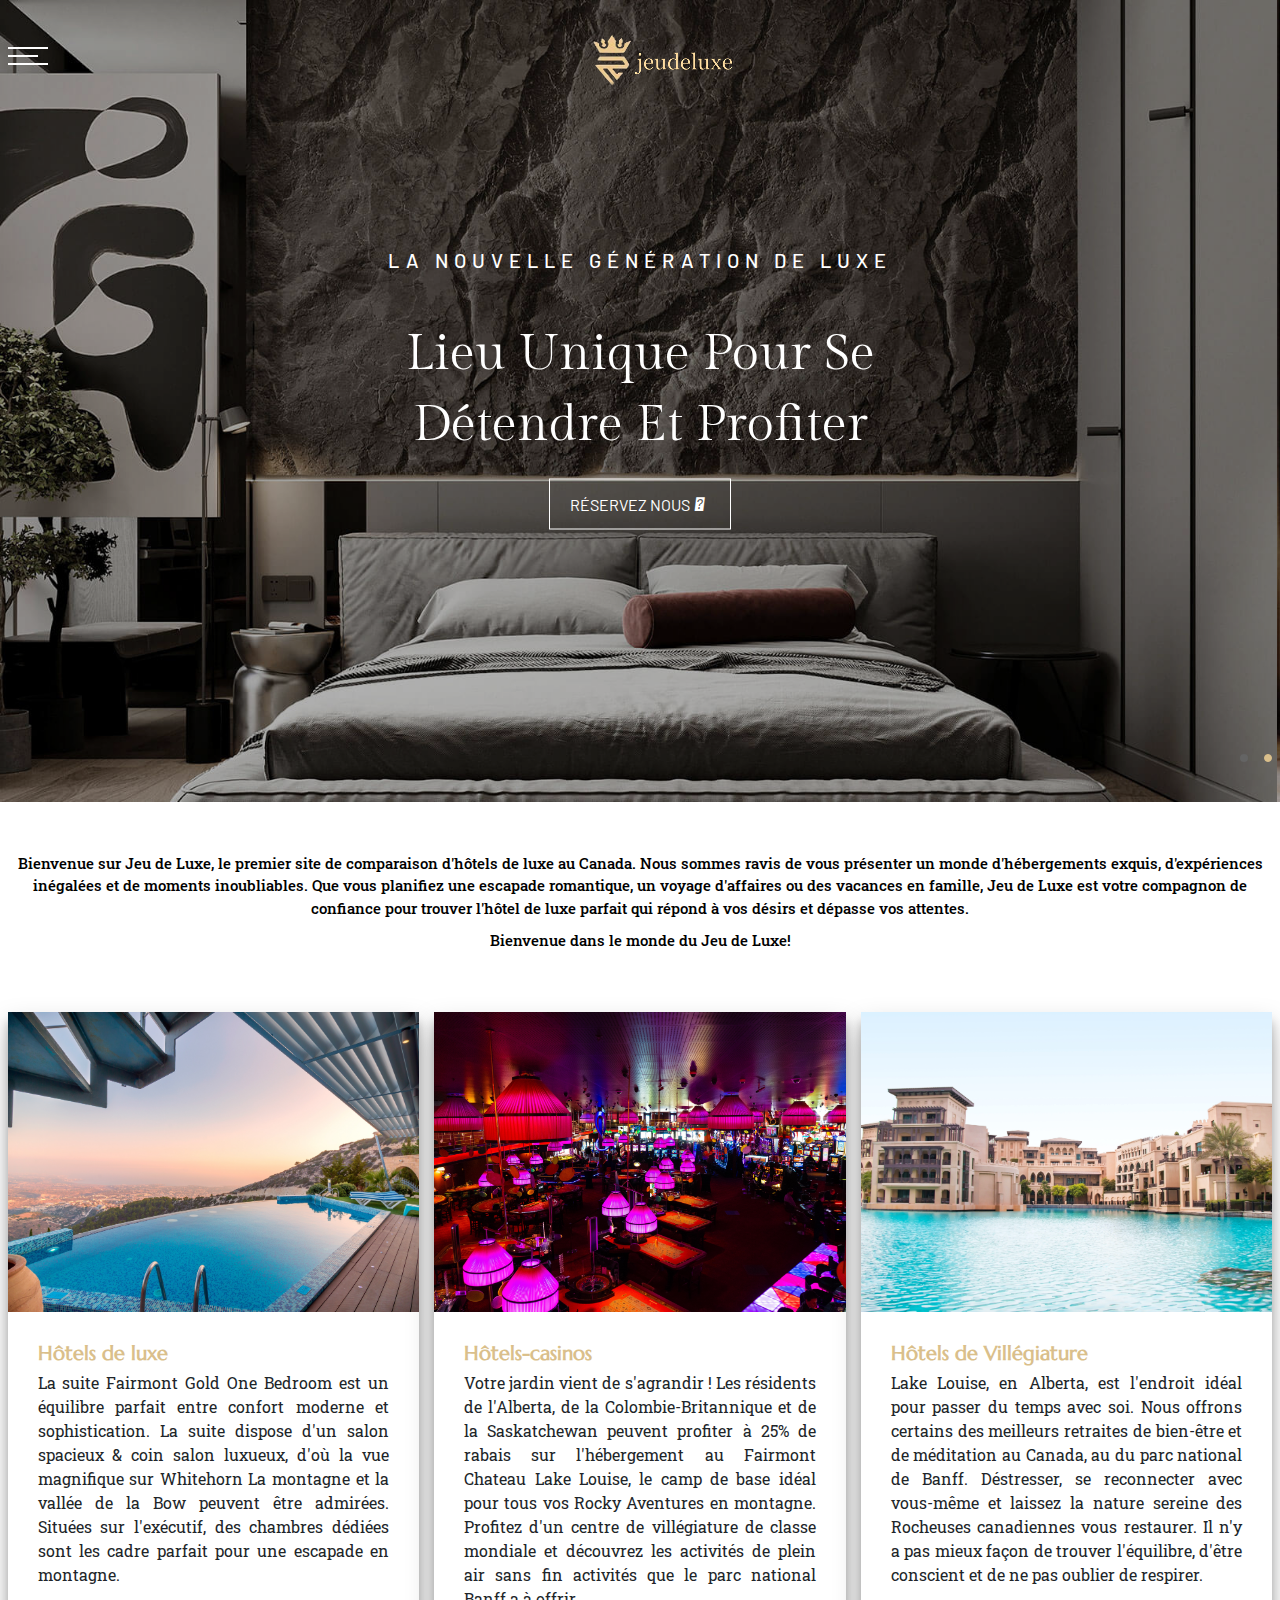
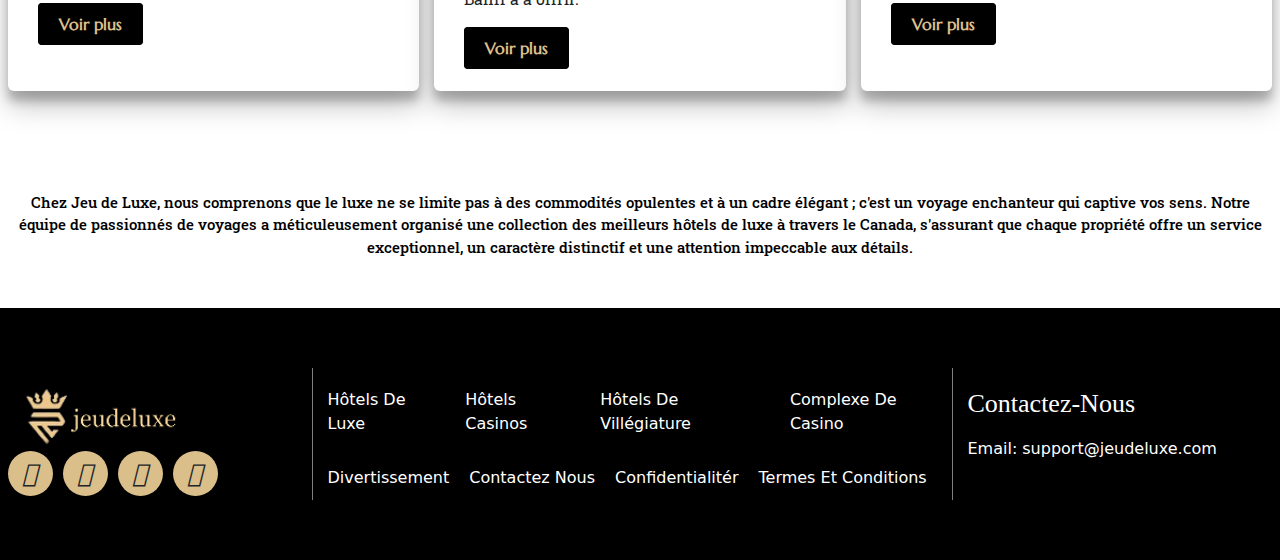
<file: index.html>
<!doctype html>
<html lang="en">

<head>
  <meta charset="utf-8">
  <meta name="viewport" content="width=device-width, initial-scale=1">
  <link rel="stylesheet" href="https://cdnjs.cloudflare.com/ajax/libs/font-awesome/4.7.0/css/font-awesome.min.css">
  <link rel="stylesheet" href="https://cdnjs.cloudflare.com/ajax/libs/font-awesome/6.4.0/css/all.min.css"
    integrity="sha512-iecdLmaskl7CVkqkXNQ/ZH/XLlvWZOJyj7Yy7tcenmpD1ypASozpmT/E0iPtmFIB46ZmdtAc9eNBvH0H/ZpiBw=="
    crossorigin="anonymous" referrerpolicy="no-referrer" />
  <link href="https://fonts.googleapis.com/css2?family=Barlow:wght@400;500&display=swap" rel="stylesheet">
  <link href="https://fonts.googleapis.com/css2?family=Gilda+Display&display=swap" rel="stylesheet">
  <link href="https://fonts.googleapis.com/css2?family=Roboto+Slab&display=swap" rel="stylesheet">
  <link href="https://fonts.googleapis.com/css2?family=Marcellus&display=swap" rel="stylesheet">
  <link rel="stylesheet" href="css/bootstrap.css">
  <link rel="stylesheet" href="css/owl.carousel.css">
  <link rel="stylesheet" href="css/owl.theme.default.css">
  <link rel="stylesheet" href="css/style.css">
  <link rel="stylesheet" href="css/responsive.css">
  <link rel="icon" href="images/site-logo.png" type="image/x-icon">
  <title>Home</title>
</head>

<body>
  <!-- site-header start -->
  <header class="site-header">
    <div class="container">
      <div class="menu-toggle">
        <div class="bar-1"></div>
        <div class="bar-2"></div>
        <div class="bar-3"></div>
      </div>
      <nav class="site-nav">
        <ul>
          <li><a href="index.html">Home</a></li>
          <li><a href="luxury-hotels.html">Hôtels de luxe</a></li>
          <li><a href="casino-hotels.html">Hôtels casinos</a></li>
          <li><a href="resort-hotels.html">Hôtels de villégiature</a></li>
          <li><a href="casino-complex.html">Complexe De casino</a></li>
          <li><a href="divertissement.html">Divertissement</a></li>
          <li><a href="contact.html">Contactez nous</a></li>
          <li><a href="privacy.html">Confidentialité</a></li>
          <li><a href="terms-conditions.html">termes et conditions</a></li>
          <div class="closed-menu">
            <a href="#">×</a>
          </div>
        </ul>
      </nav>
      <div class="site-logo">
        <a href="index.html"><img src="images/header-logo.png" alt="site-logo"></a>
      </div>
      <div class="site-mail">
      </div>


    </div>
  </header>
  <!-- site header end -->


  <!-- Start banner Section -->
  <div class="banner__section">
    <div class="container-fluid">
      <div class="owl-carousel owl-theme banner-slider">
        <div class="item">
          <div class="row banner flex-wrap-reverse">
            <div class="col-lg-12 col-md-12 col-sm-12">
              <div class="banner__main part">
                <img src="images/banner1.jpg">
              </div>
              <div class="luxury-hotel__content">
                <span>LA NOUVELLE GÉNÉRATION DE LUXE</span>
                <h1>Lieu unique pour se détendre et profiter</h1>
                <div class="luxury-btn">
                  <a href="contact.html" target="_blank" class="bd-btn">
                    réservez nous<span><i class="fa-solid fa-arrow-right"></i></span>
                  </a>
                </div>
              </div>
            </div>
          </div>
        </div>
        <div class="item">
          <div class="row banner flex-wrap-reverse">
            <div class="col-lg-12 col-md-12 col-sm-12">
              <div class="banner__main part">
                <img src="images/banner2.jpg">
              </div>
              <div class="luxury-hotel__content">
                <span>LA NOUVELLE GÉNÉRATION DE LUXE</span>
                <h1>meilleurs moments de la vie</h1>
              </div>
            </div>
          </div>
        </div>
      </div>
    </div>
  </div>
  <!-- End banner Section -->

  <!-- Start-information-section-->
  <div class="information">
    <div class="container">
      <div class="row">
        <div class="col-lg-12">
          <div class="information__Content">
            <p>Bienvenue sur Jeu de Luxe, le premier site de comparaison d'hôtels de luxe au Canada. Nous sommes ravis
              de vous présenter un monde d'hébergements exquis, d'expériences inégalées et de moments inoubliables. Que
              vous planifiez une escapade romantique, un voyage d'affaires ou des vacances en famille, Jeu de Luxe est
              votre compagnon de confiance pour trouver l'hôtel de luxe parfait qui répond à vos désirs et dépasse vos
              attentes.</p>
            <p>Bienvenue dans le monde du Jeu de Luxe!</p>
          </div>
        </div>
      </div>
    </div>
  </div>
  <!-- Start-information-section-->

  <!-- Start-hotelcard-section-->
  <div class="hotel__cards">
    <div class="container">
      <div class="row">
        <div class="col-lg-4 col-md-6 col-sm-12">
          <a href="luxury-hotels.html">
            <div class="card__hotel">
              <div class="card-inr">
                <img src="images/hotelcard1.jpg" alt="hotel" href="luxury-hotels.html">
                <div class=" hotel text-card">
                  <h2>Hôtels de luxe</h2>
                  <p>La suite Fairmont Gold One Bedroom est un équilibre parfait entre confort moderne et
                    sophistication. La suite dispose d'un salon spacieux &amp; coin salon luxueux, d'où la vue
                    magnifique sur Whitehorn
                    La montagne et la vallée de la Bow peuvent être admirées. Situées sur l'exécutif, des chambres
                    dédiées sont les
                    cadre parfait pour une escapade en montagne.</p>
                  <a href="luxury-hotels.html" class="btn-hotel">Voir plus</a>
                </div>
              </div>
            </div>
          </a>
        </div>
        <div class="col-lg-4 col-md-6 col-sm-12">
          <a href="casino-hotels.html">
            <div class="card__hotel">
              <div class="card-inr">
                <img src="images/hotelcard2.jpg" alt="hotel" href="casino-hotels.html">
                <div class=" hotel text-card">
                  <h2>Hôtels-casinos</h2>
                  <p>Votre jardin vient de s'agrandir ! Les résidents de l'Alberta, de la Colombie-Britannique et de la
                    Saskatchewan peuvent profiter
                    à 25% de rabais sur l'hébergement au Fairmont Chateau Lake Louise, le camp de base idéal pour tous
                    vos Rocky Aventures en montagne. Profitez d'un centre de villégiature de classe mondiale et
                    découvrez les activités de plein air sans fin activités que le parc national Banff a à offrir.</p>
                  <a href="casino-hotels.html" class="btn-hotel">Voir plus</a>
                </div>
              </div>
            </div>
          </a>
        </div>
        <div class="col-lg-4 col-md-6 col-sm-12">
          <a href="resort-hotels.html">
            <a href="casino-hotels.html">
              <div class="card__hotel">
                <div class="card-inr">
                  <img src="images/hotelcard3.jpg" alt="hotel" href="resort-hotels.html">
                  <div class=" hotel text-card">
                    <h2>Hôtels de Villégiature</h2>
                    <p>Lake Louise, en Alberta, est l'endroit idéal pour passer du temps avec soi. Nous offrons certains
                      des meilleurs
                      retraites de bien-être et de méditation au Canada, au du parc national de Banff. Déstresser, se
                      reconnecter
                      avec vous-même et laissez la nature sereine des Rocheuses canadiennes vous restaurer. Il n'y a pas
                      mieux
                      façon de trouver l'équilibre, d'être conscient et de ne pas oublier de respirer.
                    </p>
                    <a href="resort-hotels.html" class="btn-hotel">Voir plus</a>
                  </div>
                </div>
              </div>
            </a>
        </div>
      </div>
    </div>
  </div>
  <!-- End-hotelcard-section-->
  <div class="information">
    <div class="container">
      <div class="row">
        <div class="col-lg-12">
          <div class="information__Content">
            <p>Chez Jeu de Luxe, nous comprenons que le luxe ne se limite pas à des commodités opulentes et à un cadre
              élégant ; c'est un voyage enchanteur qui captive vos sens. Notre équipe de passionnés de voyages a
              méticuleusement organisé une collection des meilleurs hôtels de luxe à travers le Canada, s'assurant que
              chaque propriété offre un service exceptionnel, un caractère distinctif et une attention impeccable aux
              détails.</p>
          </div>
        </div>
      </div>
    </div>
  </div>

  <!-- site-footer start -->
  <div class="footer">
    <div class="container">
      <div class="footer-body">
        <div class="row">
          <div class=" col-lg-3 col-md-3 col-sm-6">
            <div class="social-icons">
              <a href="index.html"><img src="images/footer-logo.png" alt="site-logo"></a>
              <ul>
                <li><a href="https://www.twitter.com/login/" target="_blank"><i class="fa-brands fa-twitter"></i></a>
                </li>
                <li><a href="https://www.facebook.com/login/" target="_blank"><i
                      class="fa-brands fa-facebook-f"></i></a></li>
                <li><a href="https://www.instagram.com/login/" target="_blank"><i
                      class="fa-brands fa-instagram"></i></a></li>
                <li><a href="https://www.linkedin.com/login/" target="_blank"><i class="fa-brands fa-linkedin"></i></a>
                </li>
              </ul>
            </div>

          </div>
          <div class=" col-lg-6 col-md-6 col-sm-6">
            <div class="links__main">
              <div class="useful-links">
                <ul>
                  <li><a href="luxury-hotels.html">Hôtels de luxe</a></li>
                  <li><a href="casino-hotels.html">Hôtels casinos</a></li>
                  <li><a href="resort-hotels.html">Hôtels de villégiature</a></li>
                  <li><a href="casino-complex.html">Complexe De casino</a></li>
                </ul>
              </div>
              <div class="useful-links">
                <ul>
                  <li><a href="divertissement.html">Divertissement</a></li>
                  <li><a href="contact.html">Contactez nous</a></li>
                  <li><a href="privacy.html">Confidentialitér</a></li>
                  <li><a href="terms-conditions.html">Termes et conditions</a></li>
                </ul>
              </div>
            </div>
          </div>
          <div class=" col-lg-3 col-md-3 col-sm-6">
            <div class="contact-us">
              <h4>Contactez-nous</h4>
              <ul>
                <li>
                </li>
                <li>
                  <a href="mailto:support@jeudeluxe.com" target="_blank"><span>Email:</span>support@jeudeluxe.com</a>
                </li>
              </ul>
            </div>
          </div>

        </div>

      </div>

    </div>
  </div>
  <!-- site-footer end -->

  <script src="js/bootstrap.js"></script>
  <script src="js/jquery.js"></script>
  <script src="js/owl.carousel.js"></script>

  <script>
    $('.banner-slider').owlCarousel({
      loop: true,
      margin: 0,
      responsiveClass: true,
      responsive: {
        0: {
          items: 1,
          nav: true
        },
        600: {
          items: 1,
          nav: false
        },
        1000: {
          items: 1,
          nav: true,
          loop: true
        }
      }
    })
  </script>

  <script>
    $(document).ready(function () {
      $(".menu-toggle").click(function () {
        $("body").addClass("toggle");
      });
    });

    $(document).ready(function () {
      $(".closed-menu").click(function () {
        $("body").removeClass("toggle");
      });
    });
  </script>

  <script>
    $(document).ready(function () {
      $(window).scroll(function () {
        var header = $("header");
        header.toggleClass("sticky", $(window).scrollTop() > 0);
      });
    });
  </script>




</body>

</html>
</file>
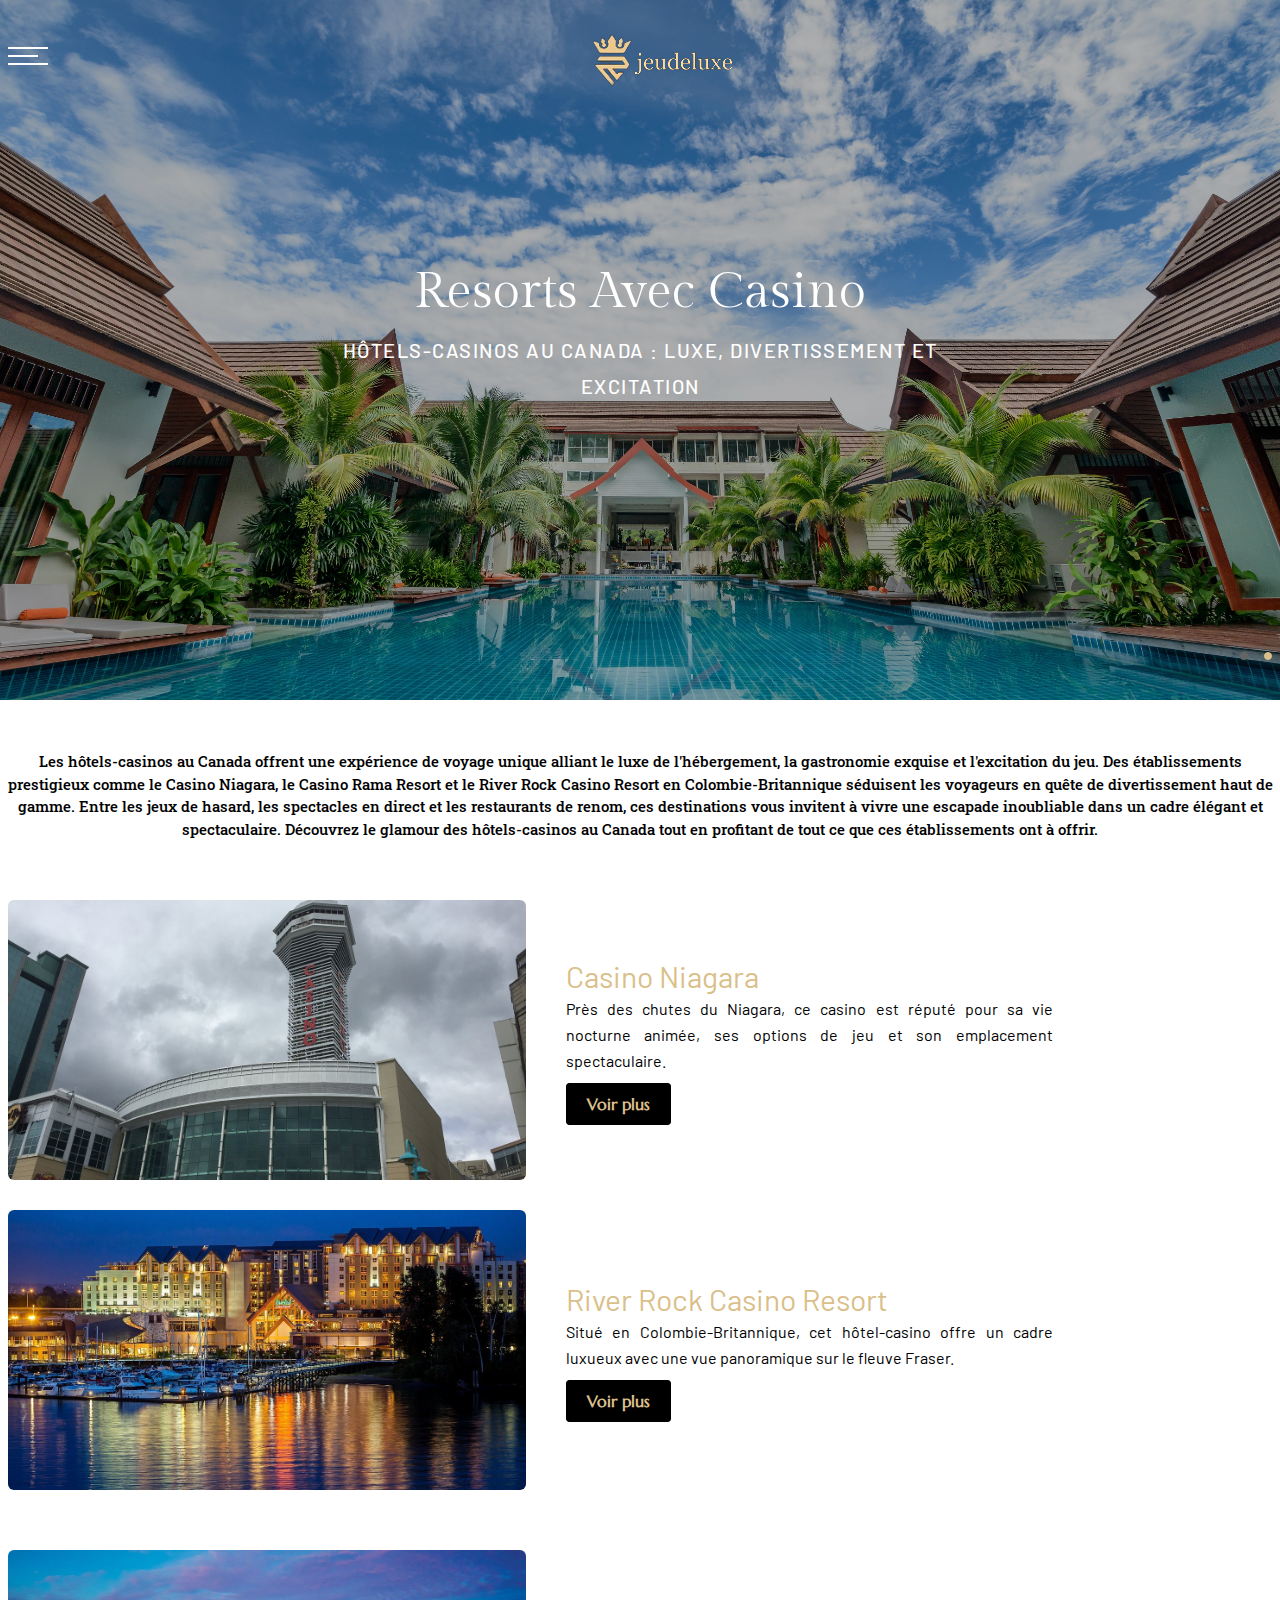
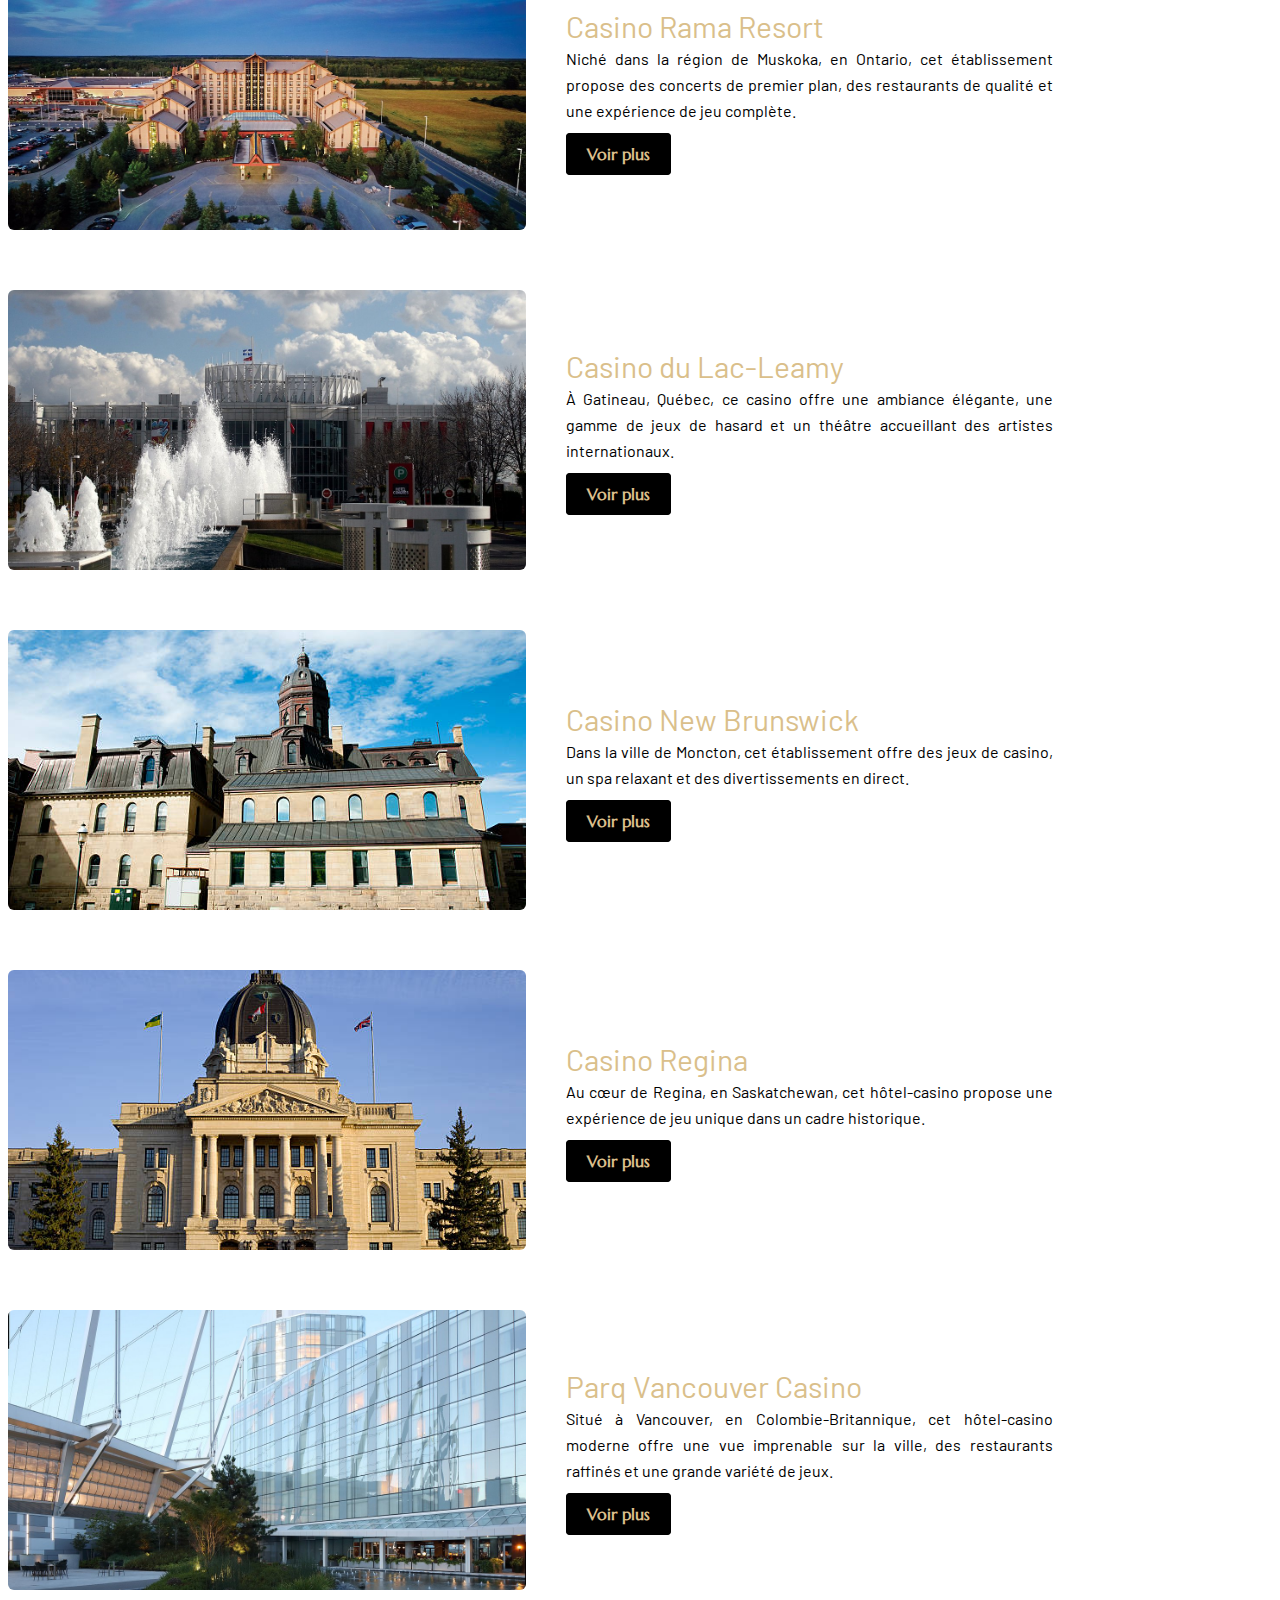
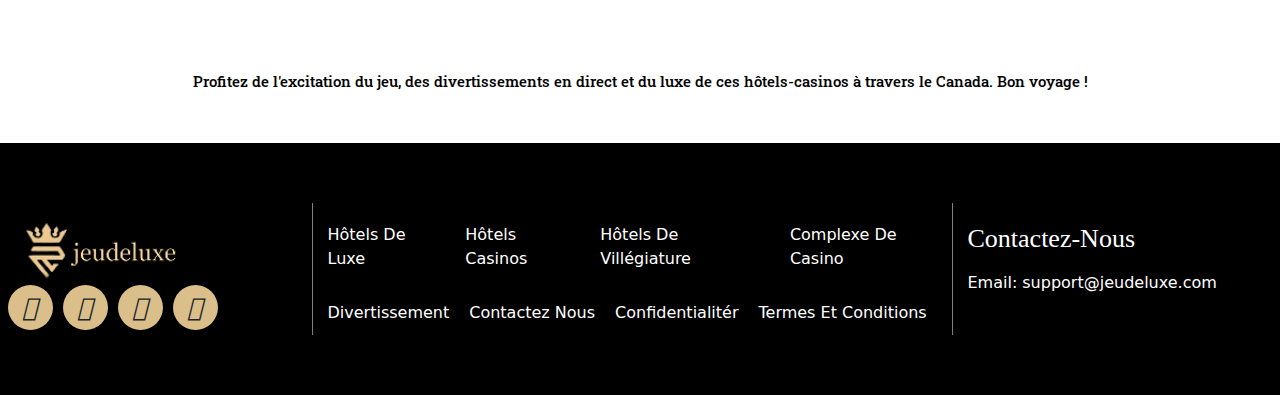
<file: casino-complex.html>
<!doctype html>
<html lang="en">

<head>
  <meta charset="utf-8">
  <meta name="viewport" content="width=device-width, initial-scale=1">
  <link rel="stylesheet" href="https://cdnjs.cloudflare.com/ajax/libs/font-awesome/4.7.0/css/font-awesome.min.css">
  <link rel="stylesheet" href="https://cdnjs.cloudflare.com/ajax/libs/font-awesome/6.4.0/css/all.min.css"
    integrity="sha512-iecdLmaskl7CVkqkXNQ/ZH/XLlvWZOJyj7Yy7tcenmpD1ypASozpmT/E0iPtmFIB46ZmdtAc9eNBvH0H/ZpiBw=="
    crossorigin="anonymous" referrerpolicy="no-referrer" />
  <link href="https://fonts.googleapis.com/css2?family=Barlow:wght@400;500&display=swap" rel="stylesheet">
  <link href="https://fonts.googleapis.com/css2?family=Gilda+Display&display=swap" rel="stylesheet">
  <link href="https://fonts.googleapis.com/css2?family=Roboto+Slab&display=swap" rel="stylesheet">
  <link href="https://fonts.googleapis.com/css2?family=Marcellus&display=swap" rel="stylesheet">
  <link rel="stylesheet" href="css/bootstrap.css">
  <link rel="stylesheet" href="css/owl.carousel.css">
  <link rel="stylesheet" href="css/owl.theme.default.css">
  <link rel="stylesheet" href="css/style.css">
  <link rel="stylesheet" href="css/responsive.css">
  <link rel="icon" href="images/site-logo.png" type="image/x-icon">
  <title>Casino-Complex</title>
</head>

<body>
  <!-- site-header start -->
  <header class="site-header">
    <div class="container">
      <div class="menu-toggle">
        <div class="bar-1"></div>
        <div class="bar-2"></div>
        <div class="bar-3"></div>
      </div>
      <nav class="site-nav">
        <ul>
          <li><a href="index.html">Home</a></li>
          <li><a href="luxury-hotels.html">Hôtels de luxe</a></li>
          <li><a href="casino-hotels.html">Hôtels casinos</a></li>
          <li><a href="resort-hotels.html">Hôtels de villégiature</a></li>
          <li><a href="casino-complex.html">Complexe De casino</a></li>
          <li><a href="divertissement.html">Divertissement</a></li>
          <li><a href="contact.html">Contactez nous</a></li>
          <li><a href="privacy.html">Confidentialité</a></li>
          <li><a href="terms-conditions.html">termes et conditions</a></li>
          <div class="closed-menu">
            <a href="#">×</a>
          </div>
        </ul>
      </nav>
      <div class="site-logo">
        <a href="index.html"><img src="images/header-logo.png" alt="site-logo"></a>
      </div>
      <div class="site-mail">
      </div>


    </div>
  </header>
  <!-- site header end -->


  <!-- Start banner Section -->
  <div class="banner__section">
    <div class="container-fluid">
      <div class="owl-carousel owl-theme luxury-slider">
        <div class="item">
          <div class="row banner flex-wrap-reverse">
            <div class="col-lg-12 col-md-12 col-sm-12">
              <div class="banner__main">
                <img src="images/resortnew1.webp">
              </div>
              <div class="luxury-hotel__content collateral">
                <h1>Resorts avec casino</h1>
                <span>Hôtels-Casinos au Canada : Luxe, Divertissement et Excitation</span>
              </div>
            </div>
          </div>
        </div>
        <div class="item">
          <div class="row banner flex-wrap-reverse">
            <div class="col-lg-12 col-md-12 col-sm-12">
              <div class="banner__main">
                <img src="images/resortnew2.webp">
              </div>
              <div class="luxury-hotel__content collateral">
                <h1>Les meilleures destinations de casino au Canada </h1>
                <span>Vous attendiez Entrez dans l'expérience de casino ultime</span>
              </div>
            </div>
          </div>
        </div>
      </div>
    </div>
  </div>
  <!-- End banner Section -->

  <!-- Start-information-section-->
  <div class="information">
    <div class="container">
      <div class="row">
        <div class="col-lg-12">
          <div class="information__Content list">
            <p>Les hôtels-casinos au Canada offrent une expérience de voyage unique alliant le luxe de l'hébergement, la
              gastronomie exquise et l'excitation du jeu. Des établissements prestigieux comme le Casino Niagara, le
              Casino Rama Resort et le River Rock Casino Resort en Colombie-Britannique séduisent les voyageurs en quête
              de divertissement haut de gamme. Entre les jeux de hasard, les spectacles en direct et les restaurants de
              renom, ces destinations vous invitent à vivre une escapade inoubliable dans un cadre élégant et
              spectaculaire. Découvrez le glamour des hôtels-casinos au Canada tout en profitant de tout ce que ces
              établissements ont à offrir.</p>
          </div>
        </div>
      </div>
    </div>
  </div>
  <!-- End-information-section-->

  <!-- Start-collateral -section-->
  <div class="collateral__secton">
    <div class="container">
      <div class="row">
        <div class="col-lg-5 col-sm-12">
          <div class="collateral__picture">
            <img src="images/resortniagra1.jpg" class="img-fluid" alt="resortniagra1">
          </div>
        </div>
        <div class="col-lg-7  col-sm-12">
          <div class="collateral__content">
            <a href="https://casinoniagara.com/" target="_blank">Casino Niagara</a>
            <p>Près des chutes du Niagara, ce casino est réputé pour sa vie nocturne animée, ses options de jeu et son
              emplacement spectaculaire.
            </p>
            <div class="collateral-btn">
              <a href="https://casinoniagara.com/" target="_blank" class="collateral-btn">Voir plus</a>
            </div>
          </div>
        </div>
      </div>
      <div class="row collateral">
        <div class="col-lg-5 col-sm-12">
          <div class="collateral__picture">
            <img src="images/resortrock1.jpg" class="img-fluid" alt="resortrock1">
          </div>
        </div>
        <div class="col-lg-7  col-sm-12">
          <div class="collateral__content">
            <a href="https://riverrock.com/" target="_blank">River Rock Casino Resort</a>
            <p>Situé en Colombie-Britannique, cet hôtel-casino offre un cadre luxueux avec une vue panoramique sur le
              fleuve Fraser.
            </p>
            <div class="collateral-btn">
              <a href="https://riverrock.com/" target="_blank" class="collateral-btn">Voir plus</a>
            </div>
          </div>
        </div>
      </div>
      <div class="row collateral">
        <div class="col-lg-5 col-sm-12">
          <div class="collateral__picture">
            <img src="images/casino-rama.jpg" class="img-fluid" alt="casino-rama">
          </div>
        </div>
        <div class="col-lg-7  col-sm-12">
          <div class="collateral__content">
            <a href="https://www.casinorama.com/" target="_blank">Casino Rama Resort</a>
            <p>Niché dans la région de Muskoka, en Ontario, cet établissement propose des concerts de premier plan, des
              restaurants de qualité et une expérience de jeu complète.
            </p>
            <div class="collateral-btn">
              <a href="https://www.casinorama.com/" target="_blank" class="collateral-btn">Voir plus</a>
            </div>
          </div>
        </div>
      </div>
      <div class="row collateral">
        <div class="col-lg-5 col-sm-12">
          <div class="collateral__picture">
            <img src="images/casino-luc.jpg" class="img-fluid" alt="casino-luc">
          </div>
        </div>
        <div class="col-lg-7  col-sm-12">
          <div class="collateral__content">
            <a href="https://casinos.lotoquebec.com/en/lacleamy/home" target="_blank">Casino du Lac-Leamy</a>
            <p>À Gatineau, Québec, ce casino offre une ambiance élégante, une gamme de jeux de hasard et un théâtre
              accueillant des artistes internationaux.
            </p>
            <div class="collateral-btn">
              <a href="https://casinos.lotoquebec.com/en/lacleamy/home" target="_blank" class="collateral-btn">Voir
                plus</a>
            </div>
          </div>
        </div>
      </div>
      <div class="row collateral">
        <div class="col-lg-5 col-sm-12">
          <div class="collateral__picture">
            <img src="images/casino-brunswick.jpg" class="img-fluid" alt="casino-brunswick">
          </div>
        </div>
        <div class="col-lg-7  col-sm-12">
          <div class="collateral__content">
            <a href=" https://casinonb.ca/" target="_blank">Casino New Brunswick</a>
            <p>Dans la ville de Moncton, cet établissement offre des jeux de casino, un spa relaxant et des
              divertissements en direct.
            </p>
            <div class="collateral-btn">
              <a href=" https://casinonb.ca/" target="_blank" class="collateral-btn">Voir plus</a>
            </div>
          </div>
        </div>
      </div>
      <div class="row collateral">
        <div class="col-lg-5 col-sm-12">
          <div class="collateral__picture">
            <img src="images/casino-regina.jpg" class="img-fluid" alt="casino-regina">
          </div>
        </div>
        <div class="col-lg-7  col-sm-12">
          <div class="collateral__content">
            <a href="https://casinoregina.com/ " target="_blank">Casino Regina</a>
            <p>Au cœur de Regina, en Saskatchewan, cet hôtel-casino propose une expérience de jeu unique dans un cadre
              historique.
            </p>
            <div class="collateral-btn">
              <a href="https://casinoregina.com/ " target="_blank" class="collateral-btn">Voir plus</a>
            </div>
          </div>
        </div>
      </div>
      <div class="row collateral">
        <div class="col-lg-5 col-sm-12">
          <div class="collateral__picture">
            <img src="images/parq-vancouver.jpg" class="img-fluid" alt="parq-vancouver">
          </div>
        </div>
        <div class="col-lg-7  col-sm-12">
          <div class="collateral__content">
            <a href="https://www.parqvancouver.com/casino/" target="_blank">Parq Vancouver Casino</a>
            <p>Situé à Vancouver, en Colombie-Britannique, cet hôtel-casino moderne offre une vue imprenable sur la
              ville, des restaurants raffinés et une grande variété de jeux.</p>
            <div class="collateral-btn">
              <a href="https://www.parqvancouver.com/casino/" target="_blank" class="collateral-btn">Voir plus</a>
            </div>
          </div>
        </div>
      </div>
    </div>
  </div>
  <!-- End-collateral -section-->

  <!-- Start-information-section-->
  <div class="information">
    <div class="container">
      <div class="row">
        <div class="col-lg-12">
          <div class="information__Content collateral">
            <p>Profitez de l'excitation du jeu, des divertissements en direct et du luxe de ces hôtels-casinos à travers
              le Canada. Bon voyage !</p>
          </div>
        </div>
      </div>
    </div>
  </div>
  <!-- End-information-section-->


  <!-- site-footer start -->
  <div class="footer">
    <div class="container">
      <div class="footer-body">
        <div class="row">
          <div class=" col-lg-3 col-md-3 col-sm-6">
            <div class="social-icons">
              <a href="index.html"><img src="images/footer-logo.png" alt="site-logo"></a>
              <ul>
                <li><a href="https://www.twitter.com/login/" target="_blank"><i class="fa-brands fa-twitter"></i></a>
                </li>
                <li><a href="https://www.facebook.com/login/" target="_blank"><i
                      class="fa-brands fa-facebook-f"></i></a></li>
                <li><a href="https://www.instagram.com/login/" target="_blank"><i
                      class="fa-brands fa-instagram"></i></a></li>
                <li><a href="https://www.linkedin.com/login/" target="_blank"><i class="fa-brands fa-linkedin"></i></a>
                </li>
              </ul>
            </div>

          </div>
          <div class=" col-lg-6 col-md-6 col-sm-6">
            <div class="links__main">
              <div class="useful-links">
                <ul>
                  <li><a href="luxury-hotels.html">Hôtels de luxe</a></li>
                  <li><a href="casino-hotels.html">Hôtels casinos</a></li>
                  <li><a href="resort-hotels.html">Hôtels de villégiature</a></li>
                  <li><a href="casino-complex.html">Complexe De casino</a></li>
                </ul>
              </div>
              <div class="useful-links">
                <ul>
                  <li><a href="divertissement.html">Divertissement</a></li>
                  <li><a href="contact.html">Contactez nous</a></li>
                  <li><a href="privacy.html">Confidentialitér</a></li>
                  <li><a href="terms-conditions.html">Termes et conditions</a></li>
                </ul>
              </div>
            </div>
          </div>
          <div class=" col-lg-3 col-md-3 col-sm-6">
            <div class="contact-us">
              <h4>Contactez-nous</h4>
              <ul>
                <li>
                </li>
                <li>
                  <a href="mailto:support@jeudeluxe.com" target="_blank"><span>Email:</span>support@jeudeluxe.com</a>
                </li>
              </ul>
            </div>
          </div>

        </div>

      </div>

    </div>
  </div>
  <!-- site-footer end -->
  <script src="js/bootstrap.js"></script>
  <script src="js/jquery.js"></script>
  <script src="js/owl.carousel.js"></script>

  <script>
    $('.banner-slider').owlCarousel({
      loop: true,
      margin: 0,
      responsiveClass: true,
      responsive: {
        0: {
          items: 1,
          nav: true
        },
        600: {
          items: 1,
          nav: false
        },
        1000: {
          items: 1,
          nav: true,
          loop: true
        }
      }
    })
  </script>

  <script>
    $('.luxury-slider').owlCarousel({
      loop: true,
      margin: 0,
      responsiveClass: true,
      responsive: {
        0: {
          items: 1,
          nav: true
        },
        600: {
          items: 1,
          nav: false
        },
        1000: {
          items: 1,
          nav: true,
          loop: true
        }
      }
    })
  </script>

  <script>
    $(document).ready(function () {
      $(".menu-toggle").click(function () {
        $("body").addClass("toggle");
      });
    });

    $(document).ready(function () {
      $(".closed-menu").click(function () {
        $("body").removeClass("toggle");
      });
    });
  </script>

  <script>
    $(document).ready(function () {
      $(window).scroll(function () {
        var header = $("header");
        header.toggleClass("sticky", $(window).scrollTop() > 0);
      });
    });
  </script>




</body>

</html>
</file>
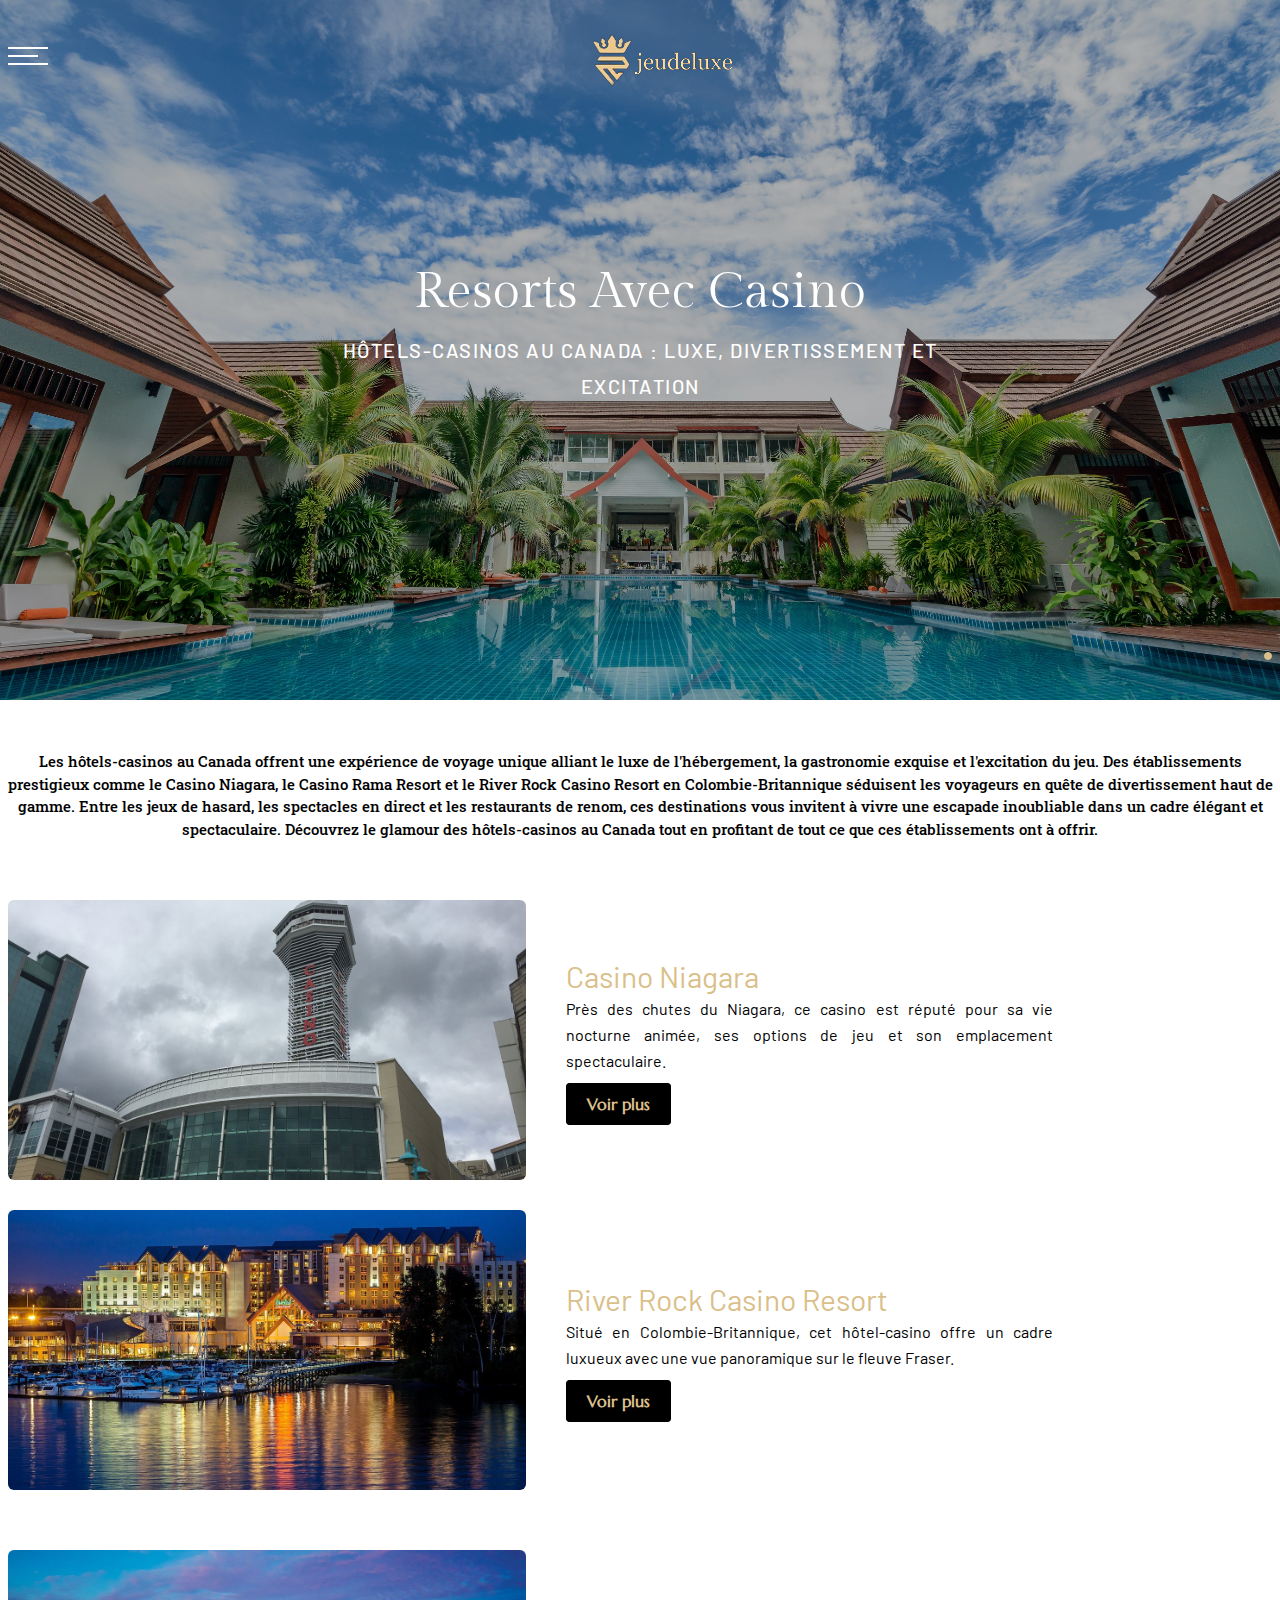
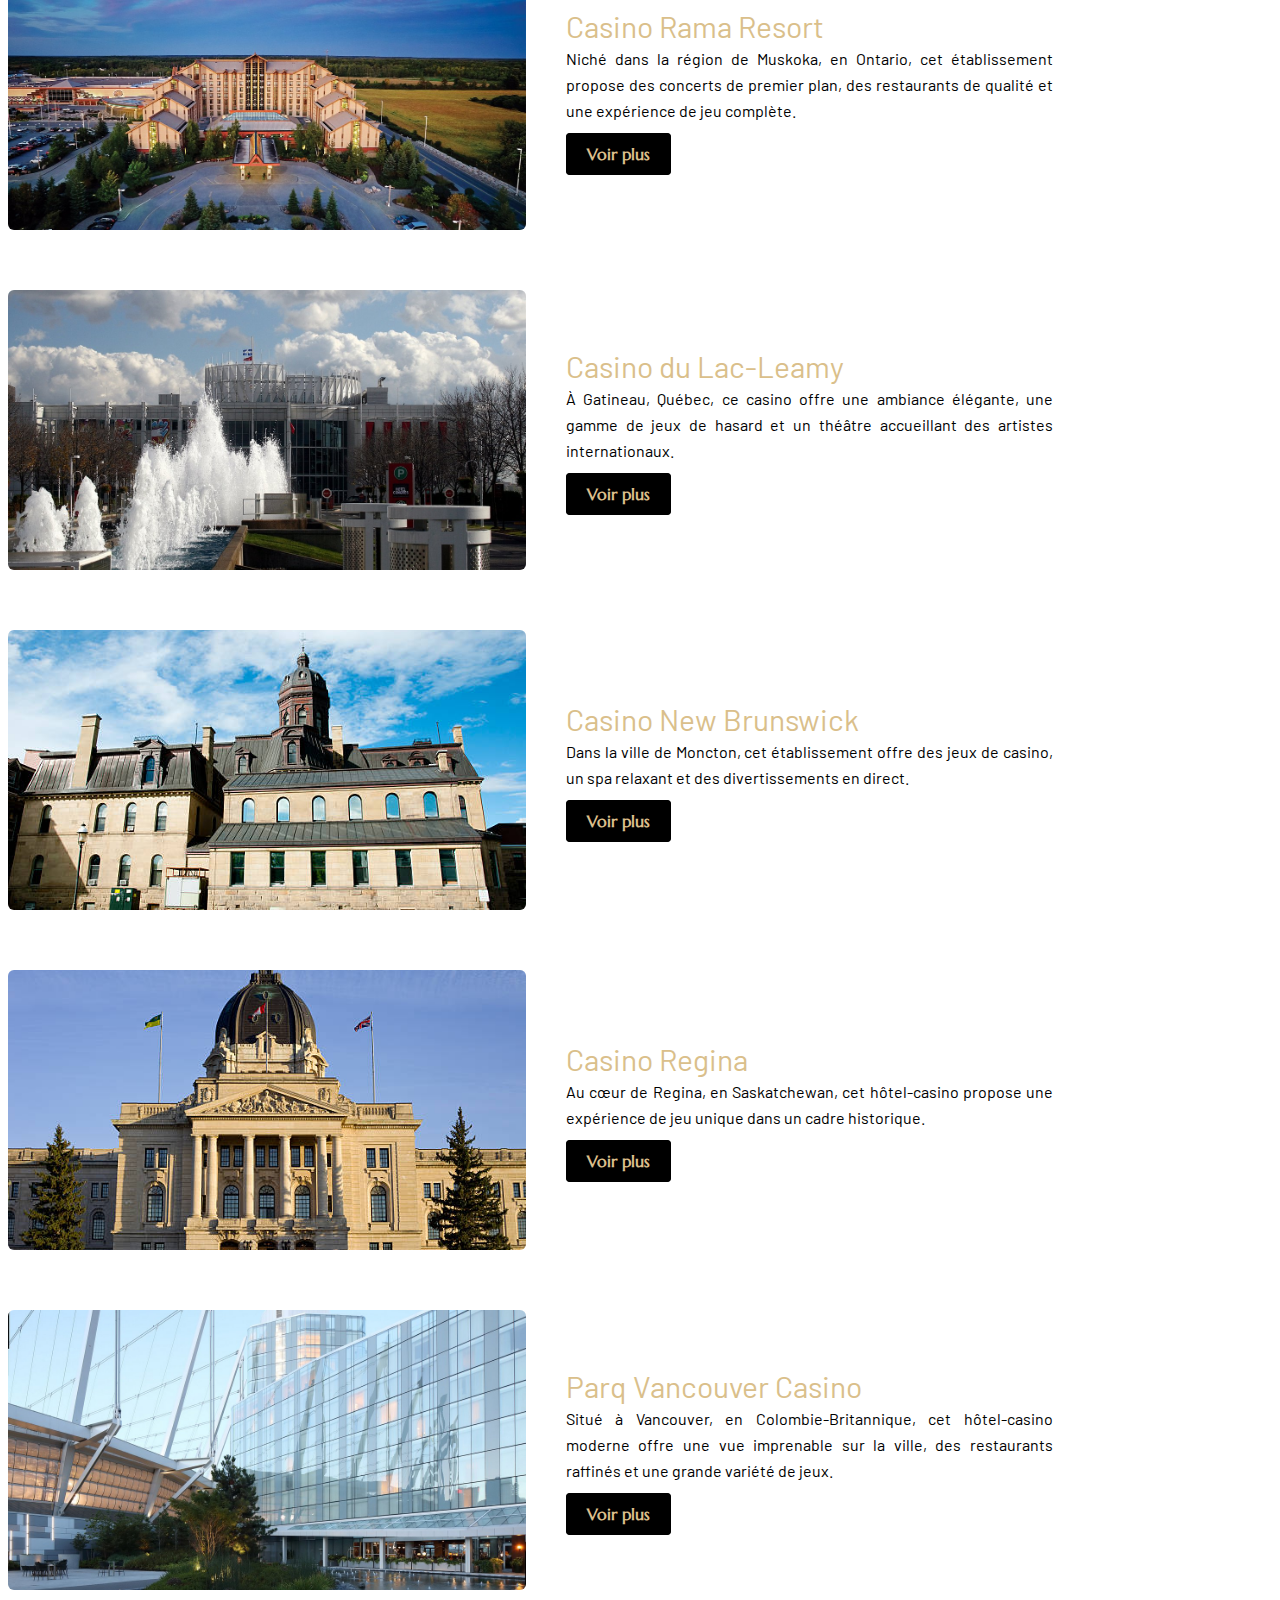
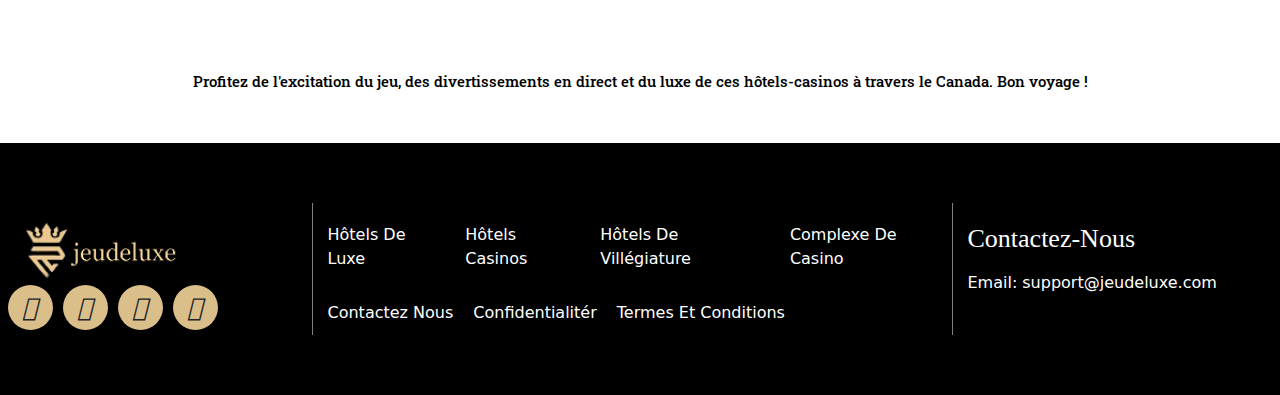
<file: casino-resorts.html>
<!doctype html>
<html lang="en">

<head>
  <meta charset="utf-8">
  <meta name="viewport" content="width=device-width, initial-scale=1">
  <link rel="stylesheet" href="https://cdnjs.cloudflare.com/ajax/libs/font-awesome/4.7.0/css/font-awesome.min.css">
  <link rel="stylesheet" href="https://cdnjs.cloudflare.com/ajax/libs/font-awesome/6.4.0/css/all.min.css"
    integrity="sha512-iecdLmaskl7CVkqkXNQ/ZH/XLlvWZOJyj7Yy7tcenmpD1ypASozpmT/E0iPtmFIB46ZmdtAc9eNBvH0H/ZpiBw=="
    crossorigin="anonymous" referrerpolicy="no-referrer" />
  <link href="https://fonts.googleapis.com/css2?family=Barlow:wght@400;500&display=swap" rel="stylesheet">
  <link href="https://fonts.googleapis.com/css2?family=Gilda+Display&display=swap" rel="stylesheet">
  <link href="https://fonts.googleapis.com/css2?family=Roboto+Slab&display=swap" rel="stylesheet">
  <link href="https://fonts.googleapis.com/css2?family=Marcellus&display=swap" rel="stylesheet">
  <link rel="stylesheet" href="css/bootstrap.css">
  <link rel="stylesheet" href="css/owl.carousel.css">
  <link rel="stylesheet" href="css/owl.theme.default.css">
  <link rel="stylesheet" href="css/style.css">
  <link rel="stylesheet" href="css/responsive.css">
  <link rel="icon" href="images/site-logo.png" type="image/x-icon">
  <title>Casino-Complex</title>
</head>

<body>
  <!-- site-header start -->
  <header class="site-header">
    <div class="container">
      <div class="menu-toggle">
        <div class="bar-1"></div>
        <div class="bar-2"></div>
        <div class="bar-3"></div>
      </div>
      <nav class="site-nav">
        <ul>
          <li><a href="index.html">Home</a></li>
          <li><a href="luxury-hotels.html">Hôtels de luxe</a></li>
          <li><a href="casino-hotels.html">Hôtels casinos</a></li>
          <li><a href="resort-hotels.html">Hôtels de villégiature</a></li>
           <li><a href="casino-complex.html">Complexe De casino</a></li>
          <li><a href="contact.html">Contactez nous</a></li>
          <li><a href="privacy.html">Confidentialité</a></li>
          <li><a href="terms-conditions.html">termes et conditions</a></li>
          <div class="closed-menu">
            <a href="#">×</a>
          </div>
        </ul>
      </nav>
      <div class="site-logo">
        <a href="index.html"><img src="images/header-logo.png" alt="site-logo"></a>
      </div>
      <div class="site-mail">
      </div>


    </div>
  </header>
  <!-- site header end -->


  <!-- Start banner Section -->
  <div class="banner__section">
        <div class="container-fluid">
            <div class="owl-carousel owl-theme luxury-slider">
                <div class="item">
                    <div class="row banner flex-wrap-reverse">
                        <div class="col-lg-12 col-md-12 col-sm-12">
                            <div class="banner__main">
                                <img src="images/resortnew1.webp">
                            </div>
                            <div class="luxury-hotel__content collateral">
                                <h1>Resorts avec casino</h1>
                                <span>Hôtels-Casinos au Canada : Luxe, Divertissement et Excitation</span>
                            </div>
                        </div>
                    </div>
                </div>
                <div class="item">
                    <div class="row banner flex-wrap-reverse">
                        <div class="col-lg-12 col-md-12 col-sm-12">
                            <div class="banner__main">
                                <img src="images/resortnew2.webp">
                            </div>
                            <div class="luxury-hotel__content collateral">
                                <h1>Les meilleures destinations de casino au Canada </h1>
                                <span>Vous attendiez Entrez dans l'expérience de casino ultime</span>
                            </div>
                        </div>
                    </div>
                </div>
            </div>
        </div>
    </div>
  <!-- End banner Section -->

  <!-- Start-information-section-->
  <div class="information">
    <div class="container">
      <div class="row">
        <div class="col-lg-12">
          <div class="information__Content list">
            <p>Les hôtels-casinos au Canada offrent une expérience de voyage unique alliant le luxe de l'hébergement, la
              gastronomie exquise et l'excitation du jeu. Des établissements prestigieux comme le Casino Niagara, le
              Casino Rama Resort et le River Rock Casino Resort en Colombie-Britannique séduisent les voyageurs en quête
              de divertissement haut de gamme. Entre les jeux de hasard, les spectacles en direct et les restaurants de
              renom, ces destinations vous invitent à vivre une escapade inoubliable dans un cadre élégant et
              spectaculaire. Découvrez le glamour des hôtels-casinos au Canada tout en profitant de tout ce que ces
              établissements ont à offrir.</p>
          </div>
        </div>
      </div>
    </div>
  </div>
  <!-- End-information-section-->

  <!-- Start-collateral -section-->
  <div class="collateral__secton">
    <div class="container">
      <div class="row">
        <div class="col-lg-5 col-sm-12">
          <div class="collateral__picture">
            <img src="images/resortniagra1.jpg" class="img-fluid" alt="resortniagra1">
          </div>
        </div>
         <div class="col-lg-7  col-sm-12">
          <div class="collateral__content">
            <a href="https://casinoniagara.com/" target="_blank">Casino Niagara</a>
            <p>Près des chutes du Niagara, ce casino est réputé pour sa vie nocturne animée, ses options de jeu et son
              emplacement spectaculaire.
            </p>
            <div class="collateral-btn">
            <a href="https://casinoniagara.com/" target="_blank" class="collateral-btn">Voir plus</a>
            </div>
          </div>
        </div>
      </div>
      <div class="row collateral">
        <div class="col-lg-5 col-sm-12">
          <div class="collateral__picture">
            <img src="images/resortrock1.jpg" class="img-fluid" alt="resortrock1">
          </div>
        </div>
        <div class="col-lg-7  col-sm-12">
          <div class="collateral__content">
            <a href="https://riverrock.com/" target="_blank">River Rock Casino Resort</a>
            <p>Situé en Colombie-Britannique, cet hôtel-casino offre un cadre luxueux avec une vue panoramique sur le
              fleuve Fraser.
            </p>
			 <div class="collateral-btn">
            <a href="https://riverrock.com/" target="_blank" class="collateral-btn">Voir plus</a>
            </div>
          </div>
        </div>
      </div>
      <div class="row collateral">
        <div class="col-lg-5 col-sm-12">
          <div class="collateral__picture">
            <img src="images/casino-rama.jpg" class="img-fluid" alt="casino-rama">
          </div>
        </div>
        <div class="col-lg-7  col-sm-12">
          <div class="collateral__content">
            <a href="https://www.casinorama.com/" target="_blank">Casino Rama Resort</a>
            <p>Niché dans la région de Muskoka, en Ontario, cet établissement propose des concerts de premier plan, des
              restaurants de qualité et une expérience de jeu complète.
            </p>
			 <div class="collateral-btn">
            <a href="https://www.casinorama.com/" target="_blank" class="collateral-btn">Voir plus</a>
            </div>
          </div>
        </div>
      </div>
      <div class="row collateral">
        <div class="col-lg-5 col-sm-12">
          <div class="collateral__picture">
            <img src="images/casino-luc.jpg" class="img-fluid" alt="casino-luc">
          </div>
        </div>
        <div class="col-lg-7  col-sm-12">
          <div class="collateral__content">
            <a href="https://casinos.lotoquebec.com/en/lacleamy/home" target="_blank">Casino du Lac-Leamy</a>
            <p>À Gatineau, Québec, ce casino offre une ambiance élégante, une gamme de jeux de hasard et un théâtre
              accueillant des artistes internationaux.
            </p>
			 <div class="collateral-btn">
            <a href="https://casinos.lotoquebec.com/en/lacleamy/home" target="_blank" class="collateral-btn">Voir plus</a>
            </div>
          </div>
        </div>
      </div>
      <div class="row collateral">
        <div class="col-lg-5 col-sm-12">
          <div class="collateral__picture">
            <img src="images/casino-brunswick.jpg" class="img-fluid" alt="casino-brunswick">
          </div>
        </div>
        <div class="col-lg-7  col-sm-12">
          <div class="collateral__content">
            <a href=" https://casinonb.ca/" target="_blank">Casino New Brunswick</a>
            <p>Dans la ville de Moncton, cet établissement offre des jeux de casino, un spa relaxant et des
              divertissements en direct.
            </p>
			 <div class="collateral-btn">
            <a href=" https://casinonb.ca/" target="_blank" class="collateral-btn">Voir plus</a>
            </div>
          </div>
        </div>
      </div>
      <div class="row collateral">
        <div class="col-lg-5 col-sm-12">
          <div class="collateral__picture">
            <img src="images/casino-regina.jpg" class="img-fluid" alt="casino-regina">
          </div>
        </div>
        <div class="col-lg-7  col-sm-12">
          <div class="collateral__content">
            <a href="https://casinoregina.com/ " target="_blank">Casino Regina</a>
            <p>Au cœur de Regina, en Saskatchewan, cet hôtel-casino propose une expérience de jeu unique dans un cadre
              historique.
            </p>
			 <div class="collateral-btn">
            <a href="https://casinoregina.com/ " target="_blank" class="collateral-btn">Voir plus</a>
            </div>
          </div>
        </div>
      </div>
      <div class="row collateral">
        <div class="col-lg-5 col-sm-12">
          <div class="collateral__picture">
            <img src="images/parq-vancouver.jpg" class="img-fluid" alt="parq-vancouver">
          </div>
        </div>
        <div class="col-lg-7  col-sm-12">
          <div class="collateral__content">
            <a href="https://www.parqvancouver.com/casino/" target="_blank">Parq Vancouver Casino</a>
            <p>Situé à Vancouver, en Colombie-Britannique, cet hôtel-casino moderne offre une vue imprenable sur la
              ville, des restaurants raffinés et une grande variété de jeux.</p>
			   <div class="collateral-btn">
            <a href="https://www.parqvancouver.com/casino/" target="_blank" class="collateral-btn">Voir plus</a>
            </div>
          </div>
        </div>
      </div>
    </div>
  </div>
  <!-- End-collateral -section-->

  <!-- Start-information-section-->
  <div class="information">
    <div class="container">
      <div class="row">
        <div class="col-lg-12">
          <div class="information__Content collateral">
            <p>Profitez de l'excitation du jeu, des divertissements en direct et du luxe de ces hôtels-casinos à travers
              le Canada. Bon voyage !</p>
          </div>
        </div>
      </div>
    </div>
  </div>
  <!-- End-information-section-->


  <!-- site-footer start -->
  <div class="footer">
    <div class="container">
      <div class="footer-body">
        <div class="row">
          <div class=" col-lg-3 col-md-3 col-sm-6">
            <div class="social-icons">
              <a href="index.html"><img src="images/footer-logo.png" alt="site-logo"></a>
              <ul>
                <li><a href="https://www.twitter.com/login/" target="_blank"><i class="fa-brands fa-twitter"></i></a></li>
                <li><a href="https://www.facebook.com/login/" target="_blank"><i class="fa-brands fa-facebook-f"></i></a></li>
                <li><a href="https://www.instagram.com/login/"target="_blank"><i class="fa-brands fa-instagram"></i></a></li>
                <li><a href="https://www.linkedin.com/login/"target="_blank"><i class="fa-brands fa-linkedin"></i></a></li>
              </ul>
            </div>

          </div>
          <div class=" col-lg-6 col-md-6 col-sm-6"> 
            <div class="links__main">
              <div class="useful-links">
                <ul>
                  <li><a href="luxury-hotels.html">Hôtels de luxe</a></li>
                  <li><a href="casino-hotels.html">Hôtels casinos</a></li>
                  <li><a href="resort-hotels.html">Hôtels de villégiature</a></li>
           <li><a href="casino-complex.html">Complexe De casino</a></li>
                </ul>
              </div>
              <div class="useful-links">
                <ul>
                  <li><a href="contact.html">Contactez nous</a></li>
                  <li><a href="privacy.html">Confidentialitér</a></li>
                  <li><a href="terms-conditions.html">Termes et conditions</a></li>
                </ul>
              </div>
            </div>
          </div>
          <div class=" col-lg-3 col-md-3 col-sm-6">
            <div class="contact-us">
              <h4>Contactez-nous</h4>
              <ul>
                <li>
                </li>
                <li>
               <a href="mailto:support@jeudeluxe.com" target="_blank" ><span>Email:</span>support@jeudeluxe.com</a>
                </li>
              </ul>
            </div>
          </div>

        </div>

      </div>

    </div>
  </div>
  <!-- site-footer end -->

  <script src="js/bootstrap.js"></script>
  <script src="js/jquery.js"></script>
  <script src="js/owl.carousel.js"></script>

  <script>
    $('.banner-slider').owlCarousel({
      loop: true,
      margin: 0,
      responsiveClass: true,
      responsive: {
        0: {
          items: 1,
          nav: true
        },
        600: {
          items: 1,
          nav: false
        },
        1000: {
          items: 1,
          nav: true,
          loop: true
        }
      }
    })
  </script>
  
   <script>
        $('.luxury-slider').owlCarousel({
            loop: true,
            margin: 0,
            responsiveClass: true,
            responsive: {
                0: {
                    items: 1,
                    nav: true
                },
                600: {
                    items: 1,
                    nav: false
                },
                1000: {
                    items: 1,
                    nav: true,
                    loop: true
                }
            }
        })
    </script>

  <script>
    $(document).ready(function () {
      $(".menu-toggle").click(function () {
        $("body").addClass("toggle");
      });
    });

    $(document).ready(function () {
      $(".closed-menu").click(function () {
        $("body").removeClass("toggle");
      });
    });
  </script>

  <script>
    $(document).ready(function () {
      $(window).scroll(function () {
        var header = $("header");
        header.toggleClass("sticky", $(window).scrollTop() > 0);
      });
    });
  </script>




</body>

</html>
</file>
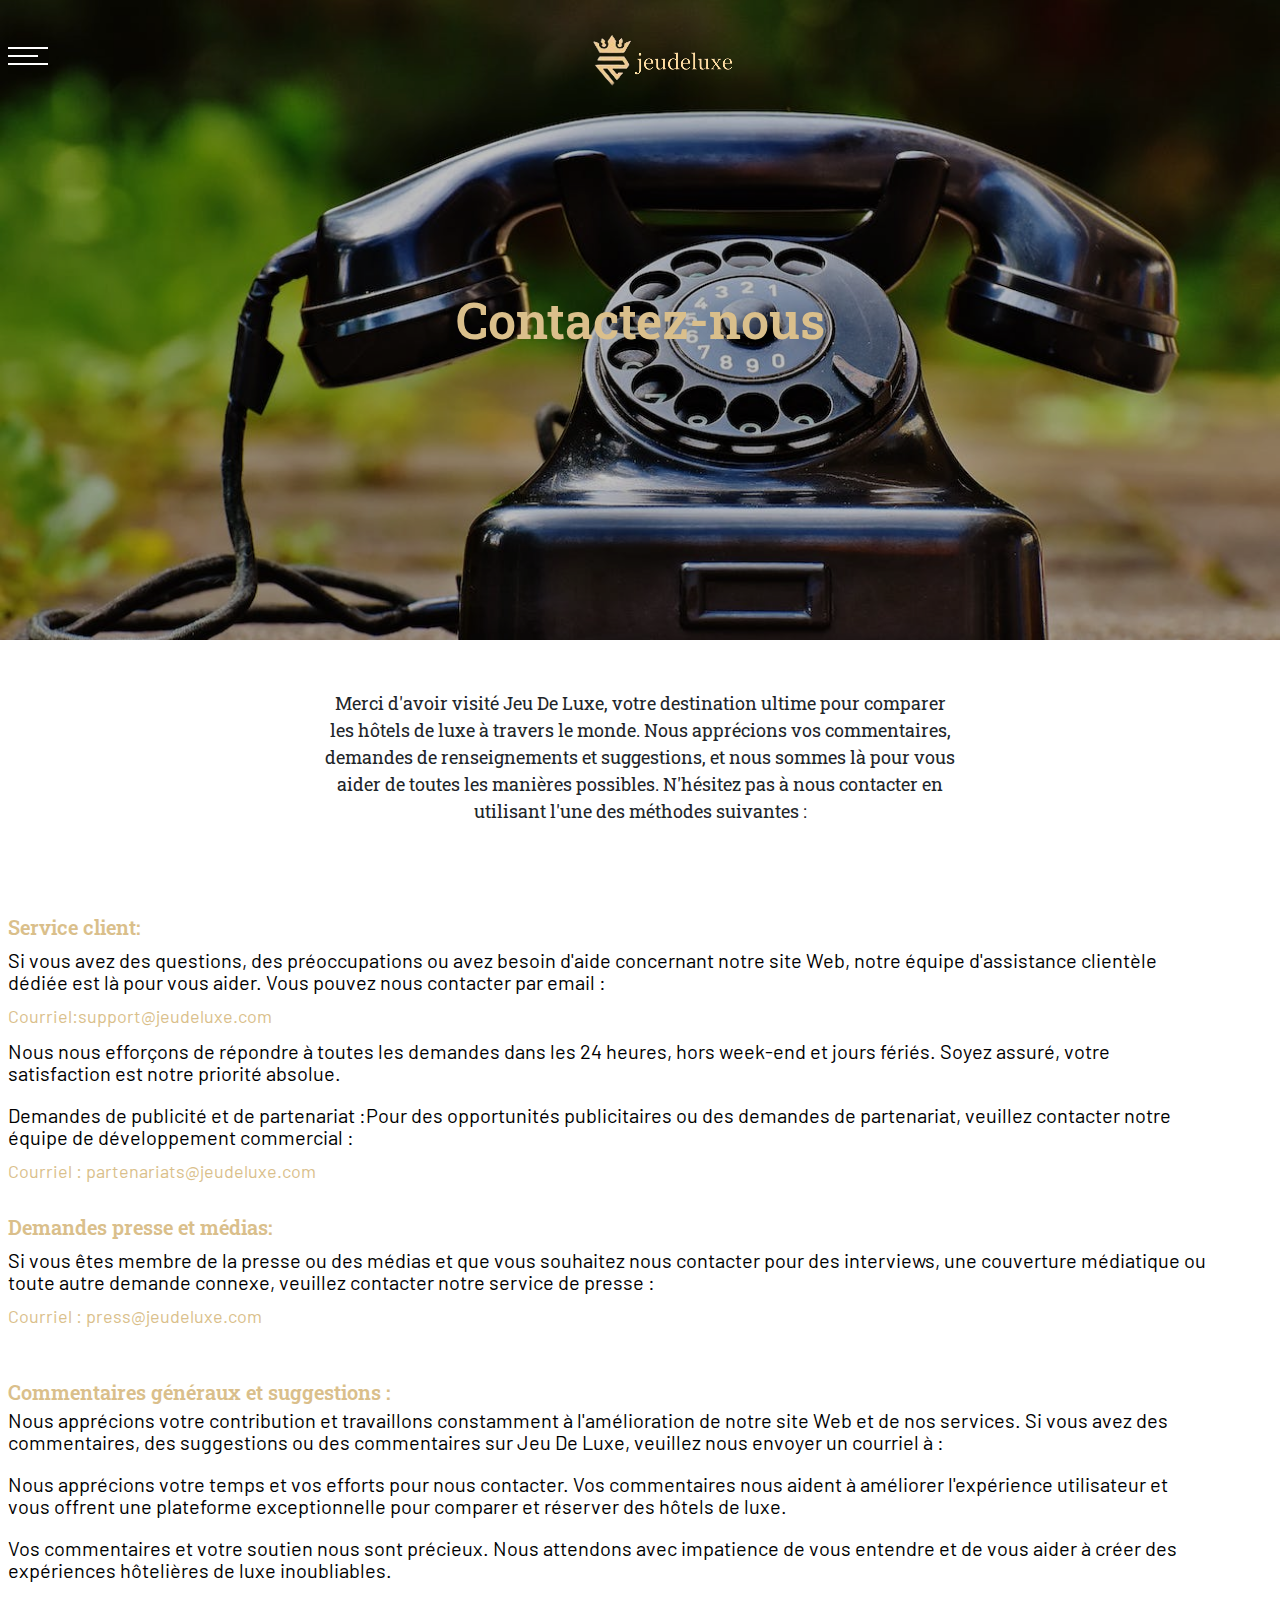
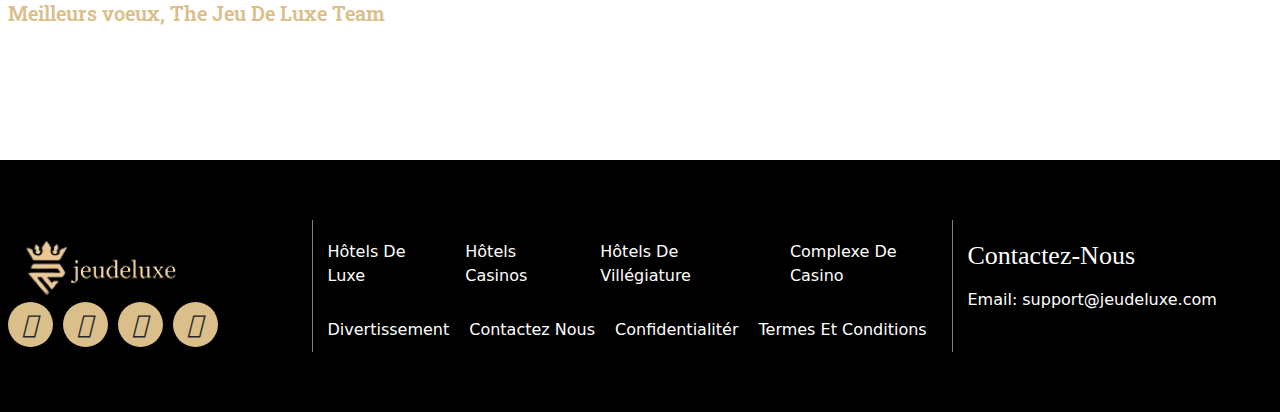
<file: contact.html>
<!doctype html>
<html lang="en">

<head>
    <meta charset="utf-8">
    <meta name="viewport" content="width=device-width, initial-scale=1">
    <link rel="stylesheet" href="https://cdnjs.cloudflare.com/ajax/libs/font-awesome/4.7.0/css/font-awesome.min.css">
    <link rel="stylesheet" href="https://cdnjs.cloudflare.com/ajax/libs/font-awesome/6.4.0/css/all.min.css"
        integrity="sha512-iecdLmaskl7CVkqkXNQ/ZH/XLlvWZOJyj7Yy7tcenmpD1ypASozpmT/E0iPtmFIB46ZmdtAc9eNBvH0H/ZpiBw=="
        crossorigin="anonymous" referrerpolicy="no-referrer" />
    <link href="https://fonts.googleapis.com/css2?family=Barlow:wght@400;500&display=swap" rel="stylesheet">
    <link href="https://fonts.googleapis.com/css2?family=Gilda+Display&display=swap" rel="stylesheet">
    <link href="https://fonts.googleapis.com/css2?family=Roboto+Slab&display=swap" rel="stylesheet">
    <link href="https://fonts.googleapis.com/css2?family=Marcellus&display=swap" rel="stylesheet">
    <link rel="stylesheet" href="css/bootstrap.css">
    <link rel="stylesheet" href="css/owl.carousel.css">
    <link rel="stylesheet" href="css/owl.theme.default.css">
    <link rel="stylesheet" href="css/style.css">
    <link rel="stylesheet" href="css/responsive.css">
    <link rel="icon" href="images/site-logo.png" type="image/x-icon">
    <title>Contact</title>
</head>

<body>
    <!-- site-header start -->
    <header class="site-header">
        <div class="container">
            <div class="menu-toggle">
                <div class="bar-1"></div>
                <div class="bar-2"></div>
                <div class="bar-3"></div>
            </div>
            <nav class="site-nav">
                <ul>
                    <li><a href="index.html">Home</a></li>
                    <li><a href="luxury-hotels.html">Hôtels de luxe</a></li>
                    <li><a href="casino-hotels.html">Hôtels casinos</a></li>
                    <li><a href="resort-hotels.html">Hôtels de villégiature</a></li>
                    <li><a href="casino-complex.html">Complexe De casino</a></li>
                    <li><a href="divertissement.html">Divertissement</a></li>
                    <li><a href="contact.html">Contactez nous</a></li>
                    <li><a href="privacy.html">Confidentialité</a></li>
                    <li><a href="terms-conditions.html">termes et conditions</a></li>
                    <div class="closed-menu">
                        <a href="#">×</a>
                    </div>
                </ul>
            </nav>
            <div class="site-logo">
                <a href="index.html"><img src="images/header-logo.png" alt="site-logo"></a>
            </div>
            <div class="site-mail">
            </div>


        </div>
    </header>
    <!-- site header end -->

    <!-- Start-contact-banner-->
    <div class="contact__banner">
        <div class="container">
            <div class="row">
                <div class="col-lg-12 col-md-12 col-sm-12">
                    <div class="contact__content">
                        <h1>Contactez-nous</h1>
                    </div>
                </div>
            </div>
        </div>
    </div>
    <!--End-contact-banner-->

    <!-- Start-visiting-section-->
    <div class="visitng">
        <div class="container">
            <div class="row">
                <div class=".col-lg-12 col-md-12 col-sm-12">
                    <div class="visiting__content">
                        <p>Merci d'avoir visité Jeu De Luxe, votre destination ultime pour comparer les hôtels de luxe à
                            travers le monde. Nous apprécions vos commentaires, demandes de renseignements et
                            suggestions, et nous sommes là pour vous aider de toutes les manières possibles. N'hésitez
                            pas à nous contacter en utilisant l'une des méthodes suivantes :</p>
                    </div>
                </div>
            </div>
        </div>
    </div>
    <!-- End-visiting-section-->

    <!-- Start-services-card-section-->
    <div class="services__main">
        <div class="container">
            <div class="row">
                <div class="col-lg-12 col-md-12 col-sm-12">
                    <div class="service__card">
                        <div class="service__content">
                            <h3>Service client:</h3>
                            <p> Si vous avez des questions, des préoccupations ou avez besoin d'aide concernant notre
                                site Web, notre équipe d'assistance clientèle dédiée est là pour vous aider. Vous pouvez
                                nous contacter par email :</p>
                            <a href="mailto:support@jeudeluxe.com">Courriel:support@jeudeluxe.com</a>
                        </div>
                    </div>
                </div>
                <div class="col-lg-12 col-md-12 col-sm-12">
                    <div class="service__card">
                        <div class="service__content">
                            <p>Nous nous efforçons de répondre à toutes les demandes dans les 24 heures, hors week-end
                                et jours fériés. Soyez assuré, votre satisfaction est notre priorité absolue.</p>
                        </div>
                    </div>
                </div>
                <div class="col-lg-12 col-md-12 col-sm-12">
                    <div class="service__card">
                        <div class="service__content">
                            <p>Demandes de publicité et de partenariat :Pour des opportunités publicitaires ou des
                                demandes de partenariat, veuillez contacter notre équipe de développement commercial :
                            </p>
                            <a href="mailto: partenariats@jeudeluxe.com">Courriel : partenariats@jeudeluxe.com</a>
                        </div>
                    </div>
                </div>
                <div class="col-lg-12 col-md-12 col-sm-12">
                    <div class="service__card">
                        <div class="service__content media">
                            <h3> Demandes presse et médias:</h3>
                            <p>Si vous êtes membre de la presse ou des médias et que vous souhaitez nous contacter pour
                                des interviews, une couverture médiatique ou toute autre demande connexe, veuillez
                                contacter notre service de presse :</p>
                            <a href="mailto: press@jeudeluxe.com">Courriel : press@jeudeluxe.com</a>
                        </div>
                    </div>
                </div>
            </div>
            <div class="row commenting__section">
                <div class="col-lg-12 col-md-12 col-sm-12">
                    <div class="commenting__section">
                        <h3>Commentaires généraux et suggestions :</h3>
                        <p> Nous apprécions votre contribution et travaillons constamment à l'amélioration de notre site
                            Web et de nos services. Si vous avez des commentaires, des suggestions ou des commentaires
                            sur Jeu De Luxe, veuillez nous envoyer un courriel à :</p>
                    </div>
                </div>
                <div class="col-lg-12 col-md-12 col-sm-12">
                    <div class="commenting__section">
                        <p>Nous apprécions votre temps et vos efforts pour nous contacter. Vos commentaires nous aident
                            à améliorer l'expérience utilisateur et vous offrent une plateforme exceptionnelle pour
                            comparer et réserver des hôtels de luxe.</p>
                        <p>Vos commentaires et votre soutien nous sont précieux. Nous attendons avec impatience de vous
                            entendre et de vous aider à créer des expériences hôtelières de luxe inoubliables. </p>
                    </div>
                </div>
                <div class="col-lg-12 col-md-12 col-sm-12">
                    <div class="best-wishes">
                        <h4>Meilleurs voeux, The Jeu De Luxe Team</h4>
                    </div>
                </div>
            </div>
        </div>
    </div>
    <!-- End-services-card-section-->

    <!-- site-footer start -->
    <div class="footer">
        <div class="container">
            <div class="footer-body">
                <div class="row">
                    <div class=" col-lg-3 col-md-3 col-sm-6">
                        <div class="social-icons">
                            <a href="index.html"><img src="images/footer-logo.png" alt="site-logo"></a>
                            <ul>
                                <li><a href="https://www.twitter.com/login/" target="_blank"><i
                                            class="fa-brands fa-twitter"></i></a></li>
                                <li><a href="https://www.facebook.com/login/" target="_blank"><i
                                            class="fa-brands fa-facebook-f"></i></a></li>
                                <li><a href="https://www.instagram.com/login/" target="_blank"><i
                                            class="fa-brands fa-instagram"></i></a></li>
                                <li><a href="https://www.linkedin.com/login/" target="_blank"><i
                                            class="fa-brands fa-linkedin"></i></a></li>
                            </ul>
                        </div>

                    </div>
                    <div class=" col-lg-6 col-md-6 col-sm-6">
                        <div class="links__main">
                            <div class="useful-links">
                                <ul>
                                    <li><a href="luxury-hotels.html">Hôtels de luxe</a></li>
                                    <li><a href="casino-hotels.html">Hôtels casinos</a></li>
                                    <li><a href="resort-hotels.html">Hôtels de villégiature</a></li>
                                    <li><a href="casino-complex.html">Complexe De casino</a></li>
                                </ul>
                            </div>
                            <div class="useful-links">
                                <ul>
                                    <li><a href="divertissement.html">Divertissement</a></li>
                                    <li><a href="contact.html">Contactez nous</a></li>
                                    <li><a href="privacy.html">Confidentialitér</a></li>
                                    <li><a href="terms-conditions.html">Termes et conditions</a></li>
                                </ul>
                            </div>
                        </div>
                    </div>
                    <div class=" col-lg-3 col-md-3 col-sm-6">
                        <div class="contact-us">
                            <h4>Contactez-nous</h4>
                            <ul>
                                <li>
                                </li>
                                <li>
                                    <a href="mailto:support@jeudeluxe.com"
                                        target="_blank"><span>Email:</span>support@jeudeluxe.com</a>
                                </li>
                            </ul>
                        </div>
                    </div>

                </div>

            </div>

        </div>
    </div>
    <!-- site-footer end -->

    <script src="js/bootstrap.js"></script>
    <script src="js/jquery.js"></script>
    <script src="js/owl.carousel.js"></script>

    <script>
        $('.banner-slider').owlCarousel({
            loop: true,
            margin: 0,
            responsiveClass: true,
            responsive: {
                0: {
                    items: 1,
                    nav: true
                },
                600: {
                    items: 1,
                    nav: false
                },
                1000: {
                    items: 1,
                    nav: true,
                    loop: true
                }
            }
        })
    </script>

    <script>
        $(document).ready(function () {
            $(".menu-toggle").click(function () {
                $("body").addClass("toggle");
            });
        });

        $(document).ready(function () {
            $(".closed-menu").click(function () {
                $("body").removeClass("toggle");
            });
        });
    </script>

    <script>
        $(document).ready(function () {
            $(window).scroll(function () {
                var header = $("header");
                header.toggleClass("sticky", $(window).scrollTop() > 0);
            });
        });
    </script>




</body>

</html>
</file>
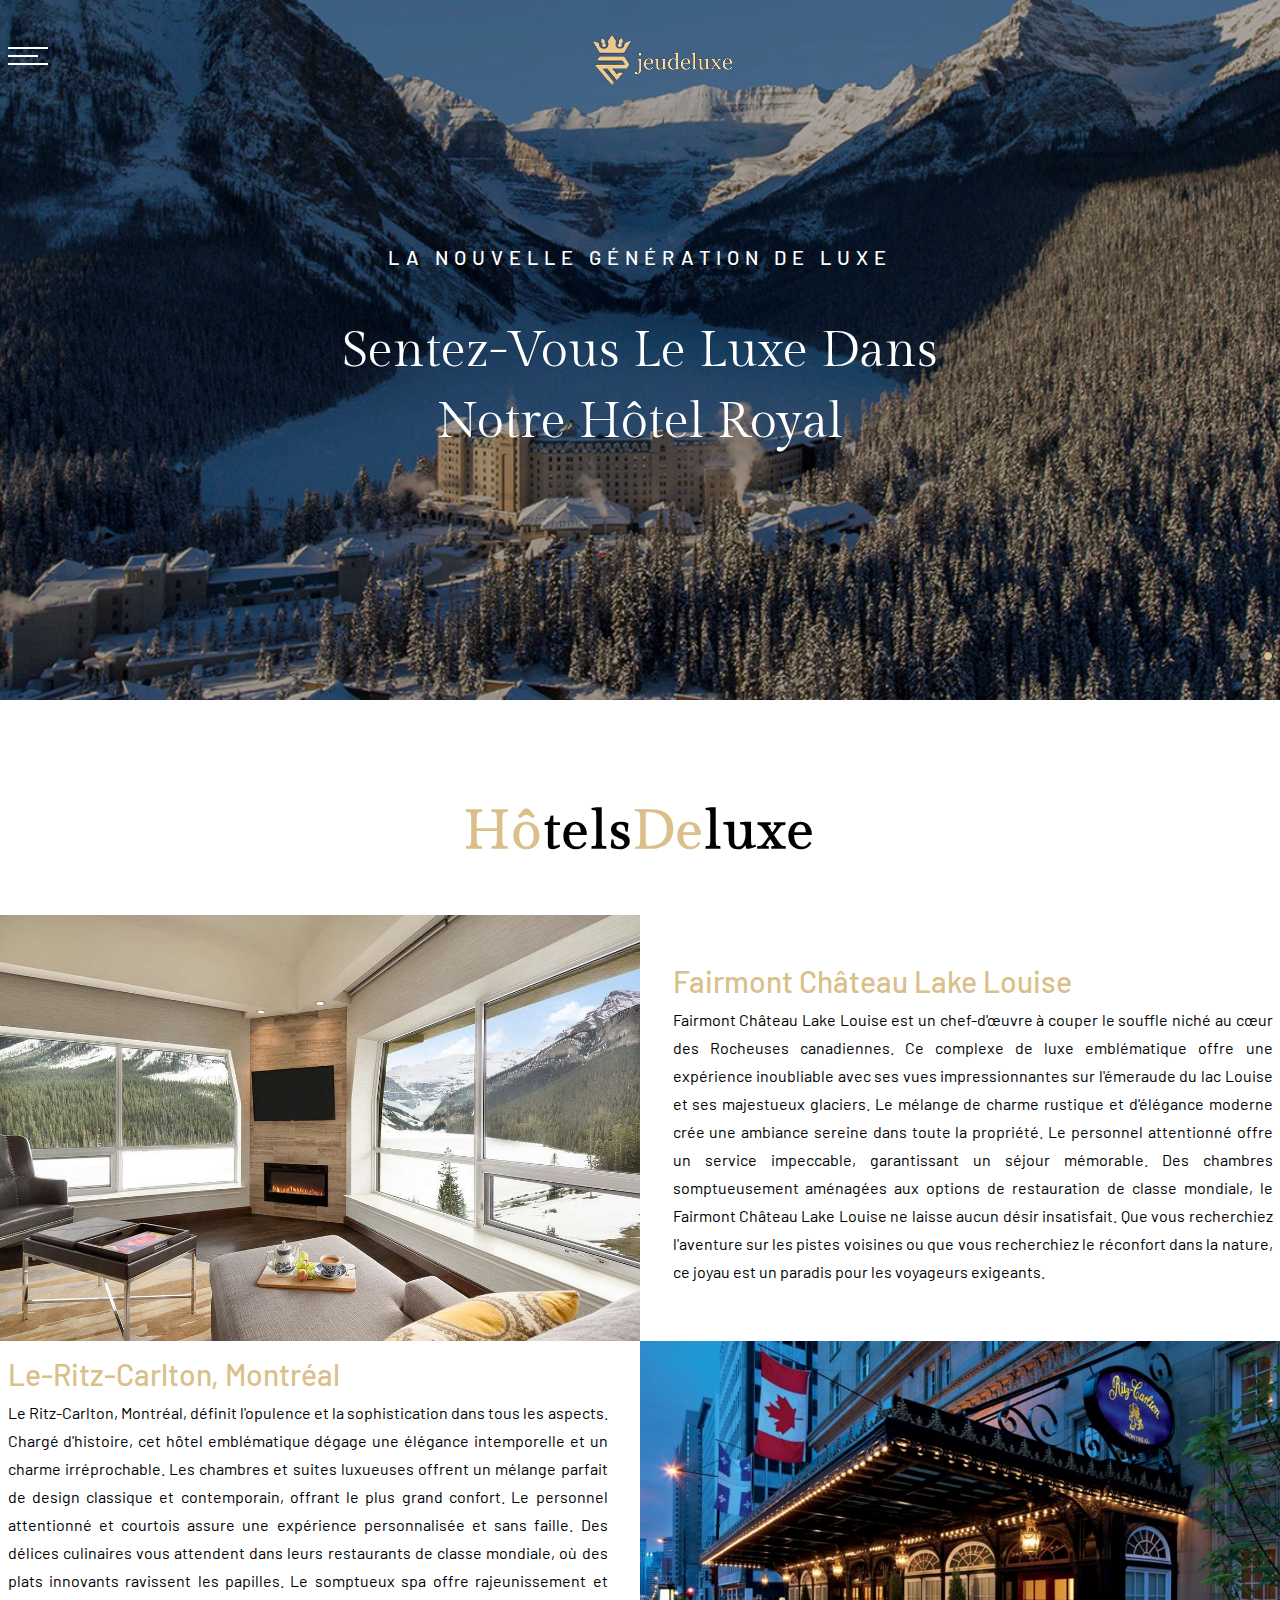
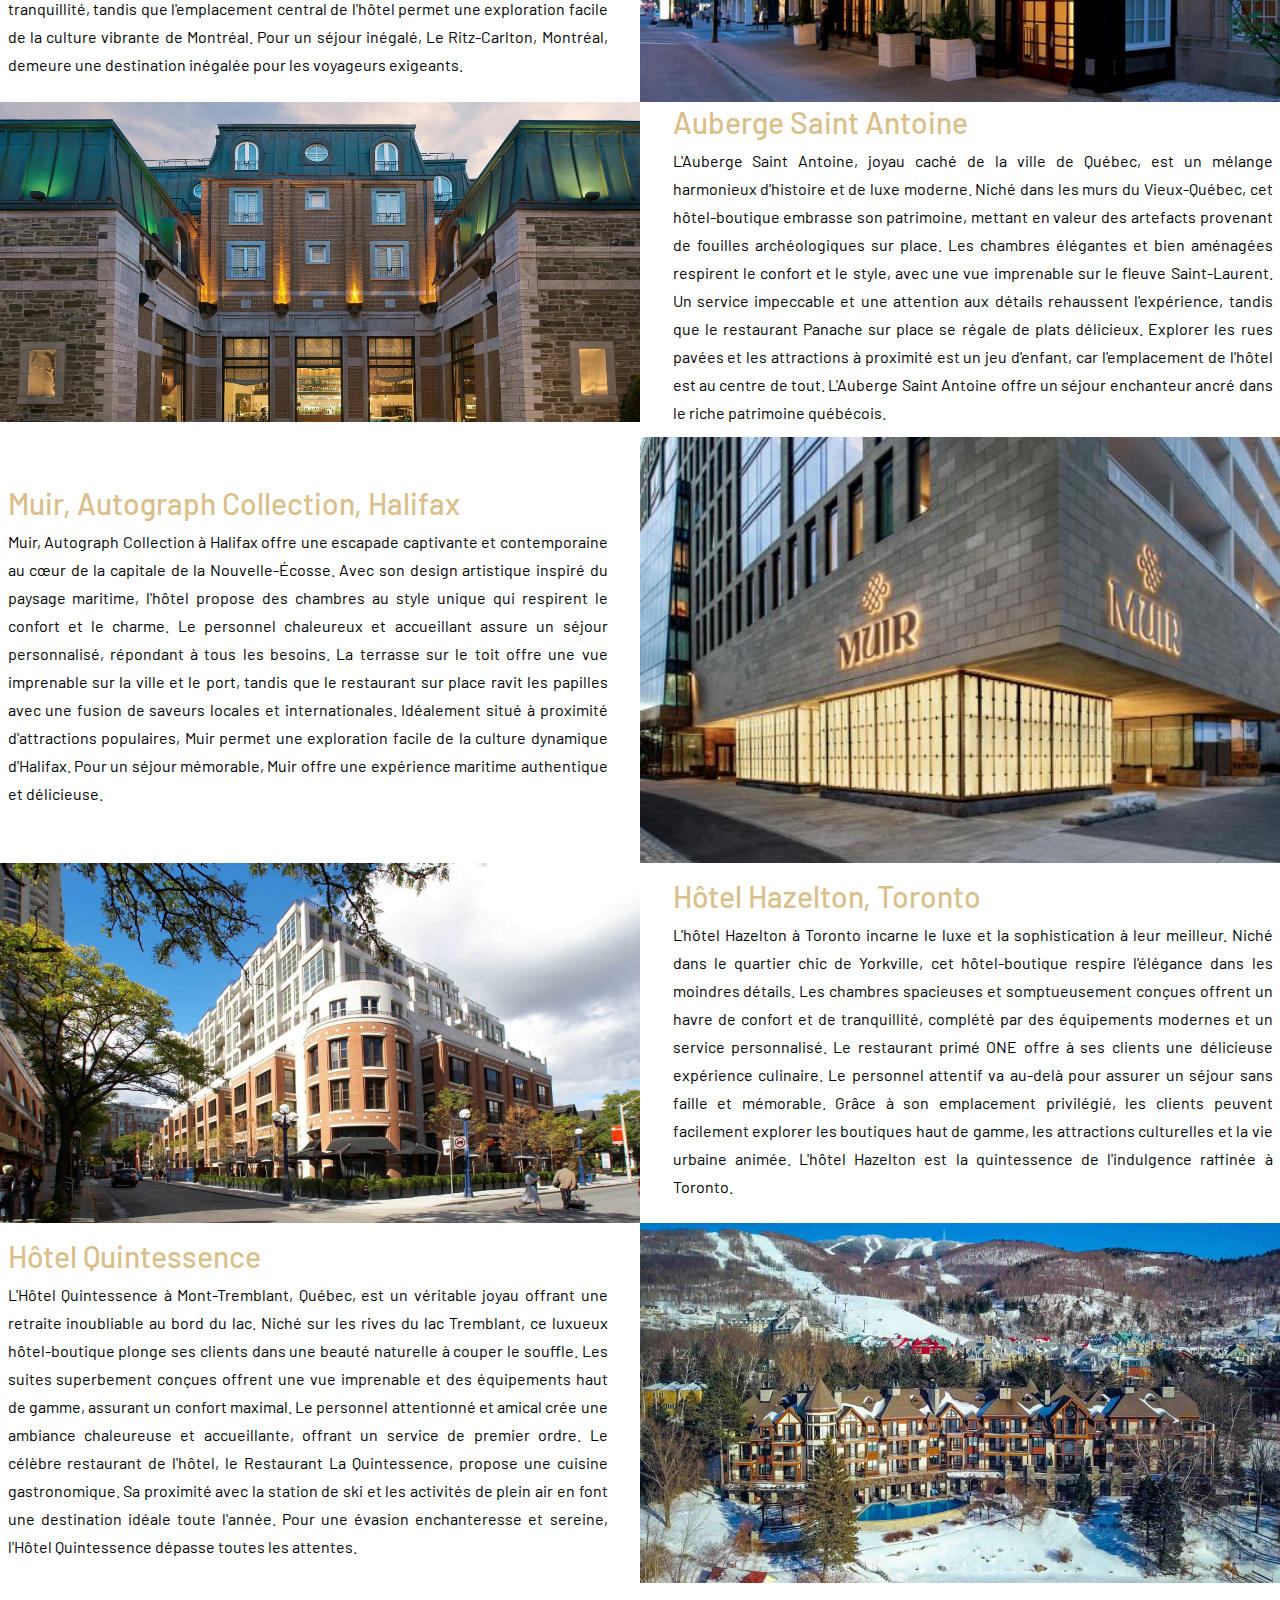
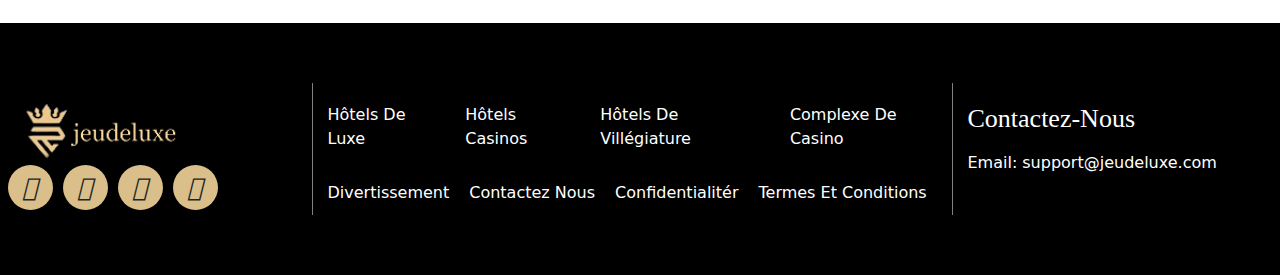
<file: luxury-hotels.html>
<!doctype html>
<html lang="en">

<head>
    <meta charset="utf-8">
    <meta name="viewport" content="width=device-width, initial-scale=1">
    <link rel="stylesheet" href="https://cdnjs.cloudflare.com/ajax/libs/font-awesome/4.7.0/css/font-awesome.min.css">
    <link rel="stylesheet" href="https://cdnjs.cloudflare.com/ajax/libs/font-awesome/6.4.0/css/all.min.css"
        integrity="sha512-iecdLmaskl7CVkqkXNQ/ZH/XLlvWZOJyj7Yy7tcenmpD1ypASozpmT/E0iPtmFIB46ZmdtAc9eNBvH0H/ZpiBw=="
        crossorigin="anonymous" referrerpolicy="no-referrer" />
    <link href="https://fonts.googleapis.com/css2?family=Barlow:wght@400;500&display=swap" rel="stylesheet">
    <link href="https://fonts.googleapis.com/css2?family=Gilda+Display&display=swap" rel="stylesheet">
    <link href="https://fonts.googleapis.com/css2?family=Roboto+Slab&display=swap" rel="stylesheet">
    <link href="https://fonts.googleapis.com/css2?family=Marcellus&display=swap" rel="stylesheet">
    <link rel="stylesheet" href="css/bootstrap.css">
    <link rel="stylesheet" href="css/owl.carousel.css">
    <link rel="stylesheet" href="css/owl.theme.default.css">
    <link rel="stylesheet" href="css/style.css">
    <link rel="stylesheet" href="css/responsive.css">
    <link rel="icon" href="images/site-logo.png" type="image/x-icon">
    <title>Luxury-Hotels</title>
</head>

<body>
  <!-- site-header start -->
  <header class="site-header">
    <div class="container">
      <div class="menu-toggle">
        <div class="bar-1"></div>
        <div class="bar-2"></div>
        <div class="bar-3"></div>
      </div>
      <nav class="site-nav">
        <ul>
            <li><a href="index.html">Home</a></li>
            <li><a href="luxury-hotels.html">Hôtels de luxe</a></li>
            <li><a href="casino-hotels.html">Hôtels casinos</a></li>
            <li><a href="resort-hotels.html">Hôtels de villégiature</a></li>
              <li><a href="casino-complex.html">Complexe De casino</a></li>
              <li><a href="divertissement.html">Divertissement</a></li>
            <li><a href="contact.html">Contactez nous</a></li>
            <li><a href="privacy.html">Confidentialité</a></li>
            <li><a href="terms-conditions.html">termes et conditions</a></li>
            <div class="closed-menu">
              <a href="#">×</a>
            </div>
          </ul>
      </nav>
      <div class="site-logo">
        <a href="index.html"><img src="images/header-logo.png" alt="site-logo"></a>
      </div>
      <div class="site-mail">
      </div>


    </div>
  </header>
  <!-- site header end -->

    <!-- End-luxury-banner-Section -->
    <div class="banner__section">
        <div class="container-fluid">
            <div class="owl-carousel owl-theme luxury-slider">
                <div class="item">
                    <div class="row banner flex-wrap-reverse">
                        <div class="col-lg-12 col-md-12 col-sm-12">
                            <div class="banner__main">
                                <img src="images/luxury1.jpg">
                            </div>
                            <div class="luxury-hotel__content">
                                <span>LA NOUVELLE GÉNÉRATION DE LUXE</span>
                                <h1>Sentez-vous le luxe dans notre hôtel royal</h1>
                            </div>
                        </div>
                    </div>
                </div>
                <div class="item">
                    <div class="row banner flex-wrap-reverse">
                        <div class="col-lg-12 col-md-12 col-sm-12">
                            <div class="banner__main">
                                <img src="images/luxury4.jpg">
                            </div>
                            <div class="luxury-hotel__content">
                                <span>LA NOUVELLE GÉNÉRATION DE LUXE</span>
                                <h1>Confort et détente en royal</h1>
                            </div>
                        </div>
                    </div>
                </div>
            </div>
        </div>
    </div>
    <!-- End-luxury-banner-Section -->

    <!--Start-delux-card-->
    <div class="delux__section">
        <div class="container">
            <div class="delux__title">
                <h2><span style="color: #dabf8b ;">Hô</span>tels<span style="color: #dabf8b ;">De</span>luxe</h2>
            </div>
            <div class="row">
                <div class="col-lg-6 col-md-6 col-sm-12 ps-0 pe-0">
                    <a href="https://www.fairmont.com/lake-louise/?goto=fiche_hotel&code_hotel=A563&merchantid=seo-maps-CA-A563&sourceid=aw-cen&utm_medium=seo+maps&utm_source=google+Maps&utm_campaign=seo+maps&y_source=1_MTIzNjEzNzktNzE1LWxvY2F0aW9 uLndlynNpdGU%3D" target="_blank">
                        <div class="delux__picture">
                            <img src="images/Fairmont Château Lake Louise.jpg" class="img-fluid">
                        </div>
                    </a>
                </div>
                <div class="col-lg-6 col-md-6 col-sm-12">
                    <div class="delux__content">
                        <h3>Fairmont Château Lake Louise</h3>
                        <p>Fairmont Château Lake Louise est un chef-d'œuvre à couper le souffle niché au cœur des
                            Rocheuses canadiennes. Ce complexe de luxe emblématique offre une expérience inoubliable
                            avec ses vues impressionnantes sur l'émeraude du lac Louise et ses majestueux glaciers. Le
                            mélange de charme rustique et d'élégance moderne crée une ambiance sereine dans toute la
                            propriété. Le personnel attentionné offre un service impeccable, garantissant un séjour
                            mémorable. Des chambres somptueusement aménagées aux options de restauration de classe
                            mondiale, le Fairmont Château Lake Louise ne laisse aucun désir insatisfait. Que vous
                            recherchiez l'aventure sur les pistes voisines ou que vous recherchiez le réconfort dans la
                            nature, ce joyau est un paradis pour les voyageurs exigeants.</p>
                    </div>
                </div>
            </div>
            <div class="row flex-wrap-reverse">
                <div class="col-lg-6 col-md-6 col-sm-12">
                    <div class="delux__content part">
                        <h3>Le-Ritz-Carlton, Montréal</h3>
                        <p> Le Ritz-Carlton, Montréal, définit l'opulence et la sophistication dans tous les aspects.
                            Chargé d'histoire, cet hôtel emblématique dégage une élégance intemporelle et un charme
                            irréprochable. Les chambres et suites luxueuses offrent un mélange parfait de design
                            classique et contemporain, offrant le plus grand confort. Le personnel attentionné et
                            courtois assure une expérience personnalisée et sans faille. Des délices culinaires vous
                            attendent dans leurs restaurants de classe mondiale, où des plats innovants ravissent les
                            papilles. Le somptueux spa offre rajeunissement et tranquillité, tandis que l'emplacement
                            central de l'hôtel permet une exploration facile de la culture vibrante de Montréal. Pour un
                            séjour inégalé, Le Ritz-Carlton, Montréal, demeure une destination inégalée pour les
                            voyageurs exigeants. </p>
                    </div>
                </div>
                <div class="col-lg-6 col-md-6 col-sm-12 ps-0 pe-0">
                    <a href="https://www.ritzcarlton.com/en/hotels/yulrm-the-ritz-carlton-montreal/overview/" target="_blank">
                        <div class="delux__picture">
                            <img src="images/ritz-montreal.jpeg" class="img-fluid">
                        </div>
                    </a>
                </div>
            </div>
            <div class="row">
                <div class="col-lg-6 col-md-6 col-sm-12 ps-0 pe-0">
                    <a href="https://www.saint-antoine.com/fr?updatelang=yes" target="_blank">
                        <div class="delux__picture">
                            <img src="images/Auberge-Saint.webp" class="img-fluid">
                        </div>
                    </a>
                </div>
                <div class="col-lg-6 col-md-6 col-sm-12">
                    <div class="delux__content">
                        <h3>Auberge Saint Antoine</h3>
                        <p>L'Auberge Saint Antoine, joyau caché de la ville de Québec, est un mélange harmonieux
                            d'histoire et de luxe moderne. Niché dans les murs du Vieux-Québec, cet hôtel-boutique
                            embrasse son patrimoine, mettant en valeur des artefacts provenant de fouilles
                            archéologiques sur place. Les chambres élégantes et bien aménagées respirent le confort et
                            le style, avec une vue imprenable sur le fleuve Saint-Laurent. Un service impeccable et une
                            attention aux détails rehaussent l'expérience, tandis que le restaurant Panache sur place se
                            régale de plats délicieux. Explorer les rues pavées et les attractions à proximité est un
                            jeu d'enfant, car l'emplacement de l'hôtel est au centre de tout. L'Auberge Saint Antoine
                            offre un séjour enchanteur ancré dans le riche patrimoine québécois.
                        </p>
                    </div>
                </div>
            </div>
            <div class="row flex-wrap-reverse">
                <div class="col-lg-6 col-md-6 col-sm-12">
                    <div class="delux__content part">
                        <h3>Muir, Autograph Collection, Halifax</h3>
                        <p>Muir, Autograph Collection à Halifax offre une escapade captivante et contemporaine au cœur
                            de la capitale de la Nouvelle-Écosse. Avec son design artistique inspiré du paysage
                            maritime, l'hôtel propose des chambres au style unique qui respirent le confort et le
                            charme. Le personnel chaleureux et accueillant assure un séjour personnalisé, répondant à
                            tous les besoins. La terrasse sur le toit offre une vue imprenable sur la ville et le port,
                            tandis que le restaurant sur place ravit les papilles avec une fusion de saveurs locales et
                            internationales. Idéalement situé à proximité d'attractions populaires, Muir permet une
                            exploration facile de la culture dynamique d'Halifax. Pour un séjour mémorable, Muir offre
                            une expérience maritime authentique et délicieuse.</p>
                    </div>
                </div>
                <div class="col-lg-6 col-md-6 col-sm-12 ps-0 pe-0">
                    <a href=" https://www.marriott.com/en-us/hotels/yhzak-muir-autograph-collection/overview/?scid=f2ae0541-1279-4f24-b197-a979c79310b0
                    " target="_blank">
                        <div class="delux__picture">
                            <img src="images/muir.jpg" class="img-fluid">
                        </div>
                    </a>
                </div>
            </div>
            <div class="row">
                <div class="col-lg-6 col-md-6 col-sm-12 ps-0 pe-0">
                    <a href="https://www.thehazeltonhotel.com" target="_blank">
                        <div class="delux__picture">
                            <img src="images/hazelton.jpg" class="img-fluid">
                        </div>
                    </a>
                </div>
                <div class="col-lg-6 col-md-6 col-sm-12">
                    <div class="delux__content">
                        <h3> Hôtel Hazelton, Toronto </h3>
                        <p>L'hôtel Hazelton à Toronto incarne le luxe et la sophistication à leur meilleur. Niché dans
                            le quartier chic de Yorkville, cet hôtel-boutique respire l'élégance dans les moindres
                            détails. Les chambres spacieuses et somptueusement conçues offrent un havre de confort et de
                            tranquillité, complété par des équipements modernes et un service personnalisé. Le
                            restaurant primé ONE offre à ses clients une délicieuse expérience culinaire. Le personnel
                            attentif va au-delà pour assurer un séjour sans faille et mémorable. Grâce à son emplacement
                            privilégié, les clients peuvent facilement explorer les boutiques haut de gamme, les
                            attractions culturelles et la vie urbaine animée. L'hôtel Hazelton est la quintessence de
                            l'indulgence raffinée à Toronto.
                        </p>
                    </div>
                </div>
            </div>
            <div class="row flex-wrap-reverse">
                <div class="col-lg-6 col-md-6 col-sm-12">
                    <div class="delux__content part">
                        <h3>Hôtel Quintessence</h3>
                        <p>L'Hôtel Quintessence à Mont-Tremblant, Québec, est un véritable joyau offrant une retraite
                            inoubliable au bord du lac. Niché sur les rives du lac Tremblant, ce luxueux hôtel-boutique
                            plonge ses clients dans une beauté naturelle à couper le souffle. Les suites superbement
                            conçues offrent une vue imprenable et des équipements haut de gamme, assurant un confort
                            maximal. Le personnel attentionné et amical crée une ambiance chaleureuse et accueillante,
                            offrant un service de premier ordre. Le célèbre restaurant de l'hôtel, le Restaurant La
                            Quintessence, propose une cuisine gastronomique. Sa proximité avec la station de ski et les
                            activités de plein air en font une destination idéale toute l'année. Pour une évasion
                            enchanteresse et sereine, l'Hôtel Quintessence dépasse toutes les attentes. </p>
                    </div>
                </div>
                <div class="col-lg-6 col-md-6 col-sm-12 ps-0 pe-0">
                    <a href="https://www.hotelquintessence.com/fr/hotel-quintessence" target="_blank">
                        <div class="delux__picture">
                            <img src="images/quintessence.jpg" class="img-fluid">
                        </div>
                    </a>
                </div>
            </div>
        </div>
    </div>
    <!--End-delux-card-->
	
    <!-- site-footer start -->
    <div class="footer">
        <div class="container">
            <div class="footer-body">
                <div class="row">
                    <div class=" col-lg-3 col-md-3 col-sm-6">
                        <div class="social-icons">
                            <a href="index.html"><img src="images/footer-logo.png" alt="site-logo"></a>
                            <ul>
                                <li><a href="https://www.twitter.com/login/" target="_blank"><i
                                            class="fa-brands fa-twitter"></i></a></li>
                                <li><a href="https://www.facebook.com/login/" target="_blank"><i
                                            class="fa-brands fa-facebook-f"></i></a></li>
                                <li><a href="https://www.instagram.com/login/" target="_blank"><i
                                            class="fa-brands fa-instagram"></i></a></li>
                                <li><a href="https://www.linkedin.com/login/" target="_blank"><i
                                            class="fa-brands fa-linkedin"></i></a></li>
                            </ul>
                        </div>

                    </div>
                    <div class=" col-lg-6 col-md-6 col-sm-6">
                        <div class="links__main">
                            <div class="useful-links">
                                <ul>
                                    <li><a href="luxury-hotels.html">Hôtels de luxe</a></li>
                                    <li><a href="casino-hotels.html">Hôtels casinos</a></li>
                                    <li><a href="resort-hotels.html">Hôtels de villégiature</a></li>
                                    <li><a href="casino-complex.html">Complexe De casino</a></li>
                                </ul>
                            </div>
                            <div class="useful-links">
                                <ul>
                                    <li><a href="divertissement.html">Divertissement</a></li>
                                    <li><a href="contact.html">Contactez nous</a></li>
                                    <li><a href="privacy.html">Confidentialitér</a></li>
                                    <li><a href="terms-conditions.html">Termes et conditions</a></li>
                                </ul>
                            </div>
                        </div>
                    </div>
                    <div class=" col-lg-3 col-md-3 col-sm-6">
                        <div class="contact-us">
                            <h4>Contactez-nous</h4>
                            <ul>
                                <li>
                                </li>
                                <li>
                                    <a href="mailto:support@jeudeluxe.com"
                                        target="_blank"><span>Email:</span>support@jeudeluxe.com</a>
                                </li>
                            </ul>
                        </div>
                    </div>

                </div>

            </div>

        </div>
    </div>
    <!-- site-footer end -->
  
    <script src="js/bootstrap.js"></script>
    <script src="js/jquery.js"></script>
    <script src="js/owl.carousel.js"></script>

    <script>
        $('.banner-slider').owlCarousel({
            loop: true,
            margin: 0,
            responsiveClass: true,
            responsive: {
                0: {
                    items: 1,
                    nav: true
                },
                600: {
                    items: 1,
                    nav: false
                },
                1000: {
                    items: 1,
                    nav: true,
                    loop: true
                }
            }
        })
    </script>
    <script>
        $('.luxury-slider').owlCarousel({
            loop: true,
            margin: 0,
            responsiveClass: true,
            responsive: {
                0: {
                    items: 1,
                    nav: true
                },
                600: {
                    items: 1,
                    nav: false
                },
                1000: {
                    items: 1,
                    nav: true,
                    loop: true
                }
            }
        })
    </script>

    <script>
        $(document).ready(function () {
            $(".menu-toggle").click(function () {
                $("body").addClass("toggle");
            });
        });

        $(document).ready(function () {
            $(".closed-menu").click(function () {
                $("body").removeClass("toggle");
            });
        });
    </script>

    <script>
        $(document).ready(function () {
            $(window).scroll(function () {
                var header = $("header");
                header.toggleClass("sticky", $(window).scrollTop() > 0);
            });
        });
    </script>




</body>

</html>
</file>
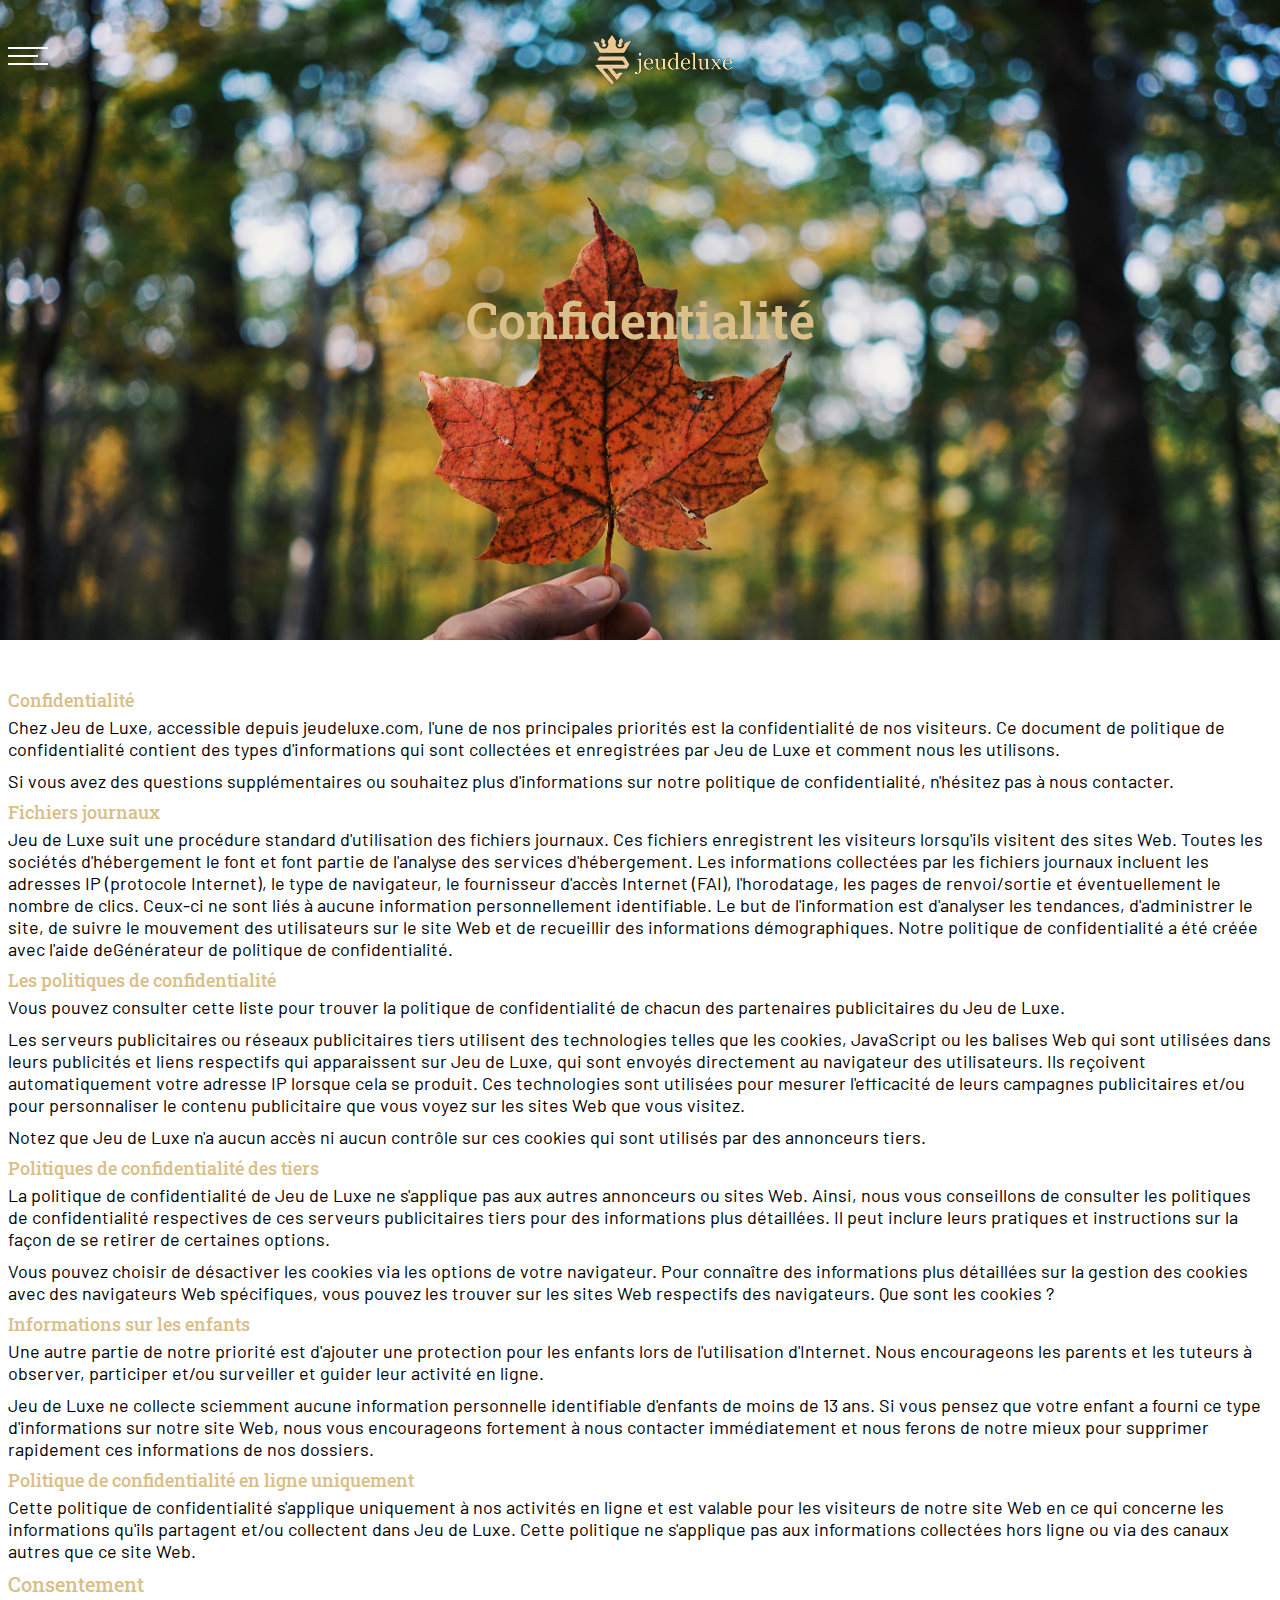
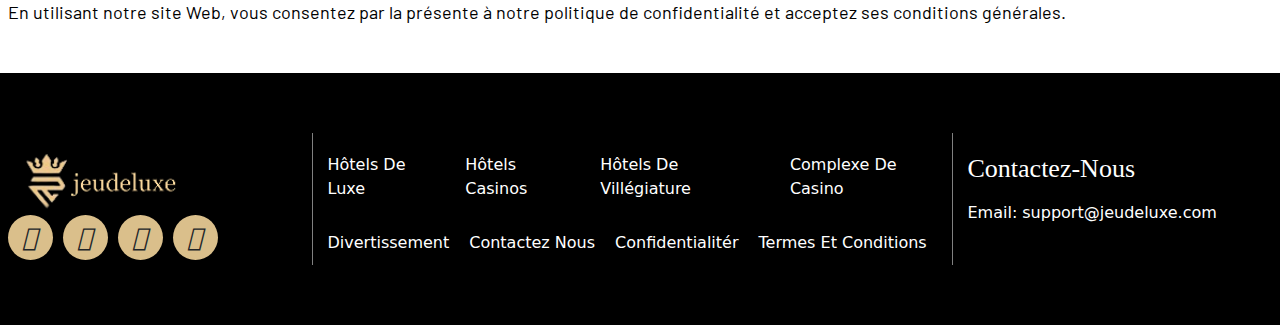
<file: privacy.html>
<!doctype html>
<html lang="en">

<head>
  <meta charset="utf-8">
  <meta name="viewport" content="width=device-width, initial-scale=1">
  <link rel="stylesheet" href="https://cdnjs.cloudflare.com/ajax/libs/font-awesome/4.7.0/css/font-awesome.min.css">
  <link rel="stylesheet" href="https://cdnjs.cloudflare.com/ajax/libs/font-awesome/6.4.0/css/all.min.css"
    integrity="sha512-iecdLmaskl7CVkqkXNQ/ZH/XLlvWZOJyj7Yy7tcenmpD1ypASozpmT/E0iPtmFIB46ZmdtAc9eNBvH0H/ZpiBw=="
    crossorigin="anonymous" referrerpolicy="no-referrer" />
  <link href="https://fonts.googleapis.com/css2?family=Barlow:wght@400;500&display=swap" rel="stylesheet">
  <link href="https://fonts.googleapis.com/css2?family=Gilda+Display&display=swap" rel="stylesheet">
  <link href="https://fonts.googleapis.com/css2?family=Roboto+Slab&display=swap" rel="stylesheet">
  <link href="https://fonts.googleapis.com/css2?family=Marcellus&display=swap" rel="stylesheet">
  <link rel="stylesheet" href="css/bootstrap.css">
  <link rel="stylesheet" href="css/owl.carousel.css">
  <link rel="stylesheet" href="css/owl.theme.default.css">
  <link rel="stylesheet" href="css/style.css">
  <link rel="stylesheet" href="css/responsive.css">
  <link rel="icon" href="images/site-logo.png" type="image/x-icon">
  <title>Privacy</title>
</head>

<body>
  <!-- site-header start -->
  <header class="site-header">
    <div class="container">
      <div class="menu-toggle">
        <div class="bar-1"></div>
        <div class="bar-2"></div>
        <div class="bar-3"></div>
      </div>
      <nav class="site-nav">
        <ul>
          <li><a href="index.html">Home</a></li>
          <li><a href="luxury-hotels.html">Hôtels de luxe</a></li>
          <li><a href="casino-hotels.html">Hôtels casinos</a></li>
          <li><a href="resort-hotels.html">Hôtels de villégiature</a></li>
          <li><a href="casino-complex.html">Complexe De casino</a></li>
          <li><a href="divertissement.html">Divertissement</a></li>
          <li><a href="contact.html">Contactez nous</a></li>
          <li><a href="privacy.html">Confidentialité</a></li>
          <li><a href="terms-conditions.html">termes et conditions</a></li>
          <div class="closed-menu">
            <a href="#">×</a>
          </div>
        </ul>
      </nav>
      <div class="site-logo">
        <a href="index.html"><img src="images/header-logo.png" alt="site-logo"></a>
      </div>
      <div class="site-mail">
      </div>


    </div>
  </header>
  <!-- site header end -->

  <!-- Start-privacy-heading -->
  <div class="privacy__content">
    <div class="container">
      <div class="row">
        <div class="col-lg-12">
          <div class="privacy__text">
            <h1>Confidentialité</h1>
          </div>
        </div>
      </div>
    </div>
  </div>
  <!-- End-privacy-heading -->

  <!-- Start-privacy-section -->
  <div class="privacy__section">
    <div class="container">
      <div class="row">
        <div class="col-lg-12 col-md-12 col-sm-12">
          <div class="privacy__details">
            <h3>Confidentialité</h3>
            <p class="privacy__infos">Chez Jeu de Luxe, accessible depuis jeudeluxe.com, l'une de nos
              principales priorités est la confidentialité de nos visiteurs. Ce document de politique de
              confidentialité contient des types d'informations qui sont collectées et enregistrées par
              Jeu de Luxe et comment nous les utilisons. </p>
            <p class="privacy__infos">Si vous avez des questions supplémentaires ou souhaitez plus
              d'informations sur notre politique de confidentialité, n'hésitez pas à nous contacter.</p>
          </div>
        </div>
        <div class="col-lg-12 col-md-12 col-sm-12">
          <div class="privacy__logs">
            <h3>Fichiers journaux</h3>
            <p class="privacy__infos">Jeu de Luxe suit une procédure standard d'utilisation des fichiers
              journaux. Ces fichiers enregistrent les visiteurs lorsqu'ils visitent des sites Web. Toutes
              les sociétés d'hébergement le font et font partie de l'analyse des services d'hébergement.
              Les informations collectées par les fichiers journaux incluent les adresses IP (protocole
              Internet), le type de navigateur, le fournisseur d'accès Internet (FAI), l'horodatage, les
              pages de renvoi/sortie et éventuellement le nombre de clics. Ceux-ci ne sont liés à aucune
              information personnellement identifiable. Le but de l'information est d'analyser les
              tendances, d'administrer le site, de suivre le mouvement des utilisateurs sur le site Web et
              de recueillir des informations démographiques. Notre politique de confidentialité a été
              créée avec l'aide deGénérateur de politique de confidentialité.
            </p>
          </div>
        </div>
        <div class="col-lg-12 col-md-12 col-sm-12">
          <div class="privacy__policy">
            <h3>Les politiques de confidentialité</h3>
            <p class="privacy__infos">Vous pouvez consulter cette liste pour trouver la politique de
              confidentialité de chacun des partenaires publicitaires du Jeu de Luxe. </p>
            <p class="privacy__infos">Les serveurs publicitaires ou réseaux publicitaires tiers utilisent
              des technologies telles que les cookies, JavaScript ou les balises Web qui sont utilisées
              dans leurs publicités et liens respectifs qui apparaissent sur Jeu de Luxe, qui sont envoyés
              directement au navigateur des utilisateurs. Ils reçoivent automatiquement votre adresse IP
              lorsque cela se produit. Ces technologies sont utilisées pour mesurer l'efficacité de leurs
              campagnes publicitaires et/ou pour personnaliser le contenu publicitaire que vous voyez sur
              les sites Web que vous visitez. </p>
            <p class="privacy__infos">Notez que Jeu de Luxe n'a aucun accès ni aucun contrôle sur ces
              cookies qui sont utilisés par des annonceurs tiers.</p>
          </div>
        </div>
        <div class="col-lg-12 col-md-12 col-sm-12">
          <div class="third__party">
            <h3>Politiques de confidentialité des tiers</h3>
            <p class="privacy__infos">La politique de confidentialité de Jeu de Luxe ne s'applique pas aux
              autres annonceurs ou sites Web. Ainsi, nous vous conseillons de consulter les politiques de
              confidentialité respectives de ces serveurs publicitaires tiers pour des informations plus
              détaillées. Il peut inclure leurs pratiques et instructions sur la façon de se retirer de
              certaines options.</p>
            <p class="privacy__infos">Vous pouvez choisir de désactiver les cookies via les options de votre
              navigateur. Pour connaître des informations plus détaillées sur la gestion des cookies avec
              des navigateurs Web spécifiques, vous pouvez les trouver sur les sites Web respectifs des
              navigateurs. Que sont les cookies ?</p>
          </div>
        </div>
        <div class="col-lg-12 col-md-12 col-sm-12">
          <div class="child__info">
            <h3>Informations sur les enfants</h3>
            <p class="privacy__infos">Une autre partie de notre priorité est d'ajouter une protection pour
              les enfants lors de l'utilisation d'Internet. Nous encourageons les parents et les tuteurs à
              observer, participer et/ou surveiller et guider leur activité en ligne. </p>
            <p class="privacy__infos">Jeu de Luxe ne collecte sciemment aucune information personnelle
              identifiable d'enfants de moins de 13 ans. Si vous pensez que votre enfant a fourni ce type
              d'informations sur notre site Web, nous vous encourageons fortement à nous contacter
              immédiatement et nous ferons de notre mieux pour supprimer rapidement ces informations de
              nos dossiers.</p>
          </div>
        </div>
        <div class="col-lg-12 col-md-12 col-sm-12">
          <div class="online__policy">
            <h3>Politique de confidentialité en ligne uniquement</h3>
            <p class="privacy__infos">Cette politique de confidentialité s'applique uniquement à nos
              activités en ligne et est valable pour les visiteurs de notre site Web en ce qui concerne
              les informations qu'ils partagent et/ou collectent dans Jeu de Luxe. Cette politique ne
              s'applique pas aux informations collectées hors ligne ou via des canaux autres que ce site
              Web. </p>
          </div>
        </div>
        <div class="col-lg-12 col-md-12 col-sm-12">
          <div class="Consentement__part">
            <h3>Consentement</h3>
            <p class="privacy__infos">En utilisant notre site Web, vous consentez par la présente à notre
              politique de confidentialité et acceptez ses conditions générales.</p>
          </div>
        </div>
      </div>
    </div>
  </div>
  <!-- End-privacy-section -->

  <!-- site-footer start -->
  <div class="footer">
    <div class="container">
      <div class="footer-body">
        <div class="row">
          <div class=" col-lg-3 col-md-3 col-sm-6">
            <div class="social-icons">
              <a href="index.html"><img src="images/footer-logo.png" alt="site-logo"></a>
              <ul>
                <li><a href="https://www.twitter.com/login/" target="_blank"><i class="fa-brands fa-twitter"></i></a>
                </li>
                <li><a href="https://www.facebook.com/login/" target="_blank"><i
                      class="fa-brands fa-facebook-f"></i></a></li>
                <li><a href="https://www.instagram.com/login/" target="_blank"><i
                      class="fa-brands fa-instagram"></i></a></li>
                <li><a href="https://www.linkedin.com/login/" target="_blank"><i class="fa-brands fa-linkedin"></i></a>
                </li>
              </ul>
            </div>

          </div>
          <div class=" col-lg-6 col-md-6 col-sm-6">
            <div class="links__main">
              <div class="useful-links">
                <ul>
                  <li><a href="luxury-hotels.html">Hôtels de luxe</a></li>
                  <li><a href="casino-hotels.html">Hôtels casinos</a></li>
                  <li><a href="resort-hotels.html">Hôtels de villégiature</a></li>
                  <li><a href="casino-complex.html">Complexe De casino</a></li>
                </ul>
              </div>
              <div class="useful-links">
                <ul>
                  <li><a href="divertissement.html">Divertissement</a></li>
                  <li><a href="contact.html">Contactez nous</a></li>
                  <li><a href="privacy.html">Confidentialitér</a></li>
                  <li><a href="terms-conditions.html">Termes et conditions</a></li>
                </ul>
              </div>
            </div>
          </div>
          <div class=" col-lg-3 col-md-3 col-sm-6">
            <div class="contact-us">
              <h4>Contactez-nous</h4>
              <ul>
                <li>
                </li>
                <li>
                  <a href="mailto:support@jeudeluxe.com" target="_blank"><span>Email:</span>support@jeudeluxe.com</a>
                </li>
              </ul>
            </div>
          </div>

        </div>

      </div>

    </div>
  </div>
  <!-- site-footer end -->
  <script src="js/bootstrap.js"></script>
  <script src="js/jquery.js"></script>
  <script src="js/owl.carousel.js"></script>

  <script>
    $('.banner-slider').owlCarousel({
      loop: true,
      margin: 0,
      responsiveClass: true,
      responsive: {
        0: {
          items: 1,
          nav: true
        },
        600: {
          items: 1,
          nav: false
        },
        1000: {
          items: 1,
          nav: true,
          loop: true
        }
      }
    })
  </script>

  <script>
    $(document).ready(function () {
      $(".menu-toggle").click(function () {
        $("body").addClass("toggle");
      });
    });

    $(document).ready(function () {
      $(".closed-menu").click(function () {
        $("body").removeClass("toggle");
      });
    });
  </script>

  <script>
    $(document).ready(function () {
      $(window).scroll(function () {
        var header = $("header");
        header.toggleClass("sticky", $(window).scrollTop() > 0);
      });
    });
  </script>




</body>

</html>
</file>
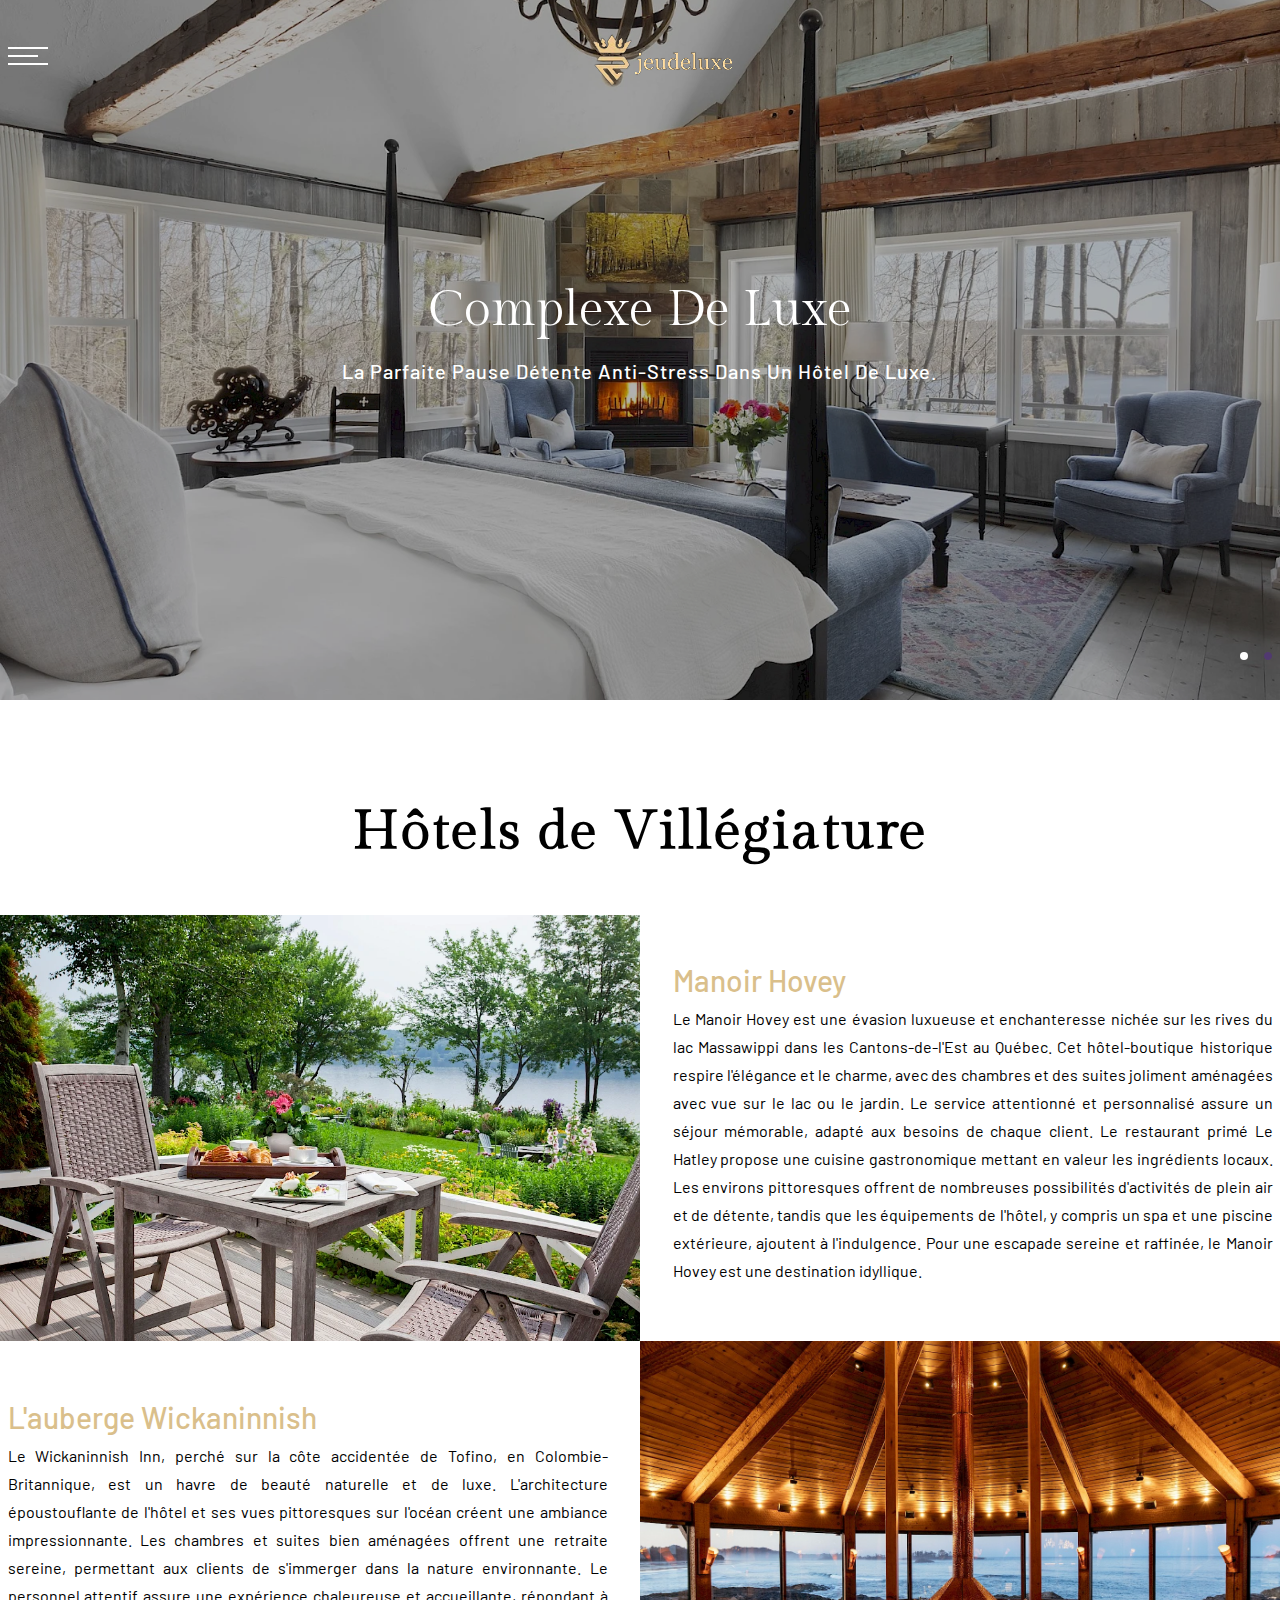
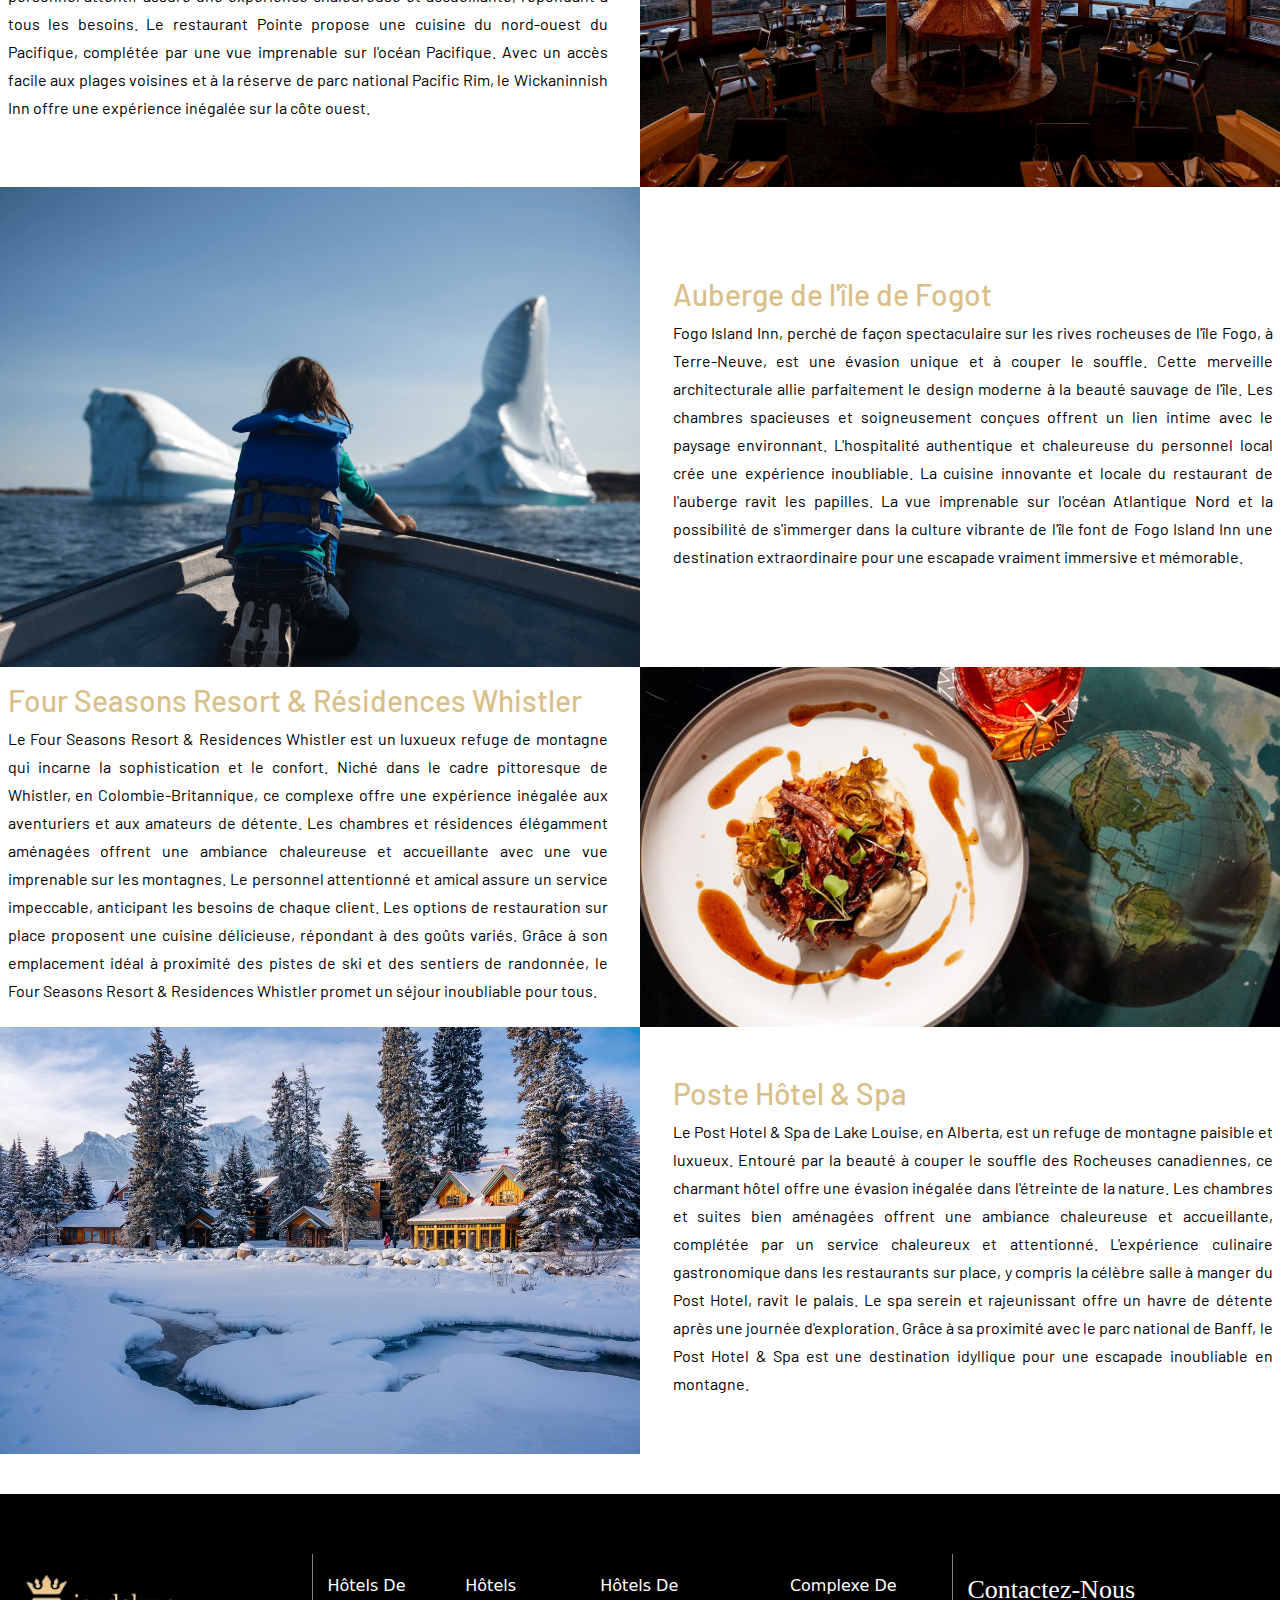
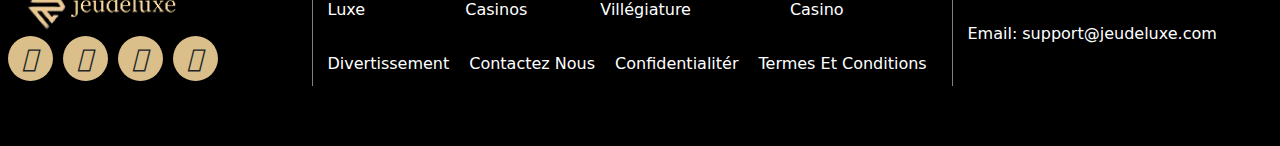
<file: resort-hotels.html>
<!doctype html>
<html lang="en">

<head>
    <meta charset="utf-8">
    <meta name="viewport" content="width=device-width, initial-scale=1">
    <link rel="stylesheet" href="https://cdnjs.cloudflare.com/ajax/libs/font-awesome/4.7.0/css/font-awesome.min.css">
    <link rel="stylesheet" href="https://cdnjs.cloudflare.com/ajax/libs/font-awesome/6.4.0/css/all.min.css"
        integrity="sha512-iecdLmaskl7CVkqkXNQ/ZH/XLlvWZOJyj7Yy7tcenmpD1ypASozpmT/E0iPtmFIB46ZmdtAc9eNBvH0H/ZpiBw=="
        crossorigin="anonymous" referrerpolicy="no-referrer" />
    <link href="https://fonts.googleapis.com/css2?family=Barlow:wght@400;500&display=swap" rel="stylesheet">
    <link href="https://fonts.googleapis.com/css2?family=Gilda+Display&display=swap" rel="stylesheet">
    <link href="https://fonts.googleapis.com/css2?family=Roboto+Slab&display=swap" rel="stylesheet">
    <link href="https://fonts.googleapis.com/css2?family=Marcellus&display=swap" rel="stylesheet">
    <link rel="stylesheet" href="css/bootstrap.css">
    <link rel="stylesheet" href="css/owl.carousel.css">
    <link rel="stylesheet" href="css/owl.theme.default.css">
    <link rel="stylesheet" href="css/style.css">
    <link rel="stylesheet" href="css/responsive.css">
    <link rel="icon" href="images/site-logo.png" type="image/x-icon">
    <title>Resort-Hotels</title>
</head>

<body>
    <!-- site-header start -->
    <header class="site-header">
        <div class="container">
            <div class="menu-toggle">
                <div class="bar-1"></div>
                <div class="bar-2"></div>
                <div class="bar-3"></div>
            </div>
            <nav class="site-nav">
                <ul>
                    <li><a href="index.html">Home</a></li>
                    <li><a href="luxury-hotels.html">Hôtels de luxe</a></li>
                    <li><a href="casino-hotels.html">Hôtels casinos</a></li>
                    <li><a href="resort-hotels.html">Hôtels de villégiature</a></li>
                    <li><a href="casino-complex.html">Complexe De casino</a></li>
                    <li><a href="divertissement.html">Divertissement</a></li>
                    <li><a href="contact.html">Contactez nous</a></li>
                    <li><a href="privacy.html">Confidentialité</a></li>
                    <li><a href="terms-conditions.html">termes et conditions</a></li>
                    <div class="closed-menu">
                        <a href="#">×</a>
                    </div>
                </ul>
            </nav>
            <div class="site-logo">
                <a href="index.html"><img src="images/header-logo.png" alt="site-logo"></a>
            </div>
            <div class="site-mail">
            </div>


        </div>
    </header>
    <!-- site header end -->

    <!-- End-casino-banner-Section -->
    <div class="banner__section casino">
        <div class="container-fluid">
            <div class="owl-carousel owl-theme luxury-slider">
                <div class="item">
                    <div class="row banner flex-wrap-reverse">
                        <div class="col-lg-12 col-md-12 col-sm-12">
                            <div class="banner__main">
                                <img src="images/resortbanner1.webp">
                            </div>
                            <div class="luxury-hotel__content casino resort">
                                <h1>Complexe de luxe</h1>
                                <span>la parfaite pause détente anti-stress dans un hôtel de luxe.
                                </span>
                            </div>
                        </div>
                    </div>
                </div>
                <div class="item">
                    <div class="row banner flex-wrap-reverse">
                        <div class="col-lg-12 col-md-12 col-sm-12">
                            <div class="banner__main">
                                <img src="images/resortbanner3.webp">
                            </div>
                            <div class="luxury-hotel__content casino resort">
                                <h1>Séjournez dans un super complexe</h1>
                                <span>l'endroit idéal pour profiter d'une propriété unique en pleine nature.
                                </span>
                            </div>
                        </div>
                    </div>
                </div>
            </div>
        </div>
    </div>
    <!-- End-casino-banner-Section -->


    <!--Start-delux-card-->
    <div class="delux__section">
        <div class="container">
            <div class="delux__title">
                <h2>Hôtels de Villégiature</h2>
            </div>
            <div class="row">
                <div class="col-lg-6 col-md-6 col-sm-12 ps-0 pe-0">
                    <a href="https://manoirhovey.com/en" target="_blank">
                        <div class="delux__picture">
                            <img src="images/resortbox1.webp" class="img-fluid">
                        </div>
                    </a>
                </div>
                <div class="col-lg-6 col-md-6 col-sm-12">
                    <div class="delux__content">
                        <h3>Manoir Hovey</h3>
                        <p> Le Manoir Hovey est une évasion luxueuse et enchanteresse nichée sur les rives du lac
                            Massawippi dans les Cantons-de-l'Est au Québec. Cet hôtel-boutique historique respire
                            l'élégance et le charme, avec des chambres et des suites joliment aménagées avec vue sur le
                            lac ou le jardin. Le service attentionné et personnalisé assure un séjour mémorable, adapté
                            aux besoins de chaque client. Le restaurant primé Le Hatley propose une cuisine
                            gastronomique mettant en valeur les ingrédients locaux. Les environs pittoresques offrent de
                            nombreuses possibilités d'activités de plein air et de détente, tandis que les équipements
                            de l'hôtel, y compris un spa et une piscine extérieure, ajoutent à l'indulgence. Pour une
                            escapade sereine et raffinée, le Manoir Hovey est une destination idyllique.
                        </p>
                    </div>
                </div>
            </div>
            <div class="row flex-wrap-reverse">
                <div class="col-lg-6 col-md-6 col-sm-12">
                    <div class="delux__content part">
                        <h3>L'auberge Wickaninnish</h3>
                        <p> Le Wickaninnish Inn, perché sur la côte accidentée de Tofino, en Colombie-Britannique, est
                            un havre de beauté naturelle et de luxe. L'architecture époustouflante de l'hôtel et ses
                            vues pittoresques sur l'océan créent une ambiance impressionnante. Les chambres et suites
                            bien aménagées offrent une retraite sereine, permettant aux clients de s'immerger dans la
                            nature environnante. Le personnel attentif assure une expérience chaleureuse et
                            accueillante, répondant à tous les besoins. Le restaurant Pointe propose une cuisine du
                            nord-ouest du Pacifique, complétée par une vue imprenable sur l'océan Pacifique. Avec un
                            accès facile aux plages voisines et à la réserve de parc national Pacific Rim, le
                            Wickaninnish Inn offre une expérience inégalée sur la côte ouest.</p>
                    </div>
                </div>
                <div class="col-lg-6 col-md-6 col-sm-12 ps-0 pe-0">
                    <a href="https://www.wickinn.com/" target="_blank">
                        <div class="delux__picture">
                            <img src="images/resortbox2.jpg" class="img-fluid">
                        </div>
                    </a>
                </div>
            </div>
            <div class="row">
                <div class="col-lg-6 col-md-6 col-sm-12 ps-0 pe-0">
                    <a href="https://fogoislandinn.ca/" target="_blank">
                        <div class="delux__picture">
                            <img src="images/resortbox3.png" class="img-fluid">
                        </div>
                    </a>
                </div>
                <div class="col-lg-6 col-md-6 col-sm-12">
                    <div class="delux__content">
                        <h3>Auberge de l'île de Fogot</h3>
                        <p>Fogo Island Inn, perché de façon spectaculaire sur les rives rocheuses de l'île Fogo, à
                            Terre-Neuve, est une évasion unique et à couper le souffle. Cette merveille architecturale
                            allie parfaitement le design moderne à la beauté sauvage de l'île. Les chambres spacieuses
                            et soigneusement conçues offrent un lien intime avec le paysage environnant. L'hospitalité
                            authentique et chaleureuse du personnel local crée une expérience inoubliable. La cuisine
                            innovante et locale du restaurant de l'auberge ravit les papilles. La vue imprenable sur
                            l'océan Atlantique Nord et la possibilité de s'immerger dans la culture vibrante de l'île
                            font de Fogo Island Inn une destination extraordinaire pour une escapade vraiment immersive
                            et mémorable.
                        </p>
                    </div>
                </div>
            </div>
            <div class="row flex-wrap-reverse">
                <div class="col-lg-6 col-md-6 col-sm-12">
                    <div class="delux__content part">
                        <h3 class="text-new">Four Seasons Resort & Résidences Whistler</h3>
                        <p>Le Four Seasons Resort & Residences Whistler est un luxueux refuge de montagne qui incarne la
                            sophistication et le confort. Niché dans le cadre pittoresque de Whistler, en
                            Colombie-Britannique, ce complexe offre une expérience inégalée aux aventuriers et aux
                            amateurs de détente. Les chambres et résidences élégamment aménagées offrent une ambiance
                            chaleureuse et accueillante avec une vue imprenable sur les montagnes. Le personnel
                            attentionné et amical assure un service impeccable, anticipant les besoins de chaque client.
                            Les options de restauration sur place proposent une cuisine délicieuse, répondant à des
                            goûts variés. Grâce à son emplacement idéal à proximité des pistes de ski et des sentiers de
                            randonnée, le Four Seasons Resort & Residences Whistler promet un séjour inoubliable pour
                            tous.
                        </p>
                    </div>
                </div>
                <div class="col-lg-6 col-md-6 col-sm-12 ps-0 pe-0">
                    <a href="https://www.fourseasons.com/" target="_blank">
                        <div class="delux__picture">
                            <img src="images/resortbox4.jpg" class="img-fluid">
                        </div>
                    </a>
                </div>
            </div>
            <div class="row">
                <div class="col-lg-6 col-md-6 col-sm-12 ps-0 pe-0">
                    <a href="https://posthotel.com/" target="_blank">
                        <div class="delux__picture">
                            <img src="images/resortbox5spa.jpg" class="img-fluid">
                        </div>
                    </a>
                </div>
                <div class="col-lg-6 col-md-6 col-sm-12">
                    <div class="delux__content">
                        <h3> Poste Hôtel & Spa</h3>
                        <p>Le Post Hotel & Spa de Lake Louise, en Alberta, est un refuge de montagne paisible et
                            luxueux. Entouré par la beauté à couper le souffle des Rocheuses canadiennes, ce charmant
                            hôtel offre une évasion inégalée dans l'étreinte de la nature. Les chambres et suites bien
                            aménagées offrent une ambiance chaleureuse et accueillante, complétée par un service
                            chaleureux et attentionné. L'expérience culinaire gastronomique dans les restaurants sur
                            place, y compris la célèbre salle à manger du Post Hotel, ravit le palais. Le spa serein et
                            rajeunissant offre un havre de détente après une journée d'exploration. Grâce à sa proximité
                            avec le parc national de Banff, le Post Hotel & Spa est une destination idyllique pour une
                            escapade inoubliable en montagne.
                    </div>
                </div>
            </div>
        </div>
    </div>
    <!--End-delux-card-->

    <!-- site-footer start -->
    <div class="footer">
        <div class="container">
            <div class="footer-body">
                <div class="row">
                    <div class=" col-lg-3 col-md-3 col-sm-6">
                        <div class="social-icons">
                            <a href="index.html"><img src="images/footer-logo.png" alt="site-logo"></a>
                            <ul>
                                <li><a href="https://www.twitter.com/login/" target="_blank"><i
                                            class="fa-brands fa-twitter"></i></a></li>
                                <li><a href="https://www.facebook.com/login/" target="_blank"><i
                                            class="fa-brands fa-facebook-f"></i></a></li>
                                <li><a href="https://www.instagram.com/login/" target="_blank"><i
                                            class="fa-brands fa-instagram"></i></a></li>
                                <li><a href="https://www.linkedin.com/login/" target="_blank"><i
                                            class="fa-brands fa-linkedin"></i></a></li>
                            </ul>
                        </div>

                    </div>
                    <div class=" col-lg-6 col-md-6 col-sm-6">
                        <div class="links__main">
                            <div class="useful-links">
                                <ul>
                                    <li><a href="luxury-hotels.html">Hôtels de luxe</a></li>
                                    <li><a href="casino-hotels.html">Hôtels casinos</a></li>
                                    <li><a href="resort-hotels.html">Hôtels de villégiature</a></li>
                                    <li><a href="casino-complex.html">Complexe De casino</a></li>
                                </ul>
                            </div>
                            <div class="useful-links">
                                <ul>
                                    <li><a href="divertissement.html">Divertissement</a></li>
                                    <li><a href="contact.html">Contactez nous</a></li>
                                    <li><a href="privacy.html">Confidentialitér</a></li>
                                    <li><a href="terms-conditions.html">Termes et conditions</a></li>
                                </ul>
                            </div>
                        </div>
                    </div>
                    <div class=" col-lg-3 col-md-3 col-sm-6">
                        <div class="contact-us">
                            <h4>Contactez-nous</h4>
                            <ul>
                                <li>
                                </li>
                                <li>
                                    <a href="mailto:support@jeudeluxe.com"
                                        target="_blank"><span>Email:</span>support@jeudeluxe.com</a>
                                </li>
                            </ul>
                        </div>
                    </div>

                </div>

            </div>

        </div>
    </div>
    <!-- site-footer end -->

    <script src="js/bootstrap.js"></script>
    <script src="js/jquery.js"></script>
    <script src="js/owl.carousel.js"></script>

    <script>
        $('.banner-slider').owlCarousel({
            loop: true,
            margin: 0,
            responsiveClass: true,
            responsive: {
                0: {
                    items: 1,
                    nav: true
                },
                600: {
                    items: 1,
                    nav: false
                },
                1000: {
                    items: 1,
                    nav: true,
                    loop: true
                }
            }
        })
    </script>
    <script>
        $('.luxury-slider').owlCarousel({
            loop: true,
            margin: 0,
            responsiveClass: true,
            responsive: {
                0: {
                    items: 1,
                    nav: true
                },
                600: {
                    items: 1,
                    nav: false
                },
                1000: {
                    items: 1,
                    nav: true,
                    loop: true
                }
            }
        })
    </script>

    <script>
        $(document).ready(function () {
            $(".menu-toggle").click(function () {
                $("body").addClass("toggle");
            });
        });

        $(document).ready(function () {
            $(".closed-menu").click(function () {
                $("body").removeClass("toggle");
            });
        });
    </script>

    <script>
        $(document).ready(function () {
            $(window).scroll(function () {
                var header = $("header");
                header.toggleClass("sticky", $(window).scrollTop() > 0);
            });
        });
    </script>




</body>

</html>
</file>
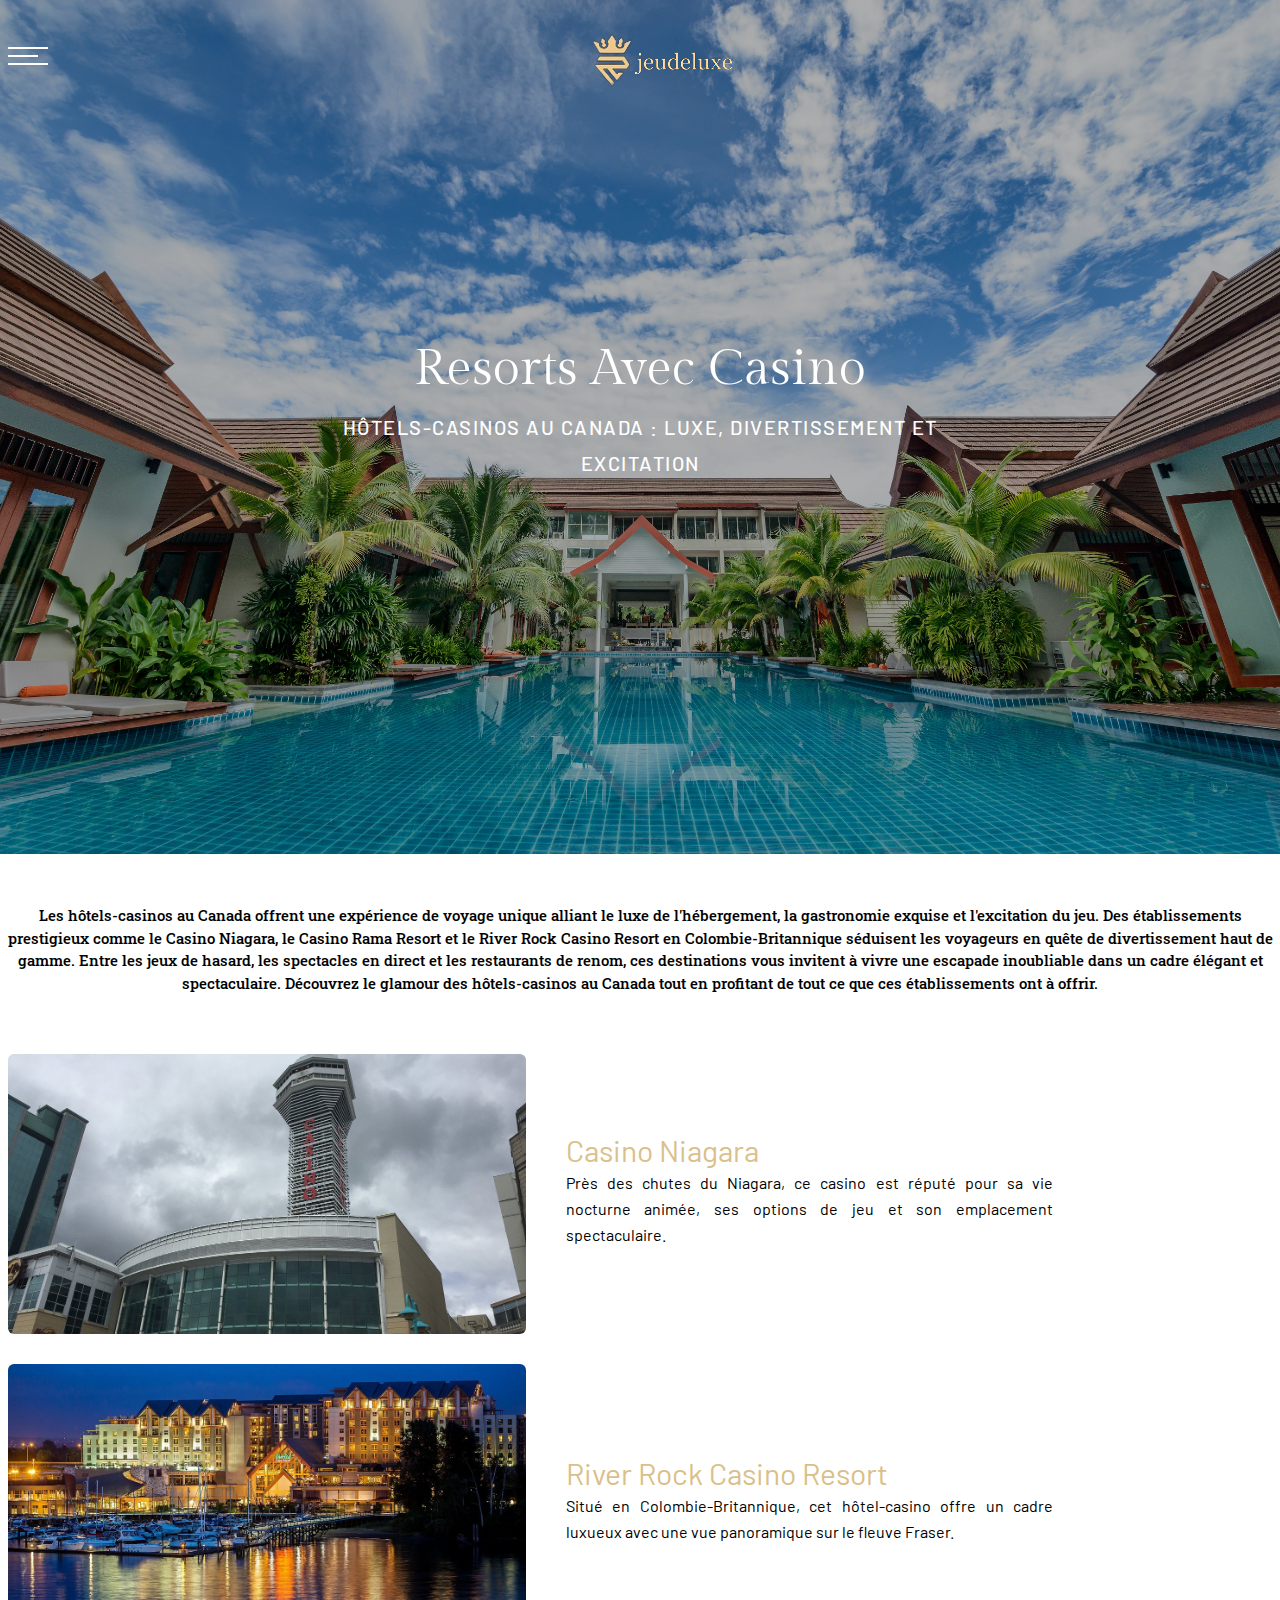
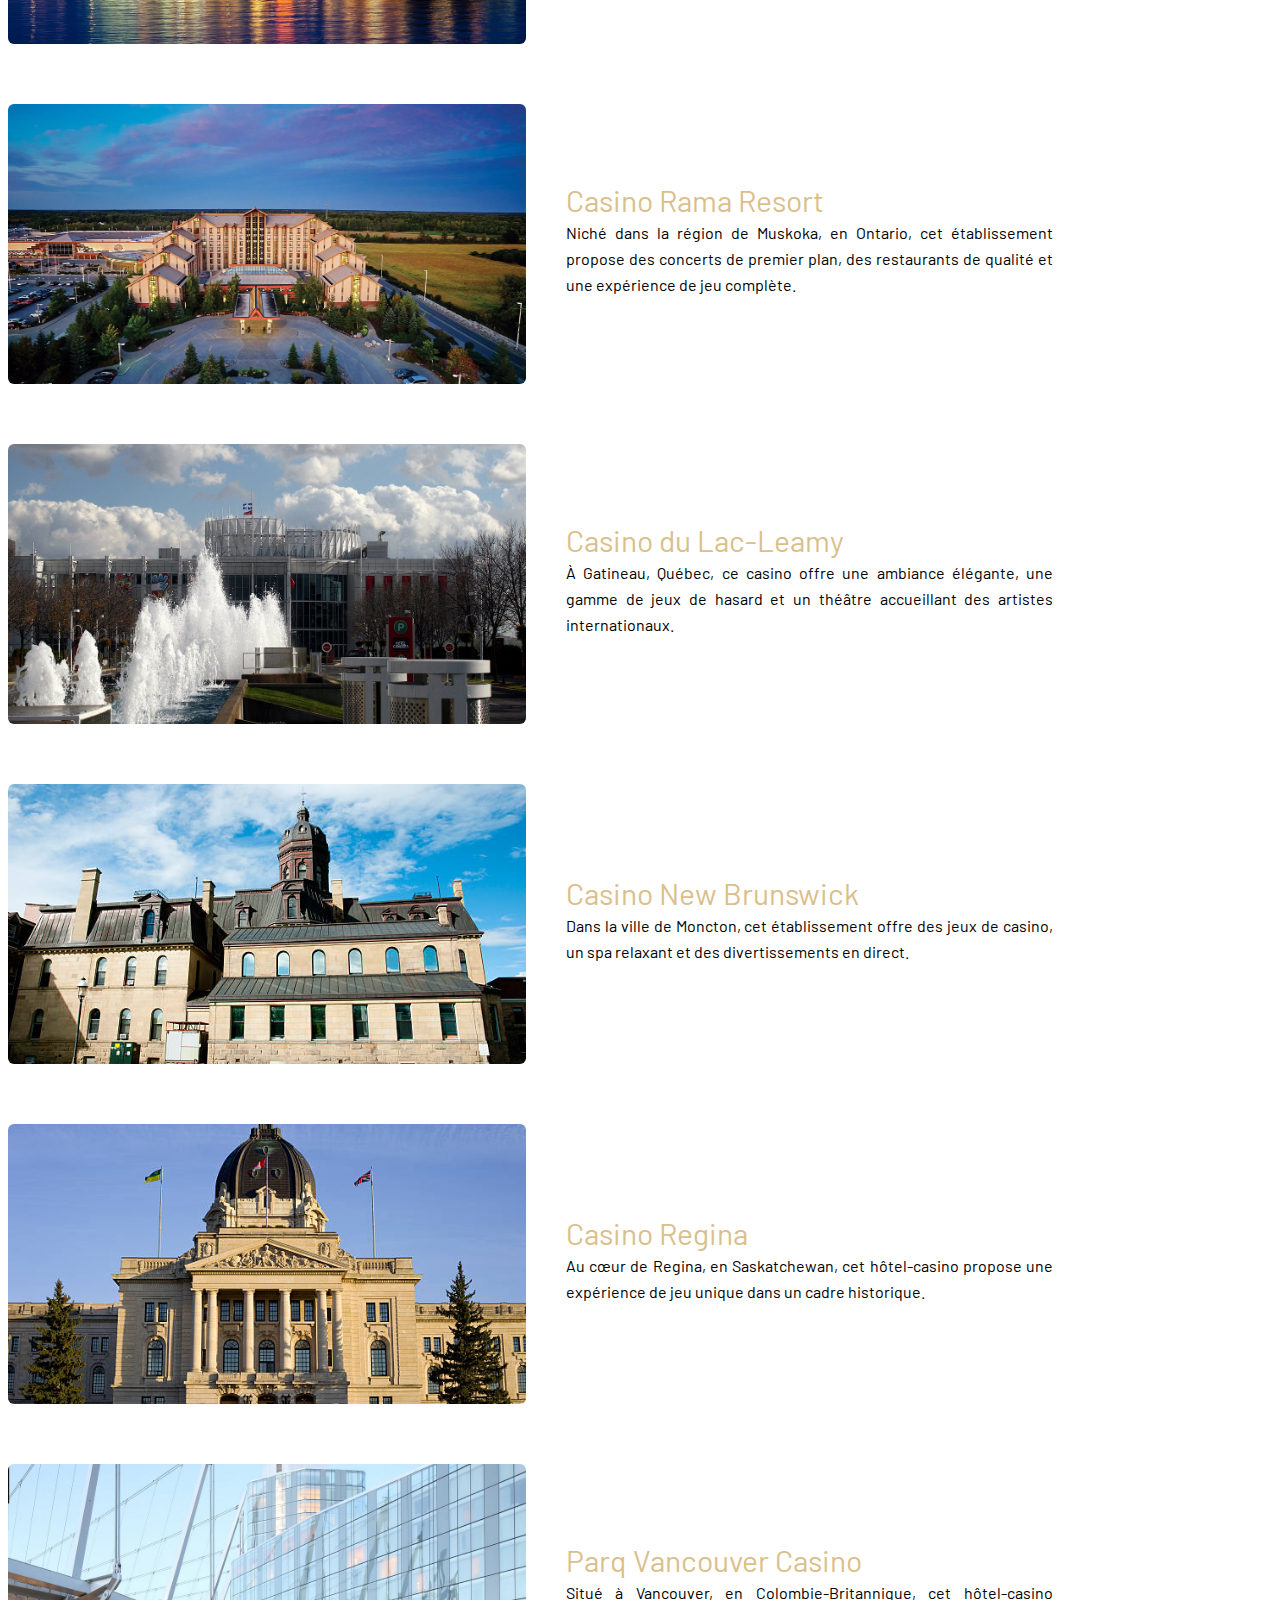
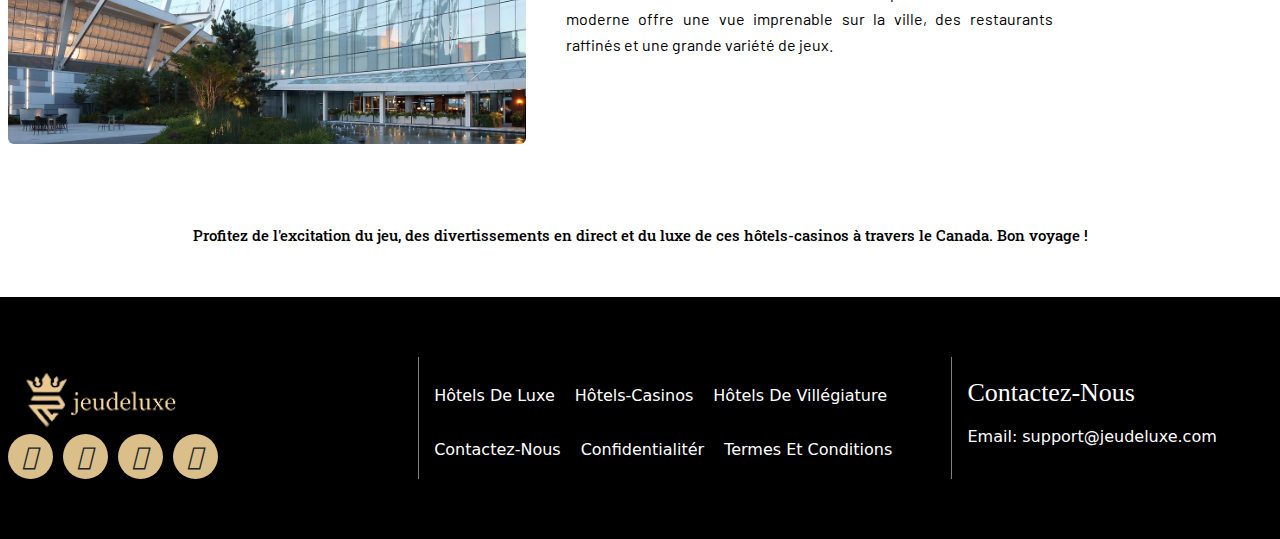
<file: resorts-new.html>
<!doctype html>
<html lang="en">

<head>
  <meta charset="utf-8">
  <meta name="viewport" content="width=device-width, initial-scale=1">
  <link rel="stylesheet" href="https://cdnjs.cloudflare.com/ajax/libs/font-awesome/4.7.0/css/font-awesome.min.css">
  <link rel="stylesheet" href="https://cdnjs.cloudflare.com/ajax/libs/font-awesome/6.4.0/css/all.min.css"
    integrity="sha512-iecdLmaskl7CVkqkXNQ/ZH/XLlvWZOJyj7Yy7tcenmpD1ypASozpmT/E0iPtmFIB46ZmdtAc9eNBvH0H/ZpiBw=="
    crossorigin="anonymous" referrerpolicy="no-referrer" />
  <link href="https://fonts.googleapis.com/css2?family=Barlow:wght@400;500&display=swap" rel="stylesheet">
  <link href="https://fonts.googleapis.com/css2?family=Gilda+Display&display=swap" rel="stylesheet">
  <link href="https://fonts.googleapis.com/css2?family=Roboto+Slab&display=swap" rel="stylesheet">
  <link href="https://fonts.googleapis.com/css2?family=Marcellus&display=swap" rel="stylesheet">
  <link rel="stylesheet" href="css/bootstrap.css">
  <link rel="stylesheet" href="css/owl.carousel.css">
  <link rel="stylesheet" href="css/owl.theme.default.css">
  <link rel="stylesheet" href="css/style.css">
  <link rel="stylesheet" href="css/responsive.css">
  <link rel="icon" href="images/site-logo.png" type="image/x-icon">
  <title>Resorts-new</title>
</head>

<body>
  <!-- site-header start -->
  <header class="site-header">
    <div class="container">
      <div class="menu-toggle">
        <div class="bar-1"></div>
        <div class="bar-2"></div>
        <div class="bar-3"></div>
      </div>
      <nav class="site-nav">
        <ul>
          <li><a href="index.html">Home</a></li>
          <li><a href="luxury-hotels.html">Hôtels de luxe</a></li>
          <li><a href="casino-hotels.html">Hôtels-casinos</a></li>
          <li><a href="resort-hotels.html">Hôtels de villégiature</a></li>
          <li><a href="contact.html">Contactez-nous</a></li>
          <li><a href="privacy.html">Confidentialité</a></li>
          <li><a href="terms-conditions.html">termes et conditions</a></li>
          <div class="closed-menu">
            <a href="#">×</a>
          </div>
        </ul>
      </nav>
      <div class="site-logo">
        <a href="index.html"><img src="images/header-logo.png" alt="site-logo"></a>
      </div>
      <div class="site-mail">
      </div>


    </div>
  </header>
  <!-- site header end -->


  <!-- Start banner Section -->
  <div class="banner__section">
    <div class="container-fluid">
      <div class="item">
        <div class="row banner flex-wrap-reverse">
          <div class="col-lg-12 col-md-12 col-sm-12">
            <div class="banner__main part">
              <img src="images/resortnew1.webp" alt="Resorts-new">
            </div>
            <div class="luxury-hotel__content collateral">
              <h1>Resorts avec casino</h1>
              <span>Hôtels-Casinos au Canada : Luxe, Divertissement et Excitation</span>
            </div>
          </div>
        </div>
      </div>
    </div>
  </div>
  <!-- End banner Section -->

  <!-- Start-information-section-->
  <div class="information">
    <div class="container">
      <div class="row">
        <div class="col-lg-12">
          <div class="information__Content list">
            <p>Les hôtels-casinos au Canada offrent une expérience de voyage unique alliant le luxe de l'hébergement, la
              gastronomie exquise et l'excitation du jeu. Des établissements prestigieux comme le Casino Niagara, le
              Casino Rama Resort et le River Rock Casino Resort en Colombie-Britannique séduisent les voyageurs en quête
              de divertissement haut de gamme. Entre les jeux de hasard, les spectacles en direct et les restaurants de
              renom, ces destinations vous invitent à vivre une escapade inoubliable dans un cadre élégant et
              spectaculaire. Découvrez le glamour des hôtels-casinos au Canada tout en profitant de tout ce que ces
              établissements ont à offrir.</p>
          </div>
        </div>
      </div>
    </div>
  </div>
  <!-- End-information-section-->

  <!-- Start-collateral -section-->
  <div class="collateral__secton">
    <div class="container">
      <div class="row">
        <div class="col-lg-5 col-sm-12">
          <div class="collateral__picture">
            <img src="images/resortniagra1.jpg" class="img-fluid" alt="resortniagra1">
          </div>
        </div>
        <div class="col-lg-7  col-sm-12">
          <div class="collateral__content">
            <a href="#" target="_blank">Casino Niagara</a>
            <p>Près des chutes du Niagara, ce casino est réputé pour sa vie nocturne animée, ses options de jeu et son
              emplacement spectaculaire.
            </p>
          </div>
        </div>
      </div>
      <div class="row collateral">
        <div class="col-lg-5 col-sm-12">
          <div class="collateral__picture">
            <img src="images/resortrock1.jpg" class="img-fluid" alt="resortrock1">
          </div>
        </div>
        <div class="col-lg-7  col-sm-12">
          <div class="collateral__content">
            <a href="#" target="_blank">River Rock Casino Resort</a>
            <p>Situé en Colombie-Britannique, cet hôtel-casino offre un cadre luxueux avec une vue panoramique sur le
              fleuve Fraser.
            </p>
          </div>
        </div>
      </div>
      <div class="row collateral">
        <div class="col-lg-5 col-sm-12">
          <div class="collateral__picture">
            <img src="images/casino-rama.jpg" class="img-fluid" alt="casino-rama">
          </div>
        </div>
        <div class="col-lg-7  col-sm-12">
          <div class="collateral__content">
            <a href="#" target="_blank">Casino Rama Resort</a>
            <p>Niché dans la région de Muskoka, en Ontario, cet établissement propose des concerts de premier plan, des
              restaurants de qualité et une expérience de jeu complète.
            </p>
          </div>
        </div>
      </div>
      <div class="row collateral">
        <div class="col-lg-5 col-sm-12">
          <div class="collateral__picture">
            <img src="images/casino-luc.jpg" class="img-fluid" alt="casino-luc">
          </div>
        </div>
        <div class="col-lg-7  col-sm-12">
          <div class="collateral__content">
            <a href="#" target="_blank">Casino du Lac-Leamy</a>
            <p>À Gatineau, Québec, ce casino offre une ambiance élégante, une gamme de jeux de hasard et un théâtre
              accueillant des artistes internationaux.
            </p>
          </div>
        </div>
      </div>
      <div class="row collateral">
        <div class="col-lg-5 col-sm-12">
          <div class="collateral__picture">
            <img src="images/casino-brunswick.jpg" class="img-fluid" alt="casino-brunswick">
          </div>
        </div>
        <div class="col-lg-7  col-sm-12">
          <div class="collateral__content">
            <a href="#" target="_blank">Casino New Brunswick</a>
            <p>Dans la ville de Moncton, cet établissement offre des jeux de casino, un spa relaxant et des
              divertissements en direct.
            </p>
          </div>
        </div>
      </div>
      <div class="row collateral">
        <div class="col-lg-5 col-sm-12">
          <div class="collateral__picture">
            <img src="images/casino-regina.jpg" class="img-fluid" alt="casino-regina">
          </div>
        </div>
        <div class="col-lg-7  col-sm-12">
          <div class="collateral__content">
            <a href="#" target="_blank">Casino Regina</a>
            <p>Au cœur de Regina, en Saskatchewan, cet hôtel-casino propose une expérience de jeu unique dans un cadre
              historique.
            </p>
          </div>
        </div>
      </div>
      <div class="row collateral">
        <div class="col-lg-5 col-sm-12">
          <div class="collateral__picture">
            <img src="images/parq-vancouver.jpg" class="img-fluid" alt="parq-vancouver">
          </div>
        </div>
        <div class="col-lg-7  col-sm-12">
          <div class="collateral__content">
            <a href="#" target="_blank">Parq Vancouver Casino</a>
            <p>Situé à Vancouver, en Colombie-Britannique, cet hôtel-casino moderne offre une vue imprenable sur la
              ville, des restaurants raffinés et une grande variété de jeux.</p>
          </div>
        </div>
      </div>
    </div>
  </div>
  <!-- End-collateral -section-->

  <!-- Start-information-section-->
  <div class="information">
    <div class="container">
      <div class="row">
        <div class="col-lg-12">
          <div class="information__Content collateral">
            <p>Profitez de l'excitation du jeu, des divertissements en direct et du luxe de ces hôtels-casinos à travers
              le Canada. Bon voyage !</p>
          </div>
        </div>
      </div>
    </div>
  </div>
  <!-- End-information-section-->


  <!-- site-footer start -->
  <div class="footer">
    <div class="container">
      <div class="footer-body">
        <div class="row">
          <div class=" col-lg-4 col-md-4 col-sm-6">
            <div class="social-icons">
              <a href="index.html"><img src="images/footer-logo.png" alt="site-logo"></a>
              <ul>
                <li><a href="https://www.twitter.com/login/" target="_blank"><i class="fa-brands fa-twitter"></i></a>
                </li>
                <li><a href="https://www.facebook.com/login/" target="_blank"><i
                      class="fa-brands fa-facebook-f"></i></a></li>
                <li><a href="https://www.instagram.com/login/" target="_blank"><i
                      class="fa-brands fa-instagram"></i></a></li>
                <li><a href="https://www.linkedin.com/login/" target="_blank"><i class="fa-brands fa-linkedin"></i></a>
                </li>
              </ul>
            </div>

          </div>
          <div class=" col-lg-5 col-md-5 col-sm-6">
            <div class="links__main">
              <div class="useful-links">
                <ul>
                  <li><a href="luxury-hotels.html">Hôtels de luxe</a></li>
                  <li><a href="casino-hotels.html">Hôtels-casinos</a></li>
                  <li><a href="resort-hotels.html">Hôtels de villégiature</a></li>
                </ul>
              </div>
              <div class="useful-links">
                <ul>
                  <li><a href="contact.html">Contactez-nous</a></li>
                  <li><a href="privacy.html">Confidentialitér</a></li>
                  <li><a href="terms-conditions.html">Termes et conditions</a></li>
                </ul>
              </div>
            </div>
          </div>
          <div class=" col-lg-3 col-md-3 col-sm-6">
            <div class="contact-us">
              <h4>Contactez-nous</h4>
              <ul>
                <li>
                </li>
                <li>
                  <a href="mailto:support@jeudeluxe.com" target="_blank"><span>Email:</span>support@jeudeluxe.com</a>
                </li>
              </ul>
            </div>
          </div>

        </div>

      </div>

    </div>
  </div>
  <!-- site-footer end -->

  <script src="js/bootstrap.js"></script>
  <script src="js/jquery.js"></script>
  <script src="js/owl.carousel.js"></script>

  <script>
    $('.banner-slider').owlCarousel({
      loop: true,
      margin: 0,
      responsiveClass: true,
      responsive: {
        0: {
          items: 1,
          nav: true
        },
        600: {
          items: 1,
          nav: false
        },
        1000: {
          items: 1,
          nav: true,
          loop: true
        }
      }
    })
  </script>

  <script>
    $(document).ready(function () {
      $(".menu-toggle").click(function () {
        $("body").addClass("toggle");
      });
    });

    $(document).ready(function () {
      $(".closed-menu").click(function () {
        $("body").removeClass("toggle");
      });
    });
  </script>

  <script>
    $(document).ready(function () {
      $(window).scroll(function () {
        var header = $("header");
        header.toggleClass("sticky", $(window).scrollTop() > 0);
      });
    });
  </script>




</body>

</html>
</file>
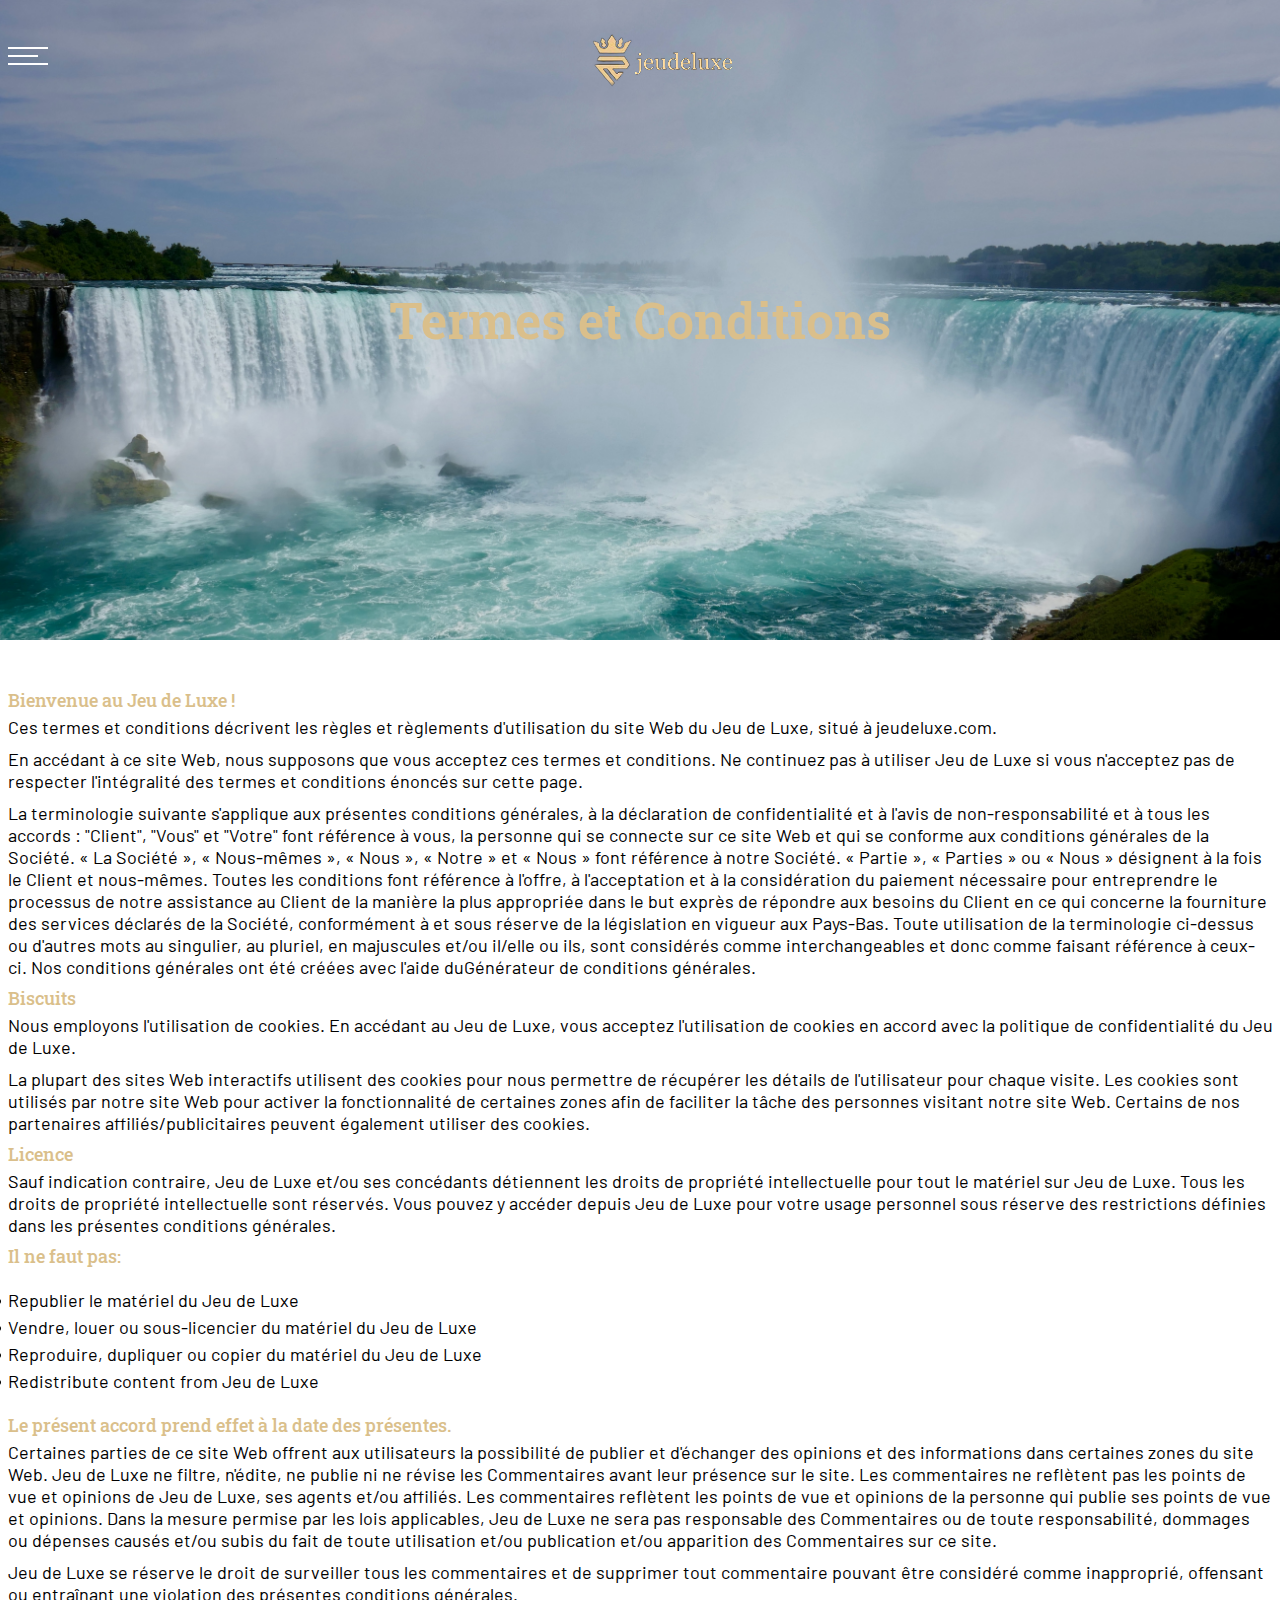
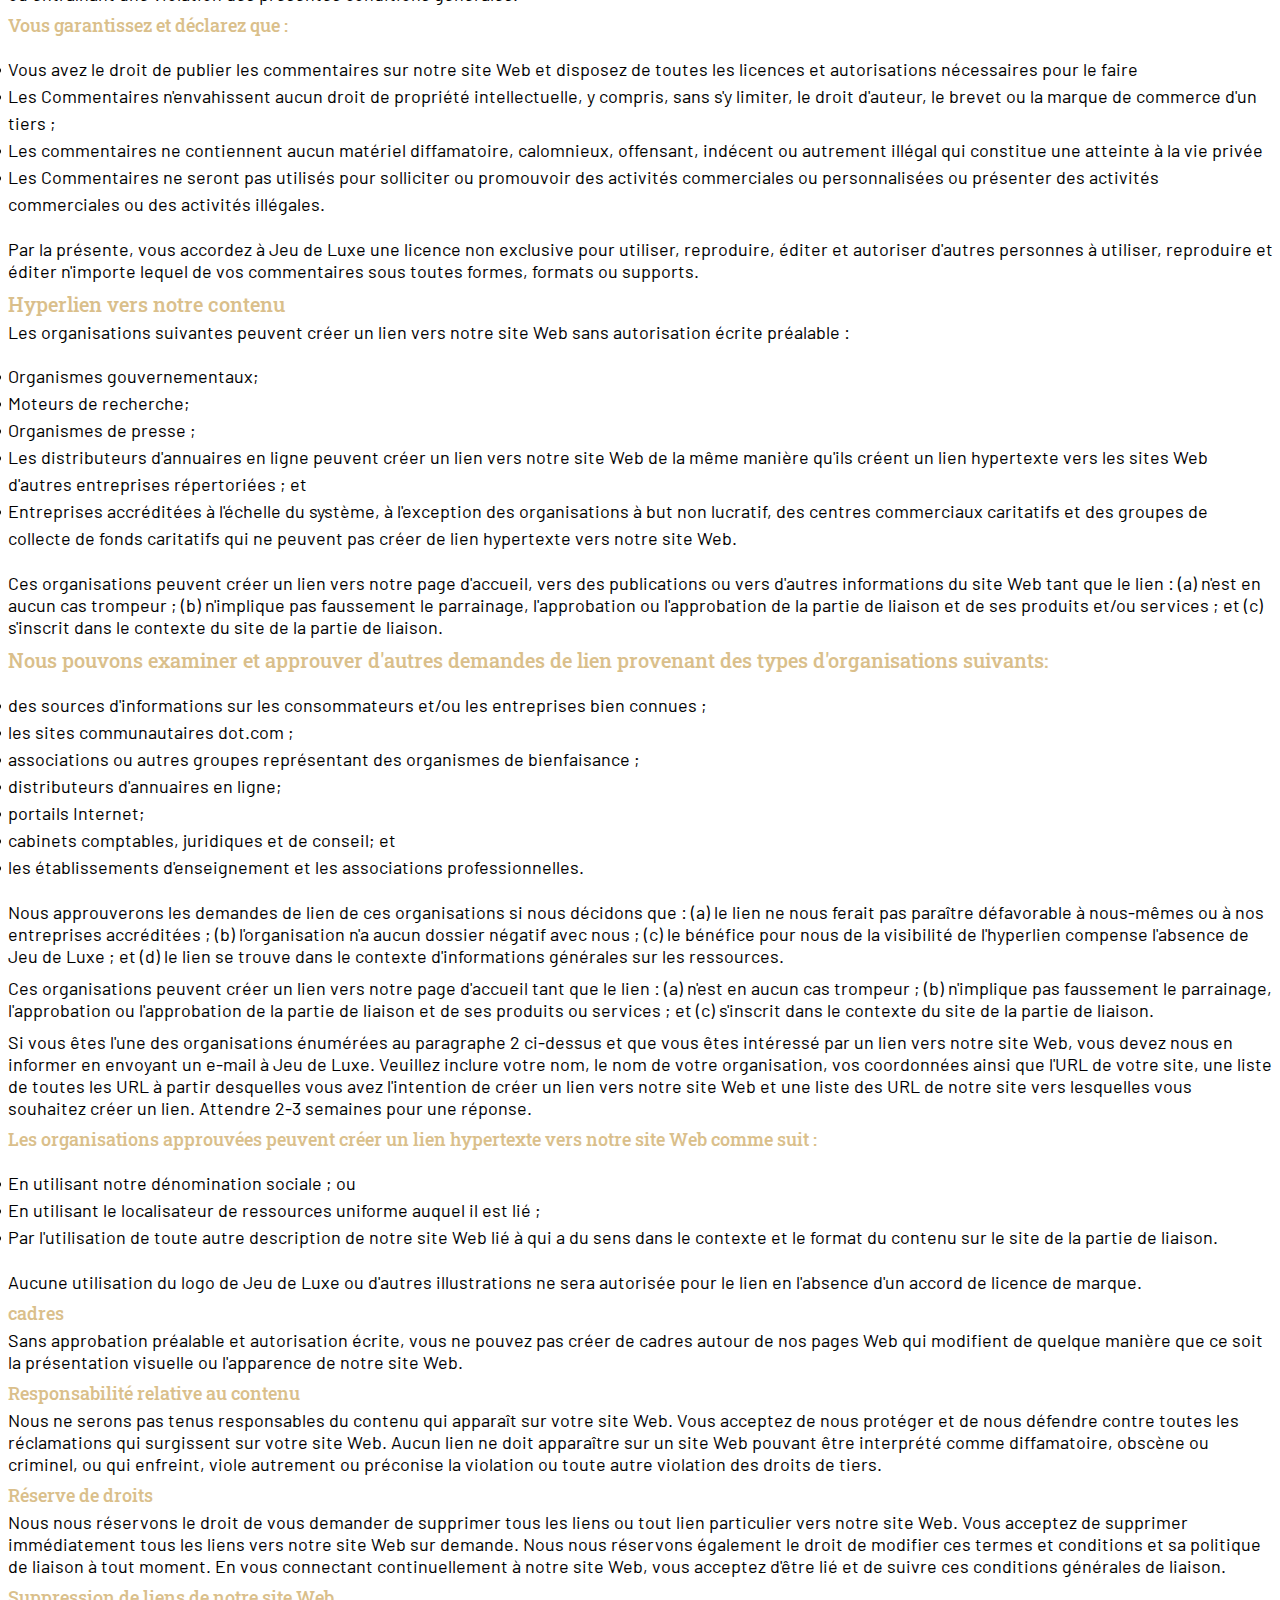
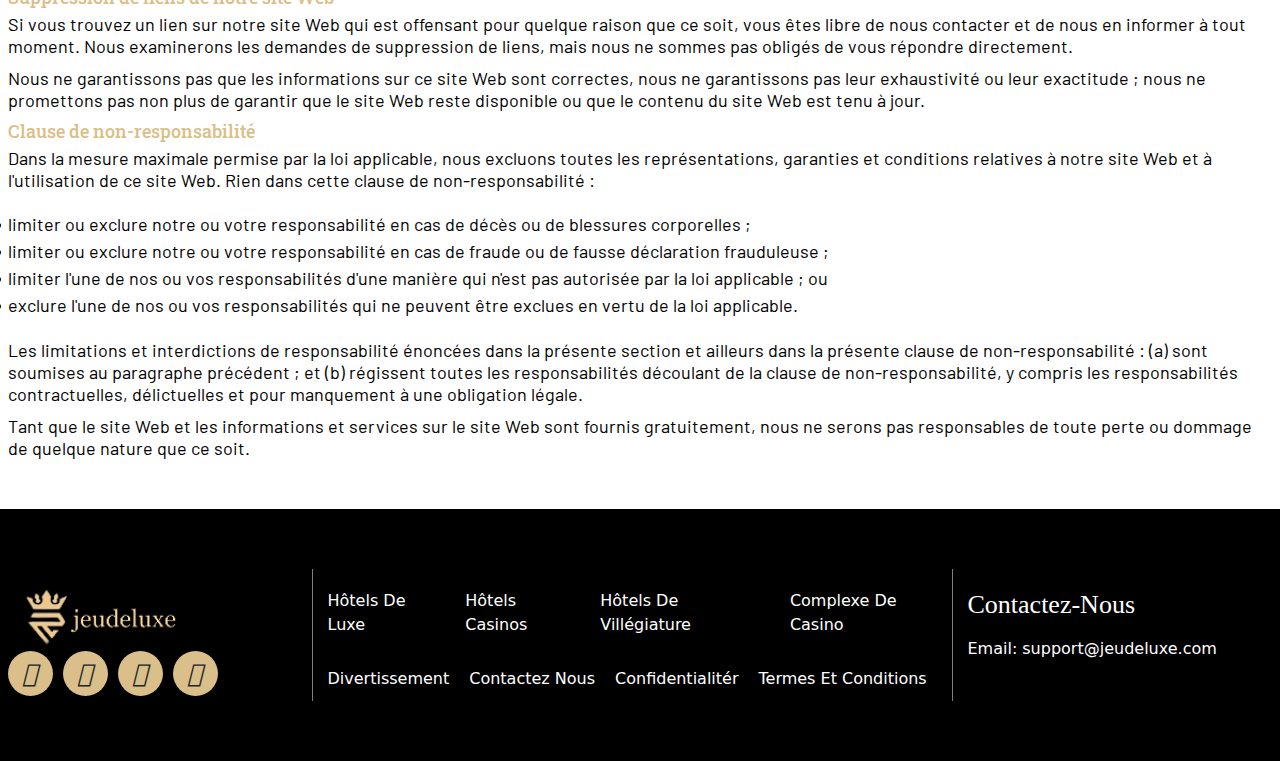
<file: terms-conditions.html>
<!doctype html>
<html lang="en">

<head>
    <meta charset="utf-8">
    <meta name="viewport" content="width=device-width, initial-scale=1">
    <link rel="stylesheet" href="https://cdnjs.cloudflare.com/ajax/libs/font-awesome/4.7.0/css/font-awesome.min.css">
    <link rel="stylesheet" href="https://cdnjs.cloudflare.com/ajax/libs/font-awesome/6.4.0/css/all.min.css"
        integrity="sha512-iecdLmaskl7CVkqkXNQ/ZH/XLlvWZOJyj7Yy7tcenmpD1ypASozpmT/E0iPtmFIB46ZmdtAc9eNBvH0H/ZpiBw=="
        crossorigin="anonymous" referrerpolicy="no-referrer" />
    <link href="https://fonts.googleapis.com/css2?family=Barlow:wght@400;500&display=swap" rel="stylesheet">
    <link href="https://fonts.googleapis.com/css2?family=Gilda+Display&display=swap" rel="stylesheet">
    <link href="https://fonts.googleapis.com/css2?family=Roboto+Slab&display=swap" rel="stylesheet">
    <link href="https://fonts.googleapis.com/css2?family=Marcellus&display=swap" rel="stylesheet">
    <link rel="stylesheet" href="css/bootstrap.css">
    <link rel="stylesheet" href="css/owl.carousel.css">
    <link rel="stylesheet" href="css/owl.theme.default.css">
    <link rel="stylesheet" href="css/style.css">
    <link rel="stylesheet" href="css/responsive.css">
    <link rel="icon" href="images/site-logo.png" type="image/x-icon">
    <title>Terms-Condition</title>
</head>

<body>
    <!-- site-header start -->
    <header class="site-header">
        <div class="container">
            <div class="menu-toggle">
                <div class="bar-1"></div>
                <div class="bar-2"></div>
                <div class="bar-3"></div>
            </div>
            <nav class="site-nav">
                <ul>
                    <li><a href="index.html">Home</a></li>
                    <li><a href="luxury-hotels.html">Hôtels de luxe</a></li>
                    <li><a href="casino-hotels.html">Hôtels casinos</a></li>
                    <li><a href="resort-hotels.html">Hôtels de villégiature</a></li>
                    <li><a href="casino-complex.html">Complexe De casino</a></li>
                    <li><a href="divertissement.html">Divertissement</a></li>
                    <li><a href="contact.html">Contactez nous</a></li>
                    <li><a href="privacy.html">Confidentialité</a></li>
                    <li><a href="terms-conditions.html">termes et conditions</a></li>
                    <div class="closed-menu">
                        <a href="#">×</a>
                    </div>
                </ul>
            </nav>
            <div class="site-logo">
                <a href="index.html"><img src="images/header-logo.png" alt="site-logo"></a>
            </div>
            <div class="site-mail">
            </div>


        </div>
    </header>
    <!-- site header end -->

    <!-- Start-privacy-heading -->
    <div class="terms__content">
        <div class="container">
            <div class="row">
                <div class="col-lg-12">
                    <div class="privacy__text">
                        <h1>Termes et Conditions</h1>
                    </div>
                </div>
            </div>
        </div>
    </div>
    <!-- End-privacy-heading -->

    <!-- Start-privacy-section -->
    <div class="terms__section">
        <div class="container">
            <div class="row">
                <div class="col-lg-12 col-md-12 col-sm-12">
                    <div class="privacy__details">
                        <h3>Bienvenue au Jeu de Luxe !</h3>
                        <p class="privacy__infos">Ces termes et conditions décrivent les règles et règlements
                            d'utilisation du site Web du Jeu de Luxe, situé à jeudeluxe.com. </p>
                        <p class="privacy__infos">En accédant à ce site Web, nous supposons que vous acceptez ces termes
                            et conditions. Ne continuez pas à utiliser Jeu de Luxe si vous n'acceptez pas de respecter
                            l'intégralité des termes et conditions énoncés sur cette page.</p>
                        <p class="privacy__infos">La terminologie suivante s'applique aux présentes conditions
                            générales, à la déclaration de confidentialité et à l'avis de non-responsabilité et à tous
                            les accords : "Client", "Vous" et "Votre" font référence à vous, la personne qui se connecte
                            sur ce site Web et qui se conforme aux conditions générales de la Société. « La Société »,
                            « Nous-mêmes », « Nous », « Notre » et « Nous » font référence à notre Société. « Partie »,
                            « Parties » ou « Nous » désignent à la fois le Client et nous-mêmes. Toutes les conditions
                            font référence à l'offre, à l'acceptation et à la considération du paiement nécessaire pour
                            entreprendre le processus de notre assistance au Client de la manière la plus appropriée
                            dans le but exprès de répondre aux besoins du Client en ce qui concerne la fourniture des
                            services déclarés de la Société, conformément à et sous réserve de la législation en vigueur
                            aux Pays-Bas. Toute utilisation de la terminologie ci-dessus ou d'autres mots au singulier,
                            au pluriel, en majuscules et/ou il/elle ou ils, sont considérés comme interchangeables et
                            donc comme faisant référence à ceux-ci. Nos conditions générales ont été créées avec l'aide
                            duGénérateur de conditions générales.</p>
                    </div>
                </div>
                <div class="col-lg-12 col-md-12 col-sm-12">
                    <div class="privacy__logs">
                        <h3>Biscuits</h3>
                        <p class="privacy__infos">Nous employons l'utilisation de cookies. En accédant au Jeu de Luxe,
                            vous acceptez l'utilisation de cookies en accord avec la politique de confidentialité du Jeu
                            de Luxe.</p>
                        <p class="privacy__infos">
                            La plupart des sites Web interactifs utilisent des cookies pour nous permettre de récupérer
                            les détails de l'utilisateur pour chaque visite. Les cookies sont utilisés par notre site
                            Web pour activer la fonctionnalité de certaines zones afin de faciliter la tâche des
                            personnes visitant notre site Web. Certains de nos partenaires affiliés/publicitaires
                            peuvent également utiliser des cookies.</p>
                    </div>
                </div>
                <div class="col-lg-12 col-md-12 col-sm-12">
                    <div class="privacy__policy">
                        <h3>Licence</h3>
                        <p class="privacy__infos">Sauf indication contraire, Jeu de Luxe et/ou ses concédants détiennent
                            les droits de propriété intellectuelle pour tout le matériel sur Jeu de Luxe. Tous les
                            droits de propriété intellectuelle sont réservés. Vous pouvez y accéder depuis Jeu de Luxe
                            pour votre usage personnel sous réserve des restrictions définies dans les présentes
                            conditions générales.</p>
                    </div>
                </div>
                <div class="col-lg-12 col-md-12 col-sm-12">
                    <div class="third__party">
                        <h3>Il ne faut pas: </h3>
                        <ul>
                            <li>Republier le matériel du Jeu de Luxe</li>
                            <li>Vendre, louer ou sous-licencier du matériel du Jeu de Luxe</li>
                            <li>Reproduire, dupliquer ou copier du matériel du Jeu de Luxe</li>
                            <li>Redistribute content from Jeu de Luxe</li>
                        </ul>

                    </div>
                </div>
                <div class="col-lg-12 col-md-12 col-sm-12">
                    <div class="child__info">
                        <h3>Le présent accord prend effet à la date des présentes.</h3>
                        <p class="privacy__infos">Certaines parties de ce site Web offrent aux utilisateurs la
                            possibilité de publier et d'échanger des opinions et des informations dans certaines zones
                            du site Web. Jeu de Luxe ne filtre, n'édite, ne publie ni ne révise les Commentaires avant
                            leur présence sur le site. Les commentaires ne reflètent pas les points de vue et opinions
                            de Jeu de Luxe, ses agents et/ou affiliés. Les commentaires reflètent les points de vue et
                            opinions de la personne qui publie ses points de vue et opinions. Dans la mesure permise par
                            les lois applicables, Jeu de Luxe ne sera pas responsable des Commentaires ou de toute
                            responsabilité, dommages ou dépenses causés et/ou subis du fait de toute utilisation et/ou
                            publication et/ou apparition des Commentaires sur ce site. </p>
                        <p class="privacy__infos">Jeu de Luxe se réserve le droit de surveiller tous les commentaires et
                            de supprimer tout commentaire pouvant être considéré comme inapproprié, offensant ou
                            entraînant une violation des présentes conditions générales. </p>
                    </div>
                </div>
                <div class="col-lg-12 col-md-12 col-sm-12">
                    <div class="online__policy">
                        <h3>Vous garantissez et déclarez que :</h3>
                        <ul>
                            <li>Vous avez le droit de publier les commentaires sur notre site Web et disposez de toutes
                                les licences et autorisations nécessaires pour le faire </li>
                            <li>Les Commentaires n'envahissent aucun droit de propriété intellectuelle, y compris, sans
                                s'y limiter, le droit d'auteur, le brevet ou la marque de commerce d'un tiers ; </li>
                            <li>Les commentaires ne contiennent aucun matériel diffamatoire, calomnieux, offensant,
                                indécent ou autrement illégal qui constitue une atteinte à la vie privée</li>
                            <li>Les Commentaires ne seront pas utilisés pour solliciter ou promouvoir des activités
                                commerciales ou personnalisées ou présenter des activités commerciales ou des activités
                                illégales.</li>
                        </ul>
                        <p class="privacy__infos">Par la présente, vous accordez à Jeu de Luxe une licence non exclusive
                            pour utiliser, reproduire, éditer et autoriser d'autres personnes à utiliser, reproduire et
                            éditer n'importe lequel de vos commentaires sous toutes formes, formats ou supports.</p>
                    </div>
                </div>
                <div class="col-lg-12 col-md-12 col-sm-12">
                    <div class="Consentement__part">
                        <h3>Hyperlien vers notre contenu</h3>
                        <p class="privacy__infos">Les organisations suivantes peuvent créer un lien vers notre site Web
                            sans autorisation écrite préalable :</p>
                        <ul>
                            <li>Organismes gouvernementaux;</li>
                            <li>Moteurs de recherche;</li>
                            <li>Organismes de presse ;</li>
                            <li>Les distributeurs d'annuaires en ligne peuvent créer un lien vers notre site Web de la
                                même manière qu'ils créent un lien hypertexte vers les sites Web d'autres entreprises
                                répertoriées ; et </li>
                            <li>Entreprises accréditées à l'échelle du système, à l'exception des organisations à but
                                non lucratif, des centres commerciaux caritatifs et des groupes de collecte de fonds
                                caritatifs qui ne peuvent pas créer de lien hypertexte vers notre site Web.</li>
                        </ul>
                        <p class="privacy__infos">Ces organisations peuvent créer un lien vers notre page d'accueil,
                            vers des publications ou vers d'autres informations du site Web tant que le lien : (a) n'est
                            en aucun cas trompeur ; (b) n'implique pas faussement le parrainage, l'approbation ou
                            l'approbation de la partie de liaison et de ses produits et/ou services ; et (c) s'inscrit
                            dans le contexte du site de la partie de liaison. </p>
                    </div>
                </div>
                <div class="col-lg-12 col-md-12 col-sm-12">
                    <div class="Consentement__part">
                        <h3>Nous pouvons examiner et approuver d'autres demandes de lien provenant des types
                            d'organisations suivants:</h3>
                        <ul>
                            <li>des sources d'informations sur les consommateurs et/ou les entreprises bien connues ;
                            </li>
                            <li>les sites communautaires dot.com ; </li>
                            <li>associations ou autres groupes représentant des organismes de bienfaisance ;</li>
                            <li>distributeurs d'annuaires en ligne;</li>
                            <li>portails Internet;</li>
                            <li>cabinets comptables, juridiques et de conseil; et</li>
                            <li>les établissements d'enseignement et les associations professionnelles.</li>
                        </ul>
                        <p class="privacy__infos">Nous approuverons les demandes de lien de ces organisations si nous
                            décidons que : (a) le lien ne nous ferait pas paraître défavorable à nous-mêmes ou à nos
                            entreprises accréditées ; (b) l'organisation n'a aucun dossier négatif avec nous ; (c) le
                            bénéfice pour nous de la visibilité de l'hyperlien compense l'absence de Jeu de Luxe ; et
                            (d) le lien se trouve dans le contexte d'informations générales sur les ressources.</p>
                        <p class="privacy__infos">Ces organisations peuvent créer un lien vers notre page d'accueil tant
                            que le lien : (a) n'est en aucun cas trompeur ; (b) n'implique pas faussement le parrainage,
                            l'approbation ou l'approbation de la partie de liaison et de ses produits ou services ; et
                            (c) s'inscrit dans le contexte du site de la partie de liaison.</p>
                        <p class="privacy__infos">Si vous êtes l'une des organisations énumérées au paragraphe 2
                            ci-dessus et que vous êtes intéressé par un lien vers notre site Web, vous devez nous en
                            informer en envoyant un e-mail à Jeu de Luxe. Veuillez inclure votre nom, le nom de votre
                            organisation, vos coordonnées ainsi que l'URL de votre site, une liste de toutes les URL à
                            partir desquelles vous avez l'intention de créer un lien vers notre site Web et une liste
                            des URL de notre site vers lesquelles vous souhaitez créer un lien. Attendre 2-3 semaines
                            pour une réponse.</p>
                    </div>
                </div>
                <div class="col-lg-12 col-md-12 col-sm-12">
                    <div class="child__info">
                        <h3>Les organisations approuvées peuvent créer un lien hypertexte vers notre site Web comme
                            suit :</h3>
                        <ul>
                            <li>En utilisant notre dénomination sociale ; ou</li>
                            <li>En utilisant le localisateur de ressources uniforme auquel il est lié ;</li>
                            <li>Par l'utilisation de toute autre description de notre site Web lié à qui a du sens dans
                                le contexte et le format du contenu sur le site de la partie de liaison.</li>
                        </ul>
                        <p class="privacy__infos">Aucune utilisation du logo de Jeu de Luxe ou d'autres illustrations ne
                            sera autorisée pour le lien en l'absence d'un accord de licence de marque.</p>
                    </div>
                </div>
                <div class="col-lg-12 col-md-12 col-sm-12">
                    <div class="child__info">
                        <h3>cadres</h3>
                        <p class="privacy__infos">Sans approbation préalable et autorisation écrite, vous ne pouvez pas
                            créer de cadres autour de nos pages Web qui modifient de quelque manière que ce soit la
                            présentation visuelle ou l'apparence de notre site Web.</p>
                    </div>
                </div>
                <div class="col-lg-12 col-md-12 col-sm-12">
                    <div class="child__info">
                        <h3>Responsabilité relative au contenu</h3>
                        <p class="privacy__infos">Nous ne serons pas tenus responsables du contenu qui apparaît sur
                            votre site Web. Vous acceptez de nous protéger et de nous défendre contre toutes les
                            réclamations qui surgissent sur votre site Web. Aucun lien ne doit apparaître sur un site
                            Web pouvant être interprété comme diffamatoire, obscène ou criminel, ou qui enfreint, viole
                            autrement ou préconise la violation ou toute autre violation des droits de tiers.</p>
                    </div>
                </div>
                <div class="col-lg-12 col-md-12 col-sm-12">
                    <div class="child__info">
                        <h3>Réserve de droits</h3>
                        <p class="privacy__infos">Nous nous réservons le droit de vous demander de supprimer tous les
                            liens ou tout lien particulier vers notre site Web. Vous acceptez de supprimer immédiatement
                            tous les liens vers notre site Web sur demande. Nous nous réservons également le droit de
                            modifier ces termes et conditions et sa politique de liaison à tout moment. En vous
                            connectant continuellement à notre site Web, vous acceptez d'être lié et de suivre ces
                            conditions générales de liaison.</p>
                    </div>
                </div>
                <div class="col-lg-12 col-md-12 col-sm-12">
                    <div class="child__info">
                        <h3>Suppression de liens de notre site Web</h3>
                        <p class="privacy__infos">Si vous trouvez un lien sur notre site Web qui est offensant pour
                            quelque raison que ce soit, vous êtes libre de nous contacter et de nous en informer à tout
                            moment. Nous examinerons les demandes de suppression de liens, mais nous ne sommes pas
                            obligés de vous répondre directement.</p>
                        <p class="privacy__infos">Nous ne garantissons pas que les informations sur ce site Web sont
                            correctes, nous ne garantissons pas leur exhaustivité ou leur exactitude ; nous ne
                            promettons pas non plus de garantir que le site Web reste disponible ou que le contenu du
                            site Web est tenu à jour.</p>
                    </div>
                </div>
                <div class="col-lg-12 col-md-12 col-sm-12">
                    <div class="child__info">
                        <h3>Clause de non-responsabilité</h3>
                        <p class="privacy__infos">Dans la mesure maximale permise par la loi applicable, nous excluons
                            toutes les représentations, garanties et conditions relatives à notre site Web et à
                            l'utilisation de ce site Web. Rien dans cette clause de non-responsabilité : </p>
                        <ul>
                            <li>limiter ou exclure notre ou votre responsabilité en cas de décès ou de blessures
                                corporelles ;</li>
                            <li>limiter ou exclure notre ou votre responsabilité en cas de fraude ou de fausse
                                déclaration frauduleuse ;</li>
                            <li>limiter l'une de nos ou vos responsabilités d'une manière qui n'est pas autorisée par la
                                loi applicable ; ou</li>
                            <li>exclure l'une de nos ou vos responsabilités qui ne peuvent être exclues en vertu de la
                                loi applicable.</li>
                        </ul>
                        <p class="privacy__infos">Les limitations et interdictions de responsabilité énoncées dans la
                            présente section et ailleurs dans la présente clause de non-responsabilité : (a) sont
                            soumises au paragraphe précédent ; et (b) régissent toutes les responsabilités découlant de
                            la clause de non-responsabilité, y compris les responsabilités contractuelles, délictuelles
                            et pour manquement à une obligation légale. </p>
                        <p class="privacy__infos">Tant que le site Web et les informations et services sur le site Web
                            sont fournis gratuitement, nous ne serons pas responsables de toute perte ou dommage de
                            quelque nature que ce soit.</p>
                    </div>
                </div>
            </div>
        </div>
    </div>
    <!-- End-privacy-section -->

    <!-- site-footer start -->
    <div class="footer">
        <div class="container">
            <div class="footer-body">
                <div class="row">
                    <div class=" col-lg-3 col-md-3 col-sm-6">
                        <div class="social-icons">
                            <a href="index.html"><img src="images/footer-logo.png" alt="site-logo"></a>
                            <ul>
                                <li><a href="https://www.twitter.com/login/" target="_blank"><i
                                            class="fa-brands fa-twitter"></i></a></li>
                                <li><a href="https://www.facebook.com/login/" target="_blank"><i
                                            class="fa-brands fa-facebook-f"></i></a></li>
                                <li><a href="https://www.instagram.com/login/" target="_blank"><i
                                            class="fa-brands fa-instagram"></i></a></li>
                                <li><a href="https://www.linkedin.com/login/" target="_blank"><i
                                            class="fa-brands fa-linkedin"></i></a></li>
                            </ul>
                        </div>

                    </div>
                    <div class=" col-lg-6 col-md-6 col-sm-6">
                        <div class="links__main">
                            <div class="useful-links">
                                <ul>
                                    <li><a href="luxury-hotels.html">Hôtels de luxe</a></li>
                                    <li><a href="casino-hotels.html">Hôtels casinos</a></li>
                                    <li><a href="resort-hotels.html">Hôtels de villégiature</a></li>
                                    <li><a href="casino-complex.html">Complexe De casino</a></li>
                                </ul>
                            </div>
                            <div class="useful-links">
                                <ul>
                                    <li><a href="divertissement.html">Divertissement</a></li>
                                    <li><a href="contact.html">Contactez nous</a></li>
                                    <li><a href="privacy.html">Confidentialitér</a></li>
                                    <li><a href="terms-conditions.html">Termes et conditions</a></li>
                                </ul>
                            </div>
                        </div>
                    </div>
                    <div class=" col-lg-3 col-md-3 col-sm-6">
                        <div class="contact-us">
                            <h4>Contactez-nous</h4>
                            <ul>
                                <li>
                                </li>
                                <li>
                                    <a href="mailto:support@jeudeluxe.com"
                                        target="_blank"><span>Email:</span>support@jeudeluxe.com</a>
                                </li>
                            </ul>
                        </div>
                    </div>

                </div>

            </div>

        </div>
    </div>
    <!-- site-footer end -->

    <script src="js/bootstrap.js"></script>
    <script src="js/jquery.js"></script>
    <script src="js/owl.carousel.js"></script>

    <script>
        $('.banner-slider').owlCarousel({
            loop: true,
            margin: 0,
            responsiveClass: true,
            responsive: {
                0: {
                    items: 1,
                    nav: true
                },
                600: {
                    items: 1,
                    nav: false
                },
                1000: {
                    items: 1,
                    nav: true,
                    loop: true
                }
            }
        })
    </script>

    <script>
        $(document).ready(function () {
            $(".menu-toggle").click(function () {
                $("body").addClass("toggle");
            });
        });

        $(document).ready(function () {
            $(".closed-menu").click(function () {
                $("body").removeClass("toggle");
            });
        });
    </script>

    <script>
        $(document).ready(function () {
            $(window).scroll(function () {
                var header = $("header");
                header.toggleClass("sticky", $(window).scrollTop() > 0);
            });
        });
    </script>
</body>

</html>
</file>
<file: css/style.css>
/*global start*/
* {
    box-sizing: border-box;
}

body {
    margin: 0;
    padding: 0;
    overflow-x: hidden;
    font-size: 1.6rem;

}

ul {
    margin: 0;
    padding: 0;
    list-style-type: none;
}

img {
    width: 100%;
}

a {
    text-decoration: none;
    color: inherit;
}

a:focus {
    color: inherit;
}

html {
    font-size: 62.5%;
}

.container {
    max-width: 1440px;
    margin: 0 auto;
}

/*global end*/

/*header start*/
.site-nav {
    position: fixed;
    top: 0;
    left: 0;
    right: 0;
    bottom: 0;
    width: 300px;
    background: #000;
    transition: 0.4s cubic-bezier(0, 0, 0.13, 0.61);
    transform: translateX(-100%);
}

.site-nav ul {
    display: block;
    padding: 75px 60px 0;
}

.menu-toggle {
    display: block;
    cursor: pointer;
}

.closed-menu {
    font-size: 40px;
    color: #fff;
    position: absolute;
    top: -5px;
    right: 15px;
    display: inline-block;
}

.closed-menu a:hover {
    color: #fff;
}

.closed-menu {
    display: block;
}

.toggle .site-nav {
    transform: translateX(0);
}

.closed-menu {
    display: block;
}

.site-header {
    padding: 20px 0;
    background-color: transparent;
    position: fixed;
    top: 0;
    left: 0;
    right: 0;
    width: 100%;
    z-index: 99;
    transition: all 0.5s linear;
}

.site-header .container {
    display: flex;
    flex-wrap: wrap;
    justify-content: space-between;
    align-items: center;

}

header.site-header.sticky {
    background: #000;
    box-shadow: 2px 5px 10px rgb(0 0 0 / 30%);
    animation: 500ms ease-in-out 0s normal none 1 running fadeInDown;
    padding: 10px 0;
}

.site-logo img {
    max-width: 20rem;
}

.site-nav ul {
    display: flex;
    flex-wrap: wrap;
}

.site-nav li a {
    font-size: 17px;
    display: inline-block;
    padding: 0.8rem 2rem;
    text-transform: capitalize;
    color: #dabf8b;
    position: relative;
    white-space: nowrap;
    font-family: 'Roboto Slab';
}

.site-nav li a::after {
    content: "";
    position: absolute;
    border-bottom: 0.2rem solid #dabf8b;
    width: 0%;
    top: 100%;
    left: 0%;
    margin: 0 auto;
    transition: all 0.3s linear;
}

.site-nav li a:hover::after {
    width: 100%;
    transition: all 0.3s linear;
}

.menu-toggle .bar-1,
.bar-2,
.bar-3 {
    width: 2.5rem;
    height: 2px;
    background-color: #333;
    margin: 0.6rem 0;
    transition: all 0.3s linear;
    display: block;
}

ul.dropdown-content {
    position: absolute;
    width: 250px;
    background: transparent;
    top: 100%;
    left: 0;
    background: #f1f1f1;
    display: none;
}

.dropdown:hover .dropdown-content {
    display: block;
}

.card__hotel {
    height: 100%;
}

.hotel.text-card p:hover {
    color: #000000;
}

.btn-hotel {
    border: 1px solid #000000;
    padding: 10px 20px;
    color: #dcbf8b;
    font-size: 16px;
    background: #000;
    white-space: nowrap;
    font-weight: 600;
    font-family: 'Marcellus';
    border-radius: 4px;
}

.text-card a.btn-hotel:focus {
    color: #000000;
}

.btn-hotel:hover {
    background: #dcbf8b;
    color: #000;
    border: 1px solid #dcbf8b;
}

.card-inr img {
    height: 300px;
    object-fit: cover;
}

/*header end*/

.footer {
    background: #000;
    margin-top: 40px;
}

.footer-body {
    padding: 60px 0;
}


.footer-body h4 {
    font-size: 1.8rem;
    text-transform: capitalize;
    color: #fff;
    margin: 0 0 2rem;
}

.social-icons img {
    max-width: 18rem;
}

.social-icons p {
    color: #fff;
    margin: 1.5rem 0;
}

.social-icons ul {
    display: flex;
    flex-wrap: wrap;
}

.social-icons a:last-child {
    display: inline-block;
    background: #7f8c8d;
    margin-right: 1rem;
    width: 4.5rem;
    height: 4.5rem;
    line-height: 4.5rem;
    text-align: center;
    font-size: 2.5rem;
    border-radius: 50%;
    transition: all 0.3s ease-in-out;
}

.social-icons a:last-child:hover {
    color: #dabf8b;
    transform: rotate(180deg);
}

.useful-links li a {
    color: #fff;
    text-transform: capitalize;
    padding-bottom: 1rem;
    display: inline-block;
}

.our_service li a {
    display: inline-block;
    color: #fff;
    padding-bottom: 1rem;
}

.contact-us p {
    color: #fff;
    margin: 0 0 2rem;
}


header.site-header.sticky .menu-toggle .bar-1,
header.site-header.sticky .menu-toggle .bar-2,
header.site-header.sticky .menu-toggle .bar-3 {
    background-color: #fff;
}

.menu-toggle .bar-1,
.bar-2,
.bar-3 {
    width: 40px;
    height: 2px;
    background-color: #fff;
    margin: 0.6rem 0;
    transition: all 0.3s linear;
    display: block;
}

.bar-2 {
    width: 30px;
}

.bd-header-top__meta span {
    display: block;
    color: #fff;
    font-size: 16px;
    line-height: 32px;
    font-weight: 400;
}

.bd-header-top__meta a {
    display: block;
    color: #fff;
    font-size: 16px;
    line-height: 32px;
    font-weight: 600;
    opacity: 0.7;
}

.banner__section>.container-fluid {
    padding: 0;
}

.banner__section {
    position: relative;
}

.banner__section .owl-nav {
    display: flex;
    justify-content: end;
    position: absolute;
    bottom: 35px;
    left: 0;
    right: 0;
}

.banner__main::after {
    background-color: rgba(0 0 0/ 30%);
    content: '';
    position: absolute;
    inset: 0;
}

.banner__section .owl-prev::before {
    content: "";
    height: 8px;
    width: 8px;
    background: #646464;
    border-radius: 50%;
    position: absolute;
    top: 50%;
    left: 50%;
    transform: translate(-50%, -50%);
}

.banner__section.casino .owl-next::after {
    content: "";
    height: 8px;
    width: 8px;
    background: #513970;
    border-radius: 50%;
    position: absolute;
    top: 50%;
    left: 50%;
    transform: translate(-50%, -50%);
    border: 1px solid #513970;
}

.banner__section.casino .owl-prev::before {
    content: "";
    height: 8px;
    width: 8px;
    background: #ffffff;
    border-radius: 50%;
    position: absolute;
    top: 50%;
    left: 50%;
    transform: translate(-50%, -50%);
}

.banner__section .owl-next::after {
    content: "";
    height: 8px;
    width: 8px;
    background: #dabf8b;
    border-radius: 50%;
    position: absolute;
    top: 50%;
    left: 50%;
    transform: translate(-50%, -50%);
    border: 1px solid #dabf8b;
}

.banner__section .owl-theme .owl-nav [class*='owl-'] {
    background: none !important;
}

.banner__section .owl-prev {
    height: 0;
    width: 0;
    position: relative;
    border-radius: 50%;
    opacity: 1;
    background: transparent;
}

.banner__section .owl-next {
    height: 0;
    width: 0;
    position: relative;
    border-radius: 50%;
    opacity: 1;
    background: transparent;
}

.banner__main {
    position: relative;
}

.card-inr {
    background: #fff;
    transition: 0.4s;
    box-shadow: 0 14px 28px rgba(0, 0, 0, 0.25), 0 10px 10px rgba(0, 0, 0, 0.22);
    height: 100%;
    border-bottom-left-radius: 6px;
    border-bottom-right-radius: 6px;
}

.text-card {
    padding: 30px;
}

.card-inr:hover {
    transform: translateY(-8px);
}

.information__Content {
    padding: 50px 0 0 0;
}

.information__Content p {
    font-size: 15px;
    font-family: 'Roboto Slab';
    color: #000;
    font-weight: 500;
    text-align: center;
}

.hotel.text-card h2 {
    color: #dabf8b;
    font-family: 'Marcellus', serif;
    font-weight: 600;
}

.hotel.text-card p {
    font-family: 'Roboto Slab';
    text-align: justify;
    padding-bottom: 15px;
}

.hotel__cards {
    padding: 50px 0;
}

.site-mail a {
    display: block;
    color: #fff;
    font-size: 18px;
    line-height: 32px;
    font-weight: 700;
    text-transform: capitalize;
}

.site-footer {
    background: #000000;
    padding: 50px 0;
    margin: 30rem 0;
}

.social-icons a:last-child {
    background-color: #dabf8b;
}

.social-icons a:last-child:hover {
    color: #ffffff;
    transform: rotate(180deg);
}

.useful-links ul {
    display: flex;
    gap: 20px;
}

.useful-links h4 {
    font-size: 26px;
    font-family: auto;
}

.contact-us h4 {
    font-size: 26px;
    font-family: auto;
    margin-bottom: 15px;
}

.useful-links li a:hover {
    color: #dabf8b;
}

.information__Content.casino__text p {
    text-align: left;
}

.social-icons,
.links__main {
    border-right: 1px solid grey;
    display: flex;
    flex-direction: column;
    justify-content: center;
    height: 100%;
}

.contact-us {
    margin-top: 20px;
}

.contact-us a {
    color: #fff;
    font-size: 16px;
    line-height: 28px;
}

.contact-us a:hover {
    color: #dabf8b;
}

.useful-links {
    margin-top: 20px;
}

/*luxury-hotles-css */
.information__Content.casino__text {
    display: none;
}

span.new-hide {
    display: none !important;
}

.luxury-hotel__content {
    display: flex;
    flex-direction: column;
    position: absolute;
    top: 50%;
    left: 50%;
    transform: translate(-50%, -50%);
}

.luxury-hotel__content span {
    font-weight: 500;
    font-size: 20px;
    line-height: 1.8;
    text-align: center;
    font-family: 'Barlow', sans-serif;
    letter-spacing: 0.3em;
    text-transform: uppercase;
    color: #fff;
    margin-bottom: 40px;
    display: inline-block;
}

.luxury-hotel__content h1 {
    font-size: 50px;
    line-height: 1.42;
    text-transform: capitalize;
    color: #fff;
    text-align: center;
    transition: all 0.3s ease-out 0s;
    font-family: 'Gilda Display', serif;
}

.luxury-btn {
    text-align: center;
    padding-top: 20px;
}

.luxury-btn a {
    border: 1px solid;
    padding: 15px 20px;
    color: #fff;
    font-family: 'Barlow';
    text-transform: uppercase;
}

.luxury-btn a:hover {
    background: #dabf8b;
}

.luxury-btn i {
    padding-left: 5px;
}

.delux__section.casino {
    padding: 50px 0 0 0;
}

.luxury-hotel__content.casino.texts {
    width: 80%;
}

.luxury-hotel__content.casino.texts span {
    font-weight: 500;
    font-size: 17px;
    line-height: 30px;
    text-align: center;
    font-family: 'Barlow', sans-serif;
    color: #fff;
}

.delux__section {
    padding: 100px 0 0 0;
}

.delux__picture {
    position: relative;
}

.delux__picture:hover::after {
    transform: scale(1);
}

.delux__picture:after {
    content: "";
    position: absolute;
    top: 0;
    left: 0;
    right: 0;
    bottom: 0;
    background: #c6ab728f;
    transform: scale(0);
    transition: all .5s;
    width: 100%;
    height: 100%;
}

.delux__title h2 {
    font-size: 54px;
    color: #000;
    font-family: 'Gilda Display';
    text-align: center;
    font-weight: 700;
    letter-spacing: 2px;
}

.delux__content h3 {
    font-size: 30px;
    font-family: 'Barlow';
    line-height: 40px;
    color: #dabf8b;
}

.delux__content p {
    font-size: 16px;
    font-weight: 400;
    color: #000;
    font-family: 'Barlow';
    line-height: 28px;
    text-align: justify;
}

.delux__content {
    display: flex;
    flex-direction: column;
    justify-content: center;
    height: 100%;
    padding-left: 25px;
}

.delux__title {
    margin-bottom: 50px;
}

.banner__main img {
    width: 100%;
    height: 700px;
    object-fit: cover;
}

.banner__main.part img {
    height: auto;
}

.delux__picture img {
    height: 100%;
    width: 100%;
}

.delux__content.part {
    padding-left: 0;
    padding-right: 25px;
}

/*casino-hotles-css */
.luxury-hotel__content.casino h1 {
    line-height: 76px;
    white-space: nowrap;
    font-size: 50px;
}

.luxury-hotel__content.casino span {
    text-transform: capitalize;
    letter-spacing: 1px;
}

/*contactus--css */
.contact__banner {
    background-image: url("../images/contact-banner.webp");
    background-position: center;
    background-repeat: no-repeat;
    background-size: cover;
    height: 640px;
    position: relative;
}

.contact__banner::after {
    position: absolute;
    content: "";
    inset: 0;
    background: #00000082;
    opacity: 0.5;
    width: 100%;
    height: 100%;
}

.contact__banner h1 {
    font-size: 50px;
    font-family: 'Roboto Slab';
    color: #dabf8b;
    position: absolute;
    z-index: 1;
    font-weight: 600;
    top: 50%;
    left: 50%;
    transform: translate(-50%, -50%);
}

.visiting__content {
    padding: 50px 0;
}

.visiting__content p {
    text-align: center;
    font-size: 18px;
    max-width: 50%;
    margin: 0 auto;
    font-family: 'Roboto Slab';
}

.service__card h3 {
    font-size: 20px;
    font-family: 'Roboto Slab';
    font-weight: 600;
    color: #dabf8b;
}

.service__card p {
    font-size: 20px;
    max-width: 95%;
    line-height: 22px;
    font-family: 'Barlow';
    color: #000;
    margin-top: 10px;
}

.service__content.media {
    padding: 30px 0 0 0;
}

.services__main {
    padding: 40px 0;
}

.service__card a {
    font-size: 18px;
    font-family: 'Barlow';
    color: #dabf8b;
}

.row.comments {
    padding: 70px 0;
}

.commenting__section h3 {
    font-size: 20px;
    font-family: 'Roboto Slab';
    font-weight: 600;
    color: #dabf8b;
}

.commenting__section p {
    font-size: 20px;
    max-width: 95%;
    margin-bottom: 20px;
    line-height: 22px;
    font-family: 'Barlow';
    color: #000;
}

.commenting__section p {
    font-size: 20px;
    max-width: 95%;
    margin-bottom: 20px;
    line-height: 22px;
    font-family: 'Barlow';
    color: #000;
}

.best-wishes h4 {
    font-size: 20px;
    font-family: 'Roboto Slab';
    color: #DABF8A;
    font-weight: 600;
}

.row.commenting__section {
    padding: 50px 0;
}

/* Privacy-css*/
.privacy__content {
    padding: 100px 0;
    background-image: url(../images/privacybanner.jpg);
    background-position: center;
    background-size: cover;
    background-repeat: no-repeat;
    background-attachment: fixed;
    height: 640px;
    position: relative;
}

.privacy__text h1 {
    text-align: center;
    font-size: 50px;
    font-family: 'Roboto Slab';
    position: absolute;
    transform: translate(-50%, -50%);
    top: 50%;
    left: 50%;
    color: #dabf8b;
    font-weight: 600;
}

.privacy__details .privacy__logs,
.privacy__logs,
.privacy__policy,
.third__party,
.child__info,
.online__policy,
.Consentement__part h3 {
    font-size: 20px;
    font-family: 'Roboto Slab';
    font-weight: 500;
    color: #dabf8b;
}

.privacy__details {
    font-size: 20px;
    font-family: 'Roboto Slab';
    font-weight: 600;
    color: #dabf8b;
}

.privacy__infos {
    font-size: 18px;
    line-height: 22px;
    font-family: 'Barlow';
    color: #000;
    font-weight: 400;
}

.privacy__section {
    padding: 50px 0 0 0;
}

/* terms-conditions-css*/
.terms__content .privacy__text h1 {
    font-size: 50px;
    white-space: nowrap;
}

.terms__content {
    padding: 100px 0;
    background-image: url(../images/termsbg.jpg);
    background-position: center;
    background-size: cover;
    background-repeat: no-repeat;
    background-attachment: fixed;
    height: 640px;
    position: relative;
}

.terms__section {
    padding: 50px 0 0 0;
}

.terms__section ul {
    font-size: 18px;
    font-family: 'Barlow';
    color: #000;
    font-weight: 400;
    margin: 20px 0;
}

.terms__section li {
    position: relative;
}

.terms__section li::before {
    content: '';
    position: absolute;
    top: 12px;
    bottom: 0;
    left: -12px;
    background: #000;
    width: 5px;
    height: 5px;
    border-radius: 30px;
}

.footer .contact-us ul a span {
    display: inline-block;
    padding-right: 5px;
}

/* collateral-css*/
.luxury-hotel__content.collateral span {
    letter-spacing: 1.5px;
}

.row.collateral {
    padding: 30px 0;
}

.collateral__secton {
    padding: 50px 0;
}

.collateral__picture img {
    border-radius: 6px;
    max-height: 280px;
    object-fit: cover;
    height: 100%;
}

.collateral__content {
    max-width: 70%;
    display: flex;
    flex-direction: column;
    justify-content: center;
    height: 100%;
    padding-left: 25px;
}

.collateral__content a {
    font-size: 30px;
    font-family: 'Barlow';
    line-height: 40px;
    color: #dabf8b;
}

.collateral__content p {
    font-size: 16px;
    font-weight: 400;
    color: #000;
    font-family: 'Barlow';
    line-height: 26px;
    text-align: justify;
}

a.collateral-btn {
    border: 1px solid #000000;
    padding: 10px 20px;
    color: #dcbf8b;
    font-size: 16px;
    background: #000;
    white-space: nowrap;
    font-weight: 600;
    font-family: 'Marcellus';
    border-radius: 4px;
}

a.collateral-btn:hover {
    color: #000;
    background: #dcbf8b;
    border: 1px solid #dcbf8b;
}

.information__Content.collateral {
    padding: 0;
}

/* collateral-css*/


/* divertissement-css*/
.divertissement__text h3 {
    text-align: left;
    font-size: 30px;
    font-family: 'Barlow';
    line-height: 40px;
    color: #dabf8b;
}

.divertissement__text p {
    text-align: left;
}

.collateral__content.divert a {
    font-size: 18px;
    line-height: 25px;
    display: inline-block;
}

.collateral__picture.entertainment {
    height: 100%;
}

.collateral__picture.entertainment img {
    height: 100%;
    object-fit: cover;
}

.collateral__content.divert h3 {
    font-size: 18px;
}

.collateral__content.divert p {
    margin-bottom: 20px;
}

/* divertissement-css*/
</file>
<file: css/responsive.css>
/*media queries start*/

@media screen and (max-width:1199px) {
	.container {
		padding: 0 30px;
	}

	.luxury-hotel__content h1 {
		font-size: 50px;
	}

	.delux__content p {
		font-size: 14px;
		line-height: 21px;
	}

	.luxury-hotel__content.collateral h1 {
		font-size: 43px;
		line-height: 52px;
	}
}

@media screen and (max-width:1024px) {
	.information__Content.casino__text p {
		text-align: justify;
	}

	.luxury-hotel__content.casino.texts span {
		font-size: 16px;
		line-height: 25px;
	}

	.delux__content p {
		font-size: 14px;
		line-height: 16px;
	}

	.useful-links ul {
		gap: 10px;
	}

	.hotel.text-card p {
		font-size: 13px;
		line-height: 21px;
	}

	.delux__content h3 {
		font-size: 27px;
	}

	h3.text-new {
		font-size: 21px;
	}

	.luxury-hotel__content.casino.resort h1 {
		font-size: 39px;
		line-height: 60px;
	}

	.luxury-hotel__content.casino.resort span {
		font-size: 15px;
	}

	.visiting__content p {
		max-width: 90%;
	}

	.privacy__infos {
		font-size: 18px;
		line-height: 20px;
	}

	.luxury-hotel__content span {
		font-size: 17px;
		margin-bottom: 16px;
	}

	.useful-links li a {
		font-size: 13px;
	}

	.terms__content .privacy__text h1 {
		font-size: 45px;
	}

	.collateral__content {
		max-width: 100%;
	}

	.luxury-hotel__content.collateral h1 {
		font-size: 40px;
		line-height: 47px;
	}
}

@media screen and (max-width:991px) {
	.delux__picture img {
		height: 100%;
		object-fit: cover;
	}

	.delux__picture {
		height: 100%;
	}

	.luxury-hotel__content h1 {
		font-size: 40px;
	}

	.delux__content {
		margin: 0 0 30px 0;
		padding-top: 30px;
		padding-bottom: 30px;

	}

	.delux__content h3 {
		font-size: 24px;
	}

	.delux__content.part {
		padding-top: 25px;

	}

	.delux__content p {
		font-size: 14px;
		line-height: 24px;
	}

	.useful-links li a {
		font-size: 14px;
	}

	.contact-us p {
		font-size: 13px;
	}

	.terms__section li {
		line-height: 23px;
	}

	.card__hotel {
		height: 100%;
		padding-top: 10px;
	}

	.contact-us a {
		font-size: 14px;
	}

	.collateral__content {
		padding-left: 5px;
		padding-top: 35px;
	}

	.collateral__picture img {
		border-radius: 10px;
		max-height: 100%;
		height: 100%;
	}

	.information__Content.list p {
		text-align: justify;
	}

	.social-icons a:last-child {
		display: inline-block;
		margin-right: 5px;
		width: 3.5rem;
		height: 3.5rem;
		line-height: 37px;
		text-align: center;
		font-size: 24px;
		border-radius: 50%;
		transition: all 0.3s ease-in-out;
	}

	.luxury-hotel__content.collateral h1 {
		font-size: 29px;
		line-height: 47px;
	}
}

@media screen and (max-width:768px) {
	.luxury-hotel__content span {
		font-size: 15px;
	}

	.privacy__text h1 {
		font-size: 36px;
	}

	.luxury-hotel__content h1 {
		font-size: 36px;
	}

	.luxury-hotel__content.casino h1 {
		font-size: 36px;
	}

	.delux__content {
		padding-left: 0;
	}

	.delux__content.part {
		padding-right: 0;
	}

	.service__card p {
		max-width: 100%;
	}

	.useful-links li a {
		font-size: 12px;
	}

	.luxury-hotel__content.casino.resort h1 {
		font-size: 36px;
		line-height: 48px;
	}

	.luxury-hotel__content.casino.resort span {
		font-size: 13px;
		line-height: 21px;
	}

	.social-icons {
		text-align: center;
	}

	.social-icons ul {
		display: flex;
		flex-wrap: wrap;
		justify-content: center;
	}

	.social-icons p {
		color: #fff;
		margin: 1.5rem 0;
		font-size: 1.4rem;
	}

	.useful-links {
		text-align: center;
		margin: 2rem;
	}

	.our_service {
		text-align: center;
	}

	.contact-us {
		text-align: center;
	}

	.contact__banner h1 {
		font-size: 36px;
	}

	.card__hotel {
		padding-top: 30px;
	}

	.hotel.text-card p {
		font-size: 16px;
	}

	.text-card {
		padding: 40px;
	}

	.social-icons a:last-child {
		display: inline-block;
		background: #E5C694;
		margin-right: 5px;
		width: 3.5rem;
		height: 3.5rem;
		line-height: 3.5rem;
		text-align: center;
		font-size: 2rem;
		border-radius: 50%;
		transition: all 0.3s ease-in-out;
	}

	.contact-us a {
		font-size: 14px;
		line-height: 26px;
	}

	.terms__content .privacy__text h1 {
		font-size: 36px;
	}

	.social-icons p {
		color: #fff;
		margin: 1.5rem 0;
		font-size: 14px;
	}

	.useful-links li a {
		font-size: 12px;
	}

	.useful-links ul {
		gap: 15px;
	}

	.contact-us h4 {
		font-size: 23px;
	}

	.collateral__secton {
		padding: 50px 0 0 0;
	}
	.divertissement__text {
    padding: 10px 0;
}
.information__Content p{
		font-size: 14px;
	}
}

@media screen and (max-width:767px) {
	.information__Content.casino__text {
		display: block;
	}

	span.new-hide {
		display: block !important;
	}

	.luxury-hotel__content.casino.texts span {
		display: none;
	}

	.delux__content {
		margin: 0 0 30px 0;
		padding-top: 0px;
		padding-bottom: 10px;
	}

	.delux__content.part {
		padding-top: 0px;
	}
}

@media screen and (max-width:575px) {
	.luxury-hotel__content.casino.resort h1 {
		font-size: 21px;
		line-height: 35px;
	}

	.luxury-hotel__content.casino.resort span {
		font-size: 11px;
		line-height: 21px;
	}

	.social-icons,
	.links__main {
		border-right: none;
	}

	.useful-links {
		margin: 8px 0;
	}

	.contact-us {
		margin-top: 0px;
	}

	.useful-links ul {
		display: block;
		gap: 0;
	}

	.site-mail a {
		font-size: 14px;
		line-height: 18px;
	}

	.luxury-hotel__content span {
		font-size: 12px;
		letter-spacing: 0px;
		margin-bottom: 20px;
	}

	.luxury-hotel__content h1 {
		font-size: 19px;
	}

	.banner__main img {
		height: 500px;
	}

	.banner__main.part img {
		height: 500px;
	}

	.luxury-hotel__content.casino h1 {
		font-size: 33px;
	}

	.delux__section {
		padding: 50px 0 0 0;
	}

	.site-nav {
		width: 100%;
	}

	.site-nav ul {
		display: block;
	}

	.footer {
		margin-top: 20px;
	}

	.service__card p {
		line-height: 21px;
		font-size: 16px;
	}

	.visiting__content p {
		font-size: 16px;
	}

	.commenting__section p {
		font-size: 16px;
	}

	.contact__banner h1 {
		font-size: 40px;
	}

	.contact__banner {
		height: 500px;
	}

	.privacy__infos {
		font-size: 13px;
		line-height: 20px;
		text-align: justify;
	}

	.privacy__content {
		height: 500px;
		background-attachment: inherit;
	}

	.privacy__text h1 {
		white-space: nowrap;
	}

	.privacy__infos {
		font-weight: 500;
	}

	.terms__content {
		height: 500px;
		background-attachment: inherit;
	}

	.terms__section li {
		font-size: 13px;
		font-weight: 500;
	}

	.information__Content p {
		font-size: 13px;
		font-weight: 500;
	}

	.luxury-hotel__content.collateral h1 {
		font-size: 21px;
		line-height: 34px;
	}
}

@media screen and (max-width:425px) {
	.luxury-hotel__content.casino h1 {
		line-height: 34px;
		font-size: 27px;
	}

	.delux__title h2 {
		font-size: 45px;
	}

	.contact__banner h1 {
		font-size: 28px;
	}

	.visiting__content p {
		font-size: 13px;
		max-width: 100%;
		text-align: justify;
	}

	.commenting__section h3 {
		font-size: 16px;
	}

	.best-wishes h4 {
		font-size: 16px;

	}

	.information__Content p {
		font-size: 11px;
		font-weight: 500;
	}

	.text-card {
		padding: 20px;
	}

	.terms__content .privacy__text h1 {
		font-size: 30px;
	}

	.luxury-hotel__content.collateral h1 {
		font-size: 17px;
		line-height: 28px;
	}
	.divertissement__text p {
    font-size: 14px;
    text-align: justify;
}
}

@media screen and (max-width:395px) {
	.hotel__cards .container {
		padding: 0 15px;
	}

	.contact__banner h1 {
		font-size: 26px;
	}

	.services__main {
		padding: 0;
	}

	.visiting__content p {
		text-align: left;
	}

	.luxury-hotel__content.casino.texts h1 {
		line-height: 34px;
		font-size: 20px;
	}

	.luxury-hotel__content h1 {
		font-size: 16px;
		line-height: 31px;
	}

	h3.text-new {
		font-size: 16px !important;
	}

	.luxury-hotel__content span {
		font-size: 11px;
		letter-spacing: 0;
		word-spacing: 0.7px;
		margin-bottom: 10px;
	}

	.delux__title h2 {
		font-size: 40px;
	}

	.menu-toggle .bar-1,
	.bar-2,
	.bar-3 {
		width: 24px;
	}

	.site-mail a {
		font-size: 14px;
		line-height: 21px;
	}

	.site-logo img {
		max-width: 140px;
	}

	.delux__content {
		margin: 0 0 30px 0;
		padding-top: 0;
		padding-bottom: 20px;
	}

	.delux__content.part {
		padding-top: 0;
		padding-bottom: 0;
	}

	.delux__content h3 {
		font-size: 20px;
	}

	.delux__content p {
		font-size: 14px;
		line-height: 21px;
	}

	.hotel.text-card p {
		font-size: 13px;
		line-height: 19px;
	}

	.online__policy h3 {
		font-size: 14px;
	}

	.terms__section li {
		line-height: 19px;
	}

	.terms__section li::before {
		top: 6px;
		;
	}
}
</file>
